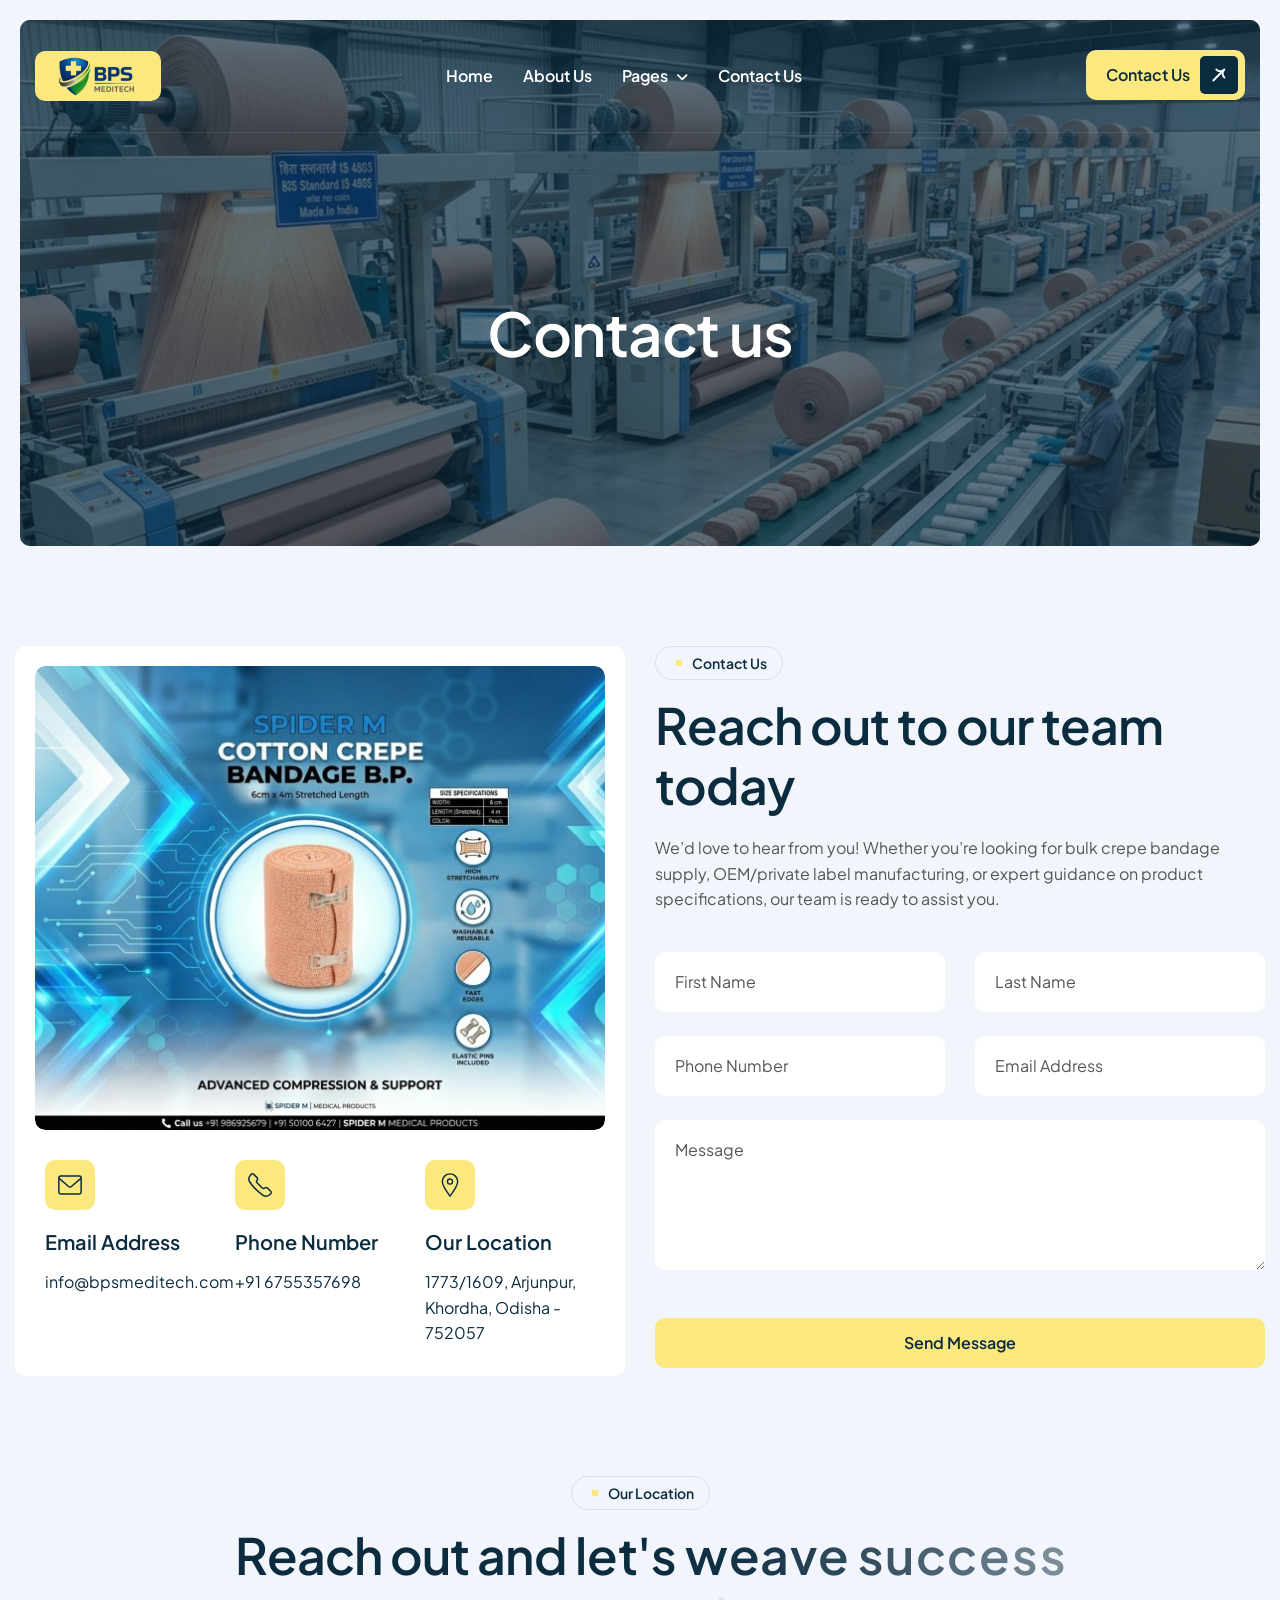
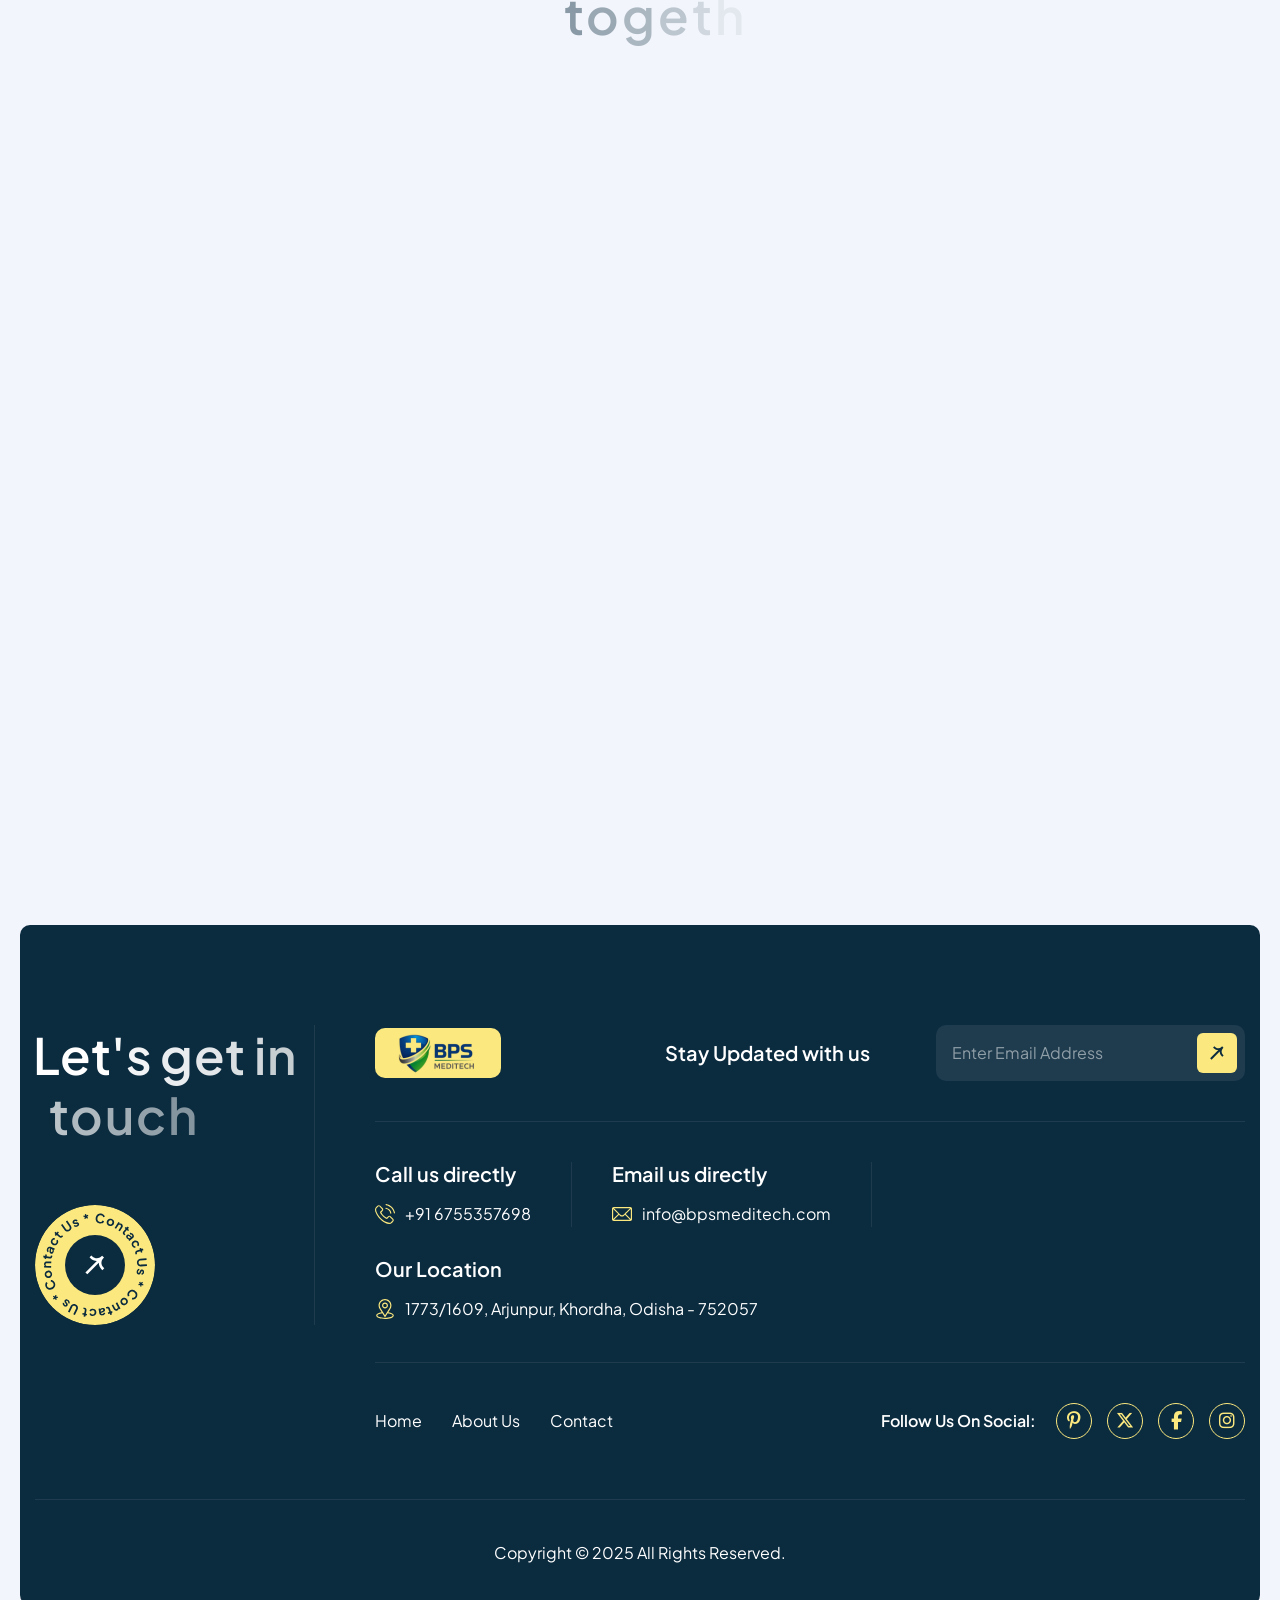
<file: contact.html>
<!doctype html>
<html lang="zxx">
  <!-- Mirrored from html.awaikenthemes.com/linex/contact.html by HTTrack Website Copier/3.x [XR&CO'2014], Thu, 26 Feb 2026 09:53:56 GMT -->
  <head>
    <!-- Meta -->
    <meta charset="utf-8" />
    <meta http-equiv="X-UA-Compatible" content="IE=edge" />
    <meta
      name="viewport"
      content="width=device-width, initial-scale=1.0, maximum-scale=1"
    />
    <meta name="description" content="" />
    <meta name="keywords" content="" />
    <meta name="author" content="Awaiken" />
    <!-- Page Title -->
    <title>BPS</title>
    <!-- Favicon Icon -->
    <link
      rel="shortcut icon"
      type="image/x-icon"
      href="images/favicon_bps.ico"
    />
    <!-- Google Fonts Css-->
    <link rel="preconnect" href="https://fonts.googleapis.com/" />
    <link rel="preconnect" href="https://fonts.gstatic.com/" crossorigin />
    <link
      href="https://fonts.googleapis.com/css2?family=Plus+Jakarta+Sans:ital,wght@0,200..800;1,200..800&amp;display=swap"
      rel="stylesheet"
    />
    <!-- Bootstrap Css -->
    <link href="css/bootstrap.min.css" rel="stylesheet" media="screen" />
    <!-- SlickNav Css -->
    <link href="css/slicknav.min.css" rel="stylesheet" />
    <!-- Swiper Css -->
    <link rel="stylesheet" href="css/swiper-bundle.min.css" />
    <!-- Font Awesome Icon Css-->
    <link href="css/all.min.css" rel="stylesheet" media="screen" />
    <!-- Animated Css -->
    <link href="css/animate.css" rel="stylesheet" />
    <!-- Magnific Popup Core Css File -->
    <link rel="stylesheet" href="css/magnific-popup.css" />
    <!-- Mouse Cursor Css File -->
    <link rel="stylesheet" href="css/mousecursor.css" />
    <!-- Main Custom Css -->
    <link href="css/custom.css" rel="stylesheet" media="screen" />
    <link
      rel="stylesheet"
      href="https://cdnjs.cloudflare.com/ajax/libs/font-awesome/6.5.1/css/all.min.css"
    />
  </head>
  <body>
    <!-- Preloader Start -->
    <div class="preloader">
      <div class="loading-container">
        <div class="loading"></div>
        <div id="loading-icon"><img src="images/loader2.ico" alt="" /></div>
      </div>
    </div>
    <!-- Preloader End -->

    <!-- Header Start -->
    <header class="main-header">
      <div class="header-sticky bg-section">
        <nav class="navbar navbar-expand-lg">
          <div class="container">
            <!-- Logo Start -->
            <a class="navbar-brand" href="index.html">
              <img
                src="images/nwlogo.png"
                alt="Logo"
                style="border-radius: 10px"
              />
            </a>
            <!-- Logo End -->

            <!-- Main Menu Start -->
            <div class="collapse navbar-collapse main-menu">
              <div class="nav-menu-wrapper">
                <ul class="navbar-nav mr-auto" id="menu">
                  <li class="nav-item">
                    <a class="nav-link" href="index.html">Home</a>
                  </li>
                  <li class="nav-item">
                    <a class="nav-link" href="about.html">About Us</a>
                  </li>
                  <li class="nav-item submenu">
                    <a class="nav-link" href="#">Pages</a>
                    <ul>
                      <li class="nav-item">
                        <a class="nav-link" href="Products.html">Products</a>
                      </li>
                      <li class="nav-item">
                        <a class="nav-link" href="product-single.html"
                          >Products Details</a
                        >
                      </li>
                      <li class="nav-item">
                        <a class="nav-link" href="team.html">Our Team</a>
                      </li>
                    </ul>
                  </li>
                  <li class="nav-item">
                    <a class="nav-link" href="contact.html">Contact Us</a>
                  </li>
                </ul>
              </div>

              <!-- Header Btn Start -->
              <div class="header-btn">
                <a href="contact.html" class="btn-default btn-highlighted"
                  >Contact Us</a
                >
              </div>
              <!-- Header Btn End -->
            </div>
            <!-- Main Menu End -->
            <div class="navbar-toggle"></div>
          </div>
        </nav>
        <div class="responsive-menu"></div>
      </div>
    </header>
    <!-- Header End -->

    <!-- Page Header Section Start -->
    <div class="page-header bg-section parallaxie">
      <div class="container">
        <div class="row">
          <div class="col-lg-12">
            <!-- Page Header Box Start -->
            <div class="page-header-box">
              <h1 class="text-anime-style-3" data-cursor="-opaque">
                Contact us
              </h1>
            </div>
            <!-- Page Header Box End -->
          </div>
        </div>
      </div>
    </div>
    <!-- Page Header Section End -->

    <!-- Page Contact Us Start -->
    <div class="page-contact-us">
      <div class="container">
        <div class="row">
          <div class="col-xl-6">
            <!-- Contact Us Content Start -->
            <div class="contact-us-content wow fadeInUp" data-wow-delay="0.2s">
              <!-- Contact Us Image Box Start -->
              <div class="contact-us-image-box">
                <!-- Contact Us Image Start -->
                <div class="contact-us-image">
                  <figure class="image-anime">
                    <img src="images/cntc-us-img.jpg" alt="" />
                  </figure>
                </div>
                <!-- Contact Us Image End -->
              </div>
              <!-- Contact Us Image Box End -->

              <!-- Contact Info List Start -->
              <div class="contact-info-list">
                <!-- Contact Info Item Start  -->
                <div class="contact-info-item">
                  <div class="icon-box">
                    <img src="images/icon-mail-primary.svg" alt="" />
                  </div>
                  <div class="contact-info-item-content">
                    <h3>Email Address</h3>
                    <p>
                      <a href="mailto:info@bpsmeditech.com"
                        >info@bpsmeditech.com</a
                      >
                    </p>
                  </div>
                </div>
                <!-- Contact Info Item End  -->

                <!-- Contact Info Item Start  -->
                <div class="contact-info-item">
                  <div class="icon-box">
                    <img src="images/icon-phone-primary.svg" alt="" />
                  </div>
                  <div class="contact-info-item-content">
                    <h3>Phone Number</h3>
                    <p><a href="tel:+916755357698">+91 6755357698</a></p>
                  </div>
                </div>
                <!-- Contact Info Item End  -->

                <!-- Contact Info Item Start  -->
                <div class="contact-info-item">
                  <div class="icon-box">
                    <img src="images/icon-location-primary.svg" alt="" />
                  </div>
                  <div class="contact-info-item-content">
                    <h3>Our Location</h3>
                    <p>1773/1609, Arjunpur, Khordha, Odisha - 752057</p>
                  </div>
                </div>
                <!-- Contact Info Item End  -->
              </div>
              <!-- Contact Info List End -->
            </div>
            <!-- Contact Us Content End -->
          </div>

          <div class="col-xl-6">
            <!-- Contact Us Form Start -->
            <div class="contact-us-form">
              <!-- Section Title Start -->
              <div class="section-title">
                <h3 class="wow fadeInUp">Contact Us</h3>
                <h2 class="text-anime-style-3" data-cursor="-opaque">
                  Reach out to our team today
                </h2>
                <p class="wow fadeInUp" data-wow-delay="0.2s">
                  We’d love to hear from you! Whether you’re looking for bulk
                  crepe bandage supply, OEM/private label manufacturing, or
                  expert guidance on product specifications, our team is ready
                  to assist you.
                </p>
              </div>
              <!-- Section Title End -->

              <!-- Contact Form Start -->
              <div class="contact-form">
                <form
                  id="contactForm"
                  action="#"
                  method="POST"
                  data-toggle="validator"
                  class="wow fadeInUp"
                  data-wow-delay="0.4s"
                >
                  <div class="row">
                    <div class="form-group col-md-6 mb-4">
                      <input
                        type="text"
                        name="fname"
                        class="form-control"
                        id="fname"
                        placeholder="First Name"
                        required
                      />
                      <div class="help-block with-errors"></div>
                    </div>

                    <div class="form-group col-md-6 mb-4">
                      <input
                        type="text"
                        name="lname"
                        class="form-control"
                        id="lname"
                        placeholder="Last Name"
                        required
                      />
                      <div class="help-block with-errors"></div>
                    </div>

                    <div class="form-group col-md-6 mb-4">
                      <input
                        type="text"
                        name="phone"
                        class="form-control"
                        id="phone"
                        placeholder="Phone Number"
                        required
                      />
                      <div class="help-block with-errors"></div>
                    </div>

                    <div class="form-group col-md-6 mb-4">
                      <input
                        type="email"
                        name="email"
                        class="form-control"
                        id="email"
                        placeholder="Email Address"
                        required
                      />
                      <div class="help-block with-errors"></div>
                    </div>

                    <div class="form-group col-md-12 mb-5">
                      <textarea
                        name="message"
                        class="form-control"
                        id="message"
                        rows="6"
                        placeholder="Message"
                      ></textarea>
                      <div class="help-block with-errors"></div>
                    </div>

                    <div class="col-lg-12">
                      <div class="contact-form-btn">
                        <button
                          type="submit"
                          class="btn-default"
                          onclick="sendToWhatsapp()"
                        >
                          <span>Send Message</span>
                        </button>
                        <div id="msgSubmit" class="h3 hidden"></div>
                      </div>
                    </div>
                  </div>
                </form>
              </div>
              <!-- Contact Form End -->
            </div>
            <!-- Contact Us Form End -->
          </div>
        </div>
      </div>
    </div>
    <!-- Page Contact Us End -->

    <!-- Google Map Start -->
    <div class="google-map">
      <div class="container">
        <div class="row section-row">
          <div class="col-lg-12">
            <!-- Section Title Start -->
            <div class="section-title section-title-center">
              <h3 class="wow fadeInUp">Our Location</h3>
              <h2 class="text-anime-style-3" data-cursor="-opaque">
                Reach out and let's weave success together
              </h2>
            </div>
            <!-- Section Title End -->
          </div>
        </div>

        <div class="row">
          <div class="col-lg-12">
            <!-- Google Map Start -->
            <div class="google-map-iframe">
              <iframe
                src="https://www.google.com/maps/embed?pb=!1m18!1m12!1m3!1d96737.10562045308!2d-74.08535042841811!3d40.739265258395164!2m3!1f0!2f0!3f0!3m2!1i1024!2i768!4f13.1!3m3!1m2!1s0x89c24fa5d33f083b%3A0xc80b8f06e177fe62!2sNew%20York%2C%20NY%2C%20USA!5e0!3m2!1sen!2sin!4v1703158537552!5m2!1sen!2sin"
                allowfullscreen=""
                loading="lazy"
                referrerpolicy="no-referrer-when-downgrade"
              ></iframe>
            </div>
            <!-- Google Map End -->
          </div>
        </div>
      </div>
    </div>
    <!-- Google Map End -->

    <!-- Footer Section Start -->
    <footer class="main-footer bg-section dark-section">
      <div class="container">
        <div class="row">
          <div class="col-xl-3">
            <!-- Footer Let's Touch Box Start -->
            <div class="footer-lets-touch-box">
              <!-- Section Title Start -->
              <div class="section-title">
                <h2 class="text-anime-style-3">
                  <a href="contact.html">Let's get in touch</a>
                </h2>
              </div>
              <!-- Section Title End -->

              <!-- Contact Us Circle Start -->
              <div class="contact-us-circle">
                <a href="contact.html">
                  <img src="images/contact-us-circle.svg" alt="" />
                </a>
              </div>
              <!-- Contact Us Circle End -->
            </div>
            <!-- Footer Let's Touch Box End -->
          </div>

          <div class="col-xl-9">
            <!-- Footer Links Box Start -->
            <div class="footer-links-box">
              <!-- About Footer Start -->
              <div class="about-footer">
                <!-- Footer Logo Start -->
                <div class="footer-logo">
                  <img
                    src="images/nwlogo.png"
                    alt=""
                    style="border-radius: 10px"
                  />
                </div>
                <!-- Footer Logo End -->

                <!-- Footer Links Start -->
                <div class="footer-newsletter-form">
                  <h3>Stay Updated with us</h3>
                  <form id="newslettersForm" action="#" method="POST">
                    <div class="form-group">
                      <input
                        type="email"
                        name="mail"
                        class="form-control"
                        id="mail"
                        placeholder="Enter Email Address"
                        required
                      />
                      <button
                        type="submit"
                        class="newsletter-btn"
                        onclick="sendMail()"
                      >
                        <img src="images/arrow-primary.svg" alt="" />
                      </button>
                    </div>
                  </form>
                </div>
                <!-- Footer Links End -->
              </div>
              <!-- About Footer End -->

              <!-- Footer Contact Item List Start -->
              <div class="footer-contact-item-list">
                <!-- Footer Contact Item Start -->
                <div class="footer-contact-item">
                  <h3>Call us directly</h3>
                  <p>
                    <img src="images/icon-phone-accent.svg" alt="" /><a
                      href="tel:+916755357698"
                      >+91 6755357698</a
                    >
                  </p>
                </div>
                <!-- Footer Contact Item End -->

                <!-- Footer Contact Item Start -->
                <div class="footer-contact-item">
                  <h3>Email us directly</h3>
                  <p>
                    <img src="images/icon-mail-accent.svg" alt="" /><a
                      href="mailto:info@bpsmeditech.com"
                      >info@bpsmeditech.com</a
                    >
                  </p>
                </div>
                <!-- Footer Contact Item End -->

                <!-- Footer Contact Item Start -->
                <div class="footer-contact-item">
                  <h3>Our Location</h3>
                  <p>
                    <img
                      src="images/icon-location-accent.svg"
                      alt=""
                    />1773/1609, Arjunpur, Khordha, Odisha - 752057
                  </p>
                </div>
                <!-- Footer Contact Item End -->
              </div>
              <!-- Footer Contact Item List End -->

              <!-- Footer Links Box Start -->
              <div class="footer-links-list">
                <!-- Footer Links Start -->
                <div class="footer-menu">
                  <ul>
                    <li><a href="index.html">Home</a></li>
                    <li><a href="about.html">About Us</a></li>
                    <li><a href="contact.html">Contact</a></li>
                  </ul>
                </div>
                <!-- Footer Links End -->

                <!-- Footer Social Links Start -->
                <div class="footer-social-links">
                  <h4>Follow Us On Social:</h4>
                  <ul>
                    <li>
                      <a href="#"><i class="fa-brands fa-pinterest-p"></i></a>
                    </li>
                    <li>
                      <a href="#"><i class="fa-brands fa-x-twitter"></i></a>
                    </li>
                    <li>
                      <a href="#"><i class="fa-brands fa-facebook-f"></i></a>
                    </li>
                    <li>
                      <a href="#"><i class="fa-brands fa-instagram"></i></a>
                    </li>
                  </ul>
                </div>
                <!-- Footer Social Links End -->
              </div>
              <!-- Footer Links Box End -->
            </div>
            <!-- Footer Links Box End -->
          </div>

          <div class="col-lg-12">
            <!-- Footer Copyright Text Start -->
            <div class="footer-copyright-text">
              <p>Copyright © 2025 All Rights Reserved.</p>
            </div>
            <!-- Footer Copyright Text End -->
          </div>
        </div>
      </div>
    </footer>
    <!-- Footer Section End -->

    <!-- Jquery Library File -->
    <script src="js/jquery-3.7.1.min.js"></script>
    <!-- Bootstrap js file -->
    <script src="js/bootstrap.min.js"></script>
    <!-- Validator js file -->
    <script src="js/validator.min.js"></script>
    <!-- SlickNav js file -->
    <script src="js/jquery.slicknav.js"></script>
    <!-- Swiper js file -->
    <script src="js/swiper-bundle.min.js"></script>
    <!-- Counter js file -->
    <script src="js/jquery.waypoints.min.js"></script>
    <script src="js/jquery.counterup.min.js"></script>
    <!-- Magnific js file -->
    <script src="js/jquery.magnific-popup.min.js"></script>
    <!-- SmoothScroll -->
    <script src="js/SmoothScroll.js"></script>
    <!-- Parallax js -->
    <script src="js/parallaxie.js"></script>
    <!-- MagicCursor js file -->
    <script src="js/gsap.min.js"></script>
    <script src="js/magiccursor.js"></script>
    <!-- Text Effect js file -->
    <script src="js/SplitText.min.js"></script>
    <script src="js/ScrollTrigger.min.js"></script>
    <!-- YTPlayer js File -->
    <script src="js/jquery.mb.YTPlayer.min.js"></script>
    <!-- Wow js file -->
    <script src="js/wow.min.js"></script>
    <!-- Main Custom js file -->
    <script src="js/function.js"></script>

    <script>
      function sendMail() {
        var userEmail = document.getElementById("mail").value;

        if (userEmail === "") {
          alert("Please enter your email");
          return;
        }

        var subject = "Connecting For Enquiry";
        var body =
          "Hello BPS Meditech,%0D%0A%0D%0AI am interested in learning more about your products.%0D%0A%0D%0AMy Email: " +
          userEmail;

        window.location.href =
          "mailto:info@bpsmeditech.com?subject=" + subject + "&body=" + body;
      }
    </script>
    <script>
      function sendToWhatsapp() {
        var fname = document.getElementById("fname").value;
        var lname = document.getElementById("lname").value;
        var phone = document.getElementById("phone").value;
        var email = document.getElementById("email").value;
        var message = document.getElementById("message").value;

        if (fname == "" || lname == "" || phone == "" || email == "") {
          alert("Please fill all required fields");
          return;
        }

        var whatsappNumber = "916755357698";

        var text =
          "Hello BPS Meditech,%0A%0A" +
          "New Enquiry from Website:%0A%0A" +
          "First Name: " +
          fname +
          "%0A" +
          "Last Name: " +
          lname +
          "%0A" +
          "Phone: " +
          phone +
          "%0A" +
          "Email: " +
          email +
          "%0A" +
          "Message: " +
          message;

        var url = "https://wa.me/" + whatsappNumber + "?text=" + text;

        window.open(url, "_blank");
      }
    </script>
  </body>

  <!-- Mirrored from html.awaikenthemes.com/linex/contact.html by HTTrack Website Copier/3.x [XR&CO'2014], Thu, 26 Feb 2026 09:53:56 GMT -->
</html>
</file>
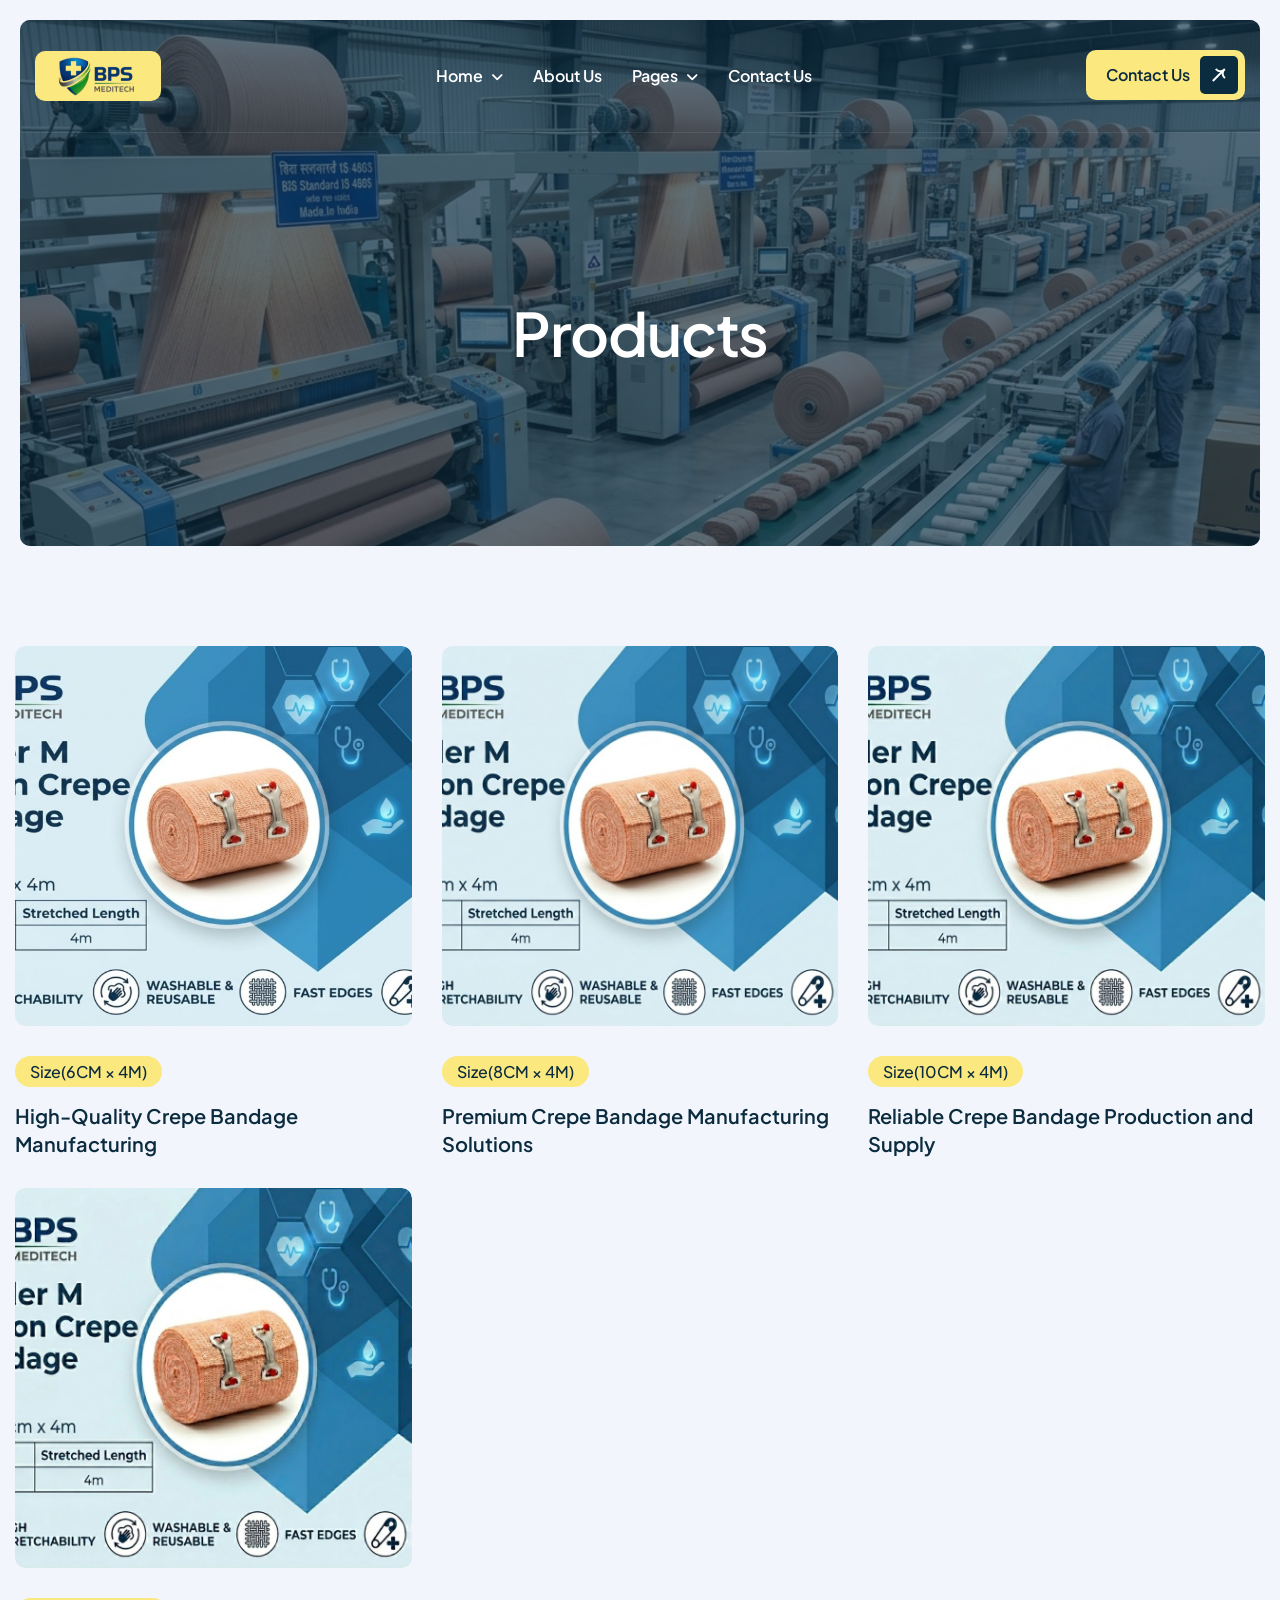
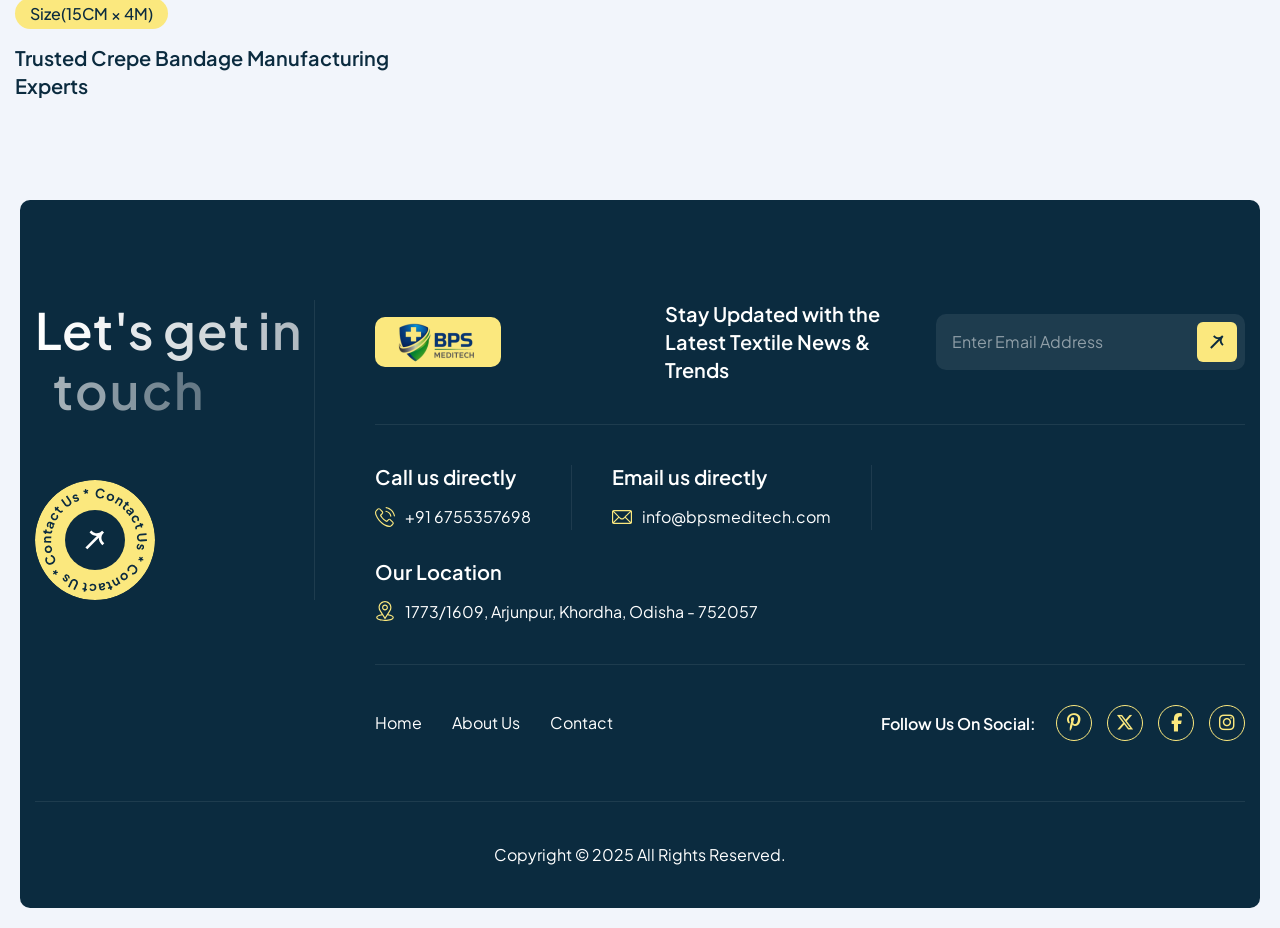
<file: products.html>
<!doctype html>
<html lang="zxx">
  <!-- Mirrored from html.awaikenthemes.com/linex/products.html by HTTrack Website Copier/3.x [XR&CO'2014], Thu, 26 Feb 2026 09:53:49 GMT -->
  <head>
    <!-- Meta -->
    <meta charset="utf-8" />
    <meta http-equiv="X-UA-Compatible" content="IE=edge" />
    <meta
      name="viewport"
      content="width=device-width, initial-scale=1.0, maximum-scale=1"
    />
    <meta name="description" content="" />
    <meta name="keywords" content="" />
    <meta name="author" content="Awaiken" />
    <!-- Page Title -->
    <title>BPS</title>
    <!-- Favicon Icon -->
    <link rel="shortcut icon" type="image/x-icon" href="images/favicon_bps.ico" />
    <!-- Google Fonts Css-->
    <link rel="preconnect" href="https://fonts.googleapis.com/" />
    <link rel="preconnect" href="https://fonts.gstatic.com/" crossorigin />
    <link
      href="https://fonts.googleapis.com/css2?family=Plus+Jakarta+Sans:ital,wght@0,200..800;1,200..800&amp;display=swap"
      rel="stylesheet"
    />
    <!-- Bootstrap Css -->
    <link href="css/bootstrap.min.css" rel="stylesheet" media="screen" />
    <!-- SlickNav Css -->
    <link href="css/slicknav.min.css" rel="stylesheet" />
    <!-- Swiper Css -->
    <link rel="stylesheet" href="css/swiper-bundle.min.css" />
    <!-- Font Awesome Icon Css-->
    <link href="css/all.min.css" rel="stylesheet" media="screen" />
    <!-- Animated Css -->
    <link href="css/animate.css" rel="stylesheet" />
    <!-- Magnific Popup Core Css File -->
    <link rel="stylesheet" href="css/magnific-popup.css" />
    <!-- Mouse Cursor Css File -->
    <link rel="stylesheet" href="css/mousecursor.css" />
    <!-- Main Custom Css -->
    <link href="css/custom.css" rel="stylesheet" media="screen" />
    <link rel="stylesheet" href="https://cdnjs.cloudflare.com/ajax/libs/font-awesome/6.5.1/css/all.min.css">
  </head>
  <body>
    <!-- Preloader Start -->
    <div class="preloader">
      <div class="loading-container">
        <div class="loading"></div>
        <div id="loading-icon"><img src="images/loader2.ico" alt="" /></div>
      </div>
    </div>
    <!-- Preloader End -->

    <!-- Header Start -->
    <header class="main-header">
      <div class="header-sticky bg-section">
        <nav class="navbar navbar-expand-lg">
          <div class="container">
            <!-- Logo Start -->
            <a class="navbar-brand" href="index.html">
              <img
                src="images/nwlogo.png"
                alt="Logo"
                style="border-radius: 10px"
              />
            </a>
            <!-- Logo End -->

            <!-- Main Menu Start -->
            <div class="collapse navbar-collapse main-menu">
              <div class="nav-menu-wrapper">
                <ul class="navbar-nav mr-auto" id="menu">
                  <li class="nav-item submenu">
                    <a class="nav-link" href="index.html">Home</a>
                  </li>
                  <li class="nav-item">
                    <a class="nav-link" href="about.html">About Us</a>
                  </li>
                  <li class="nav-item submenu">
                    <a class="nav-link" href="#">Pages</a>
                    <ul>
                      <li class="nav-item">
                        <a class="nav-link" href="products.html">Products</a>
                      </li>
                      <li class="nav-item">
                        <a class="nav-link" href="product-single.html"
                          >Products Details</a
                        >
                      </li>
                    </ul>
                  </li>
                  <li class="nav-item">
                    <a class="nav-link" href="contact.html">Contact Us</a>
                  </li>
                </ul>
              </div>

              <!-- Header Btn Start -->
              <div class="header-btn">
                <a href="contact.html" class="btn-default btn-highlighted"
                  >Contact Us</a
                >
              </div>
              <!-- Header Btn End -->
            </div>
            <!-- Main Menu End -->
            <div class="navbar-toggle"></div>
          </div>
        </nav>
        <div class="responsive-menu"></div>
      </div>
    </header>
    <!-- Header End -->

    <!-- Page Header Section Start -->
    <div class="page-header bg-section parallaxie">
      <div class="container">
        <div class="row">
          <div class="col-lg-12">
            <!-- Page Header Box Start -->
            <div class="page-header-box">
              <h1 class="text-anime-style-3" data-cursor="-opaque">
                Products
              </h1>
            </div>
            <!-- Page Header Box End -->
          </div>
        </div>
      </div>
    </div>
    <!-- Page Header Section End -->

    <!-- Page Products Start -->
    <div class="page-Products">
      <div class="container">
        <div class="row">
          <div class="col-xl-4 col-md-6">
            <!-- Project Item Start -->
            <div class="project-item wow fadeInUp">
              <!-- Project Image Start -->
              <div class="project-image">
                <figure>
                  <img src="images/newsize6_4.jpg" alt="" />
                </figure>
                <div class="project-btn">
                  <a href="product-single.html">
                    <img src="images/arrow-primary.svg" alt="" />
                  </a>
                </div>
              </div>
              <!-- Project Image End -->

              <!-- Project Item Body Start -->
              <div class="project-item-body">
                <div class="project-item-tag">
                  <ul>
                    <li><a href="product-single.html">Size(6CM × 4M) </a></li>
                  </ul>
                </div>
                <div class="project-item-content">
                  <h2>
                    <a href="product-single.html"
                      >High-Quality Crepe Bandage Manufacturing</a
                    >
                  </h2>
                </div>
              </div>
              <!-- Project Item Body End -->
            </div>
            <!-- Project Item End -->
          </div>

          <div class="col-xl-4 col-md-6">
            <!-- Project Item Start -->
            <div class="project-item wow fadeInUp" data-wow-delay="0.2s">
              <!-- Project Image Start -->
              <div class="project-image">
                <figure>
                  <img src="images/size8_4.jpg" alt="" />
                </figure>
                <div class="project-btn">
                  <a href="product-single.html">
                    <img src="images/arrow-primary.svg" alt="" />
                  </a>
                </div>
              </div>
              <!-- Project Image End -->

              <!-- Project Item Body Start -->
              <div class="project-item-body">
                <div class="project-item-tag">
                  <ul>
                    <li><a href="product-single.html">Size(8CM × 4M)</a></li>
                  </ul>
                </div>
                <div class="project-item-content">
                  <h2>
                    <a href="product-single.html"
                      >Premium Crepe Bandage Manufacturing Solutions</a
                    >
                  </h2>
                </div>
              </div>
              <!-- Project Item Body End -->
            </div>
            <!-- Project Item End -->
          </div>

          <div class="col-xl-4 col-md-6">
            <!-- Project Item Start -->
            <div class="project-item wow fadeInUp" data-wow-delay="0.4s">
              <!-- Project Image Start -->
              <div class="project-image">
                <figure>
                  <img src="images/size10_4.jpg" alt="" />
                </figure>
                <div class="project-btn">
                  <a href="product-single.html">
                    <img src="images/arrow-primary.svg" alt="" />
                  </a>
                </div>
              </div>
              <!-- Project Image End -->

              <!-- Project Item Body Start -->
              <div class="project-item-body">
                <div class="project-item-tag">
                  <ul>
                    <li><a href="product-single.html">Size(10CM × 4M)</a></li>
                  </ul>
                </div>
                <div class="project-item-content">
                  <h2>
                    <a href="product-single.html"
                      >Reliable Crepe Bandage Production and Supply</a
                    >
                  </h2>
                </div>
              </div>
              <!-- Project Item Body End -->
            </div>
            <!-- Project Item End -->
          </div>

          <div class="col-xl-4 col-md-6">
            <!-- Project Item Start -->
            <div class="project-item wow fadeInUp" data-wow-delay="0.6s">
              <!-- Project Image Start -->
              <div class="project-image">
                <figure>
                  <img src="images/size15_4.jpg" alt="" />
                </figure>
                <div class="project-btn">
                  <a href="product-single.html">
                    <img src="images/arrow-primary.svg" alt="" />
                  </a>
                </div>
              </div>
              <!-- Project Image End -->

              <!-- Project Item Body Start -->
              <div class="project-item-body">
                <div class="project-item-tag">
                  <ul>
                    <li><a href="product-single.html">Size(15CM × 4M)</a></li>
                  </ul>
                </div>
                <div class="project-item-content">
                  <h2>
                    <a href="product-single.html"
                      >Trusted Crepe Bandage Manufacturing Experts</a
                    >
                  </h2>
                </div>
              </div>
              <!-- Project Item Body End -->
            </div>
            <!-- Project Item End -->
          </div>

          

          
          </div>
        </div>
      </div>
    </div>
    <!-- Page Products End -->

    <!-- Footer Section Start -->
    <footer class="main-footer bg-section dark-section">
      <div class="container">
        <div class="row">
          <div class="col-xl-3">
            <!-- Footer Let's Touch Box Start -->
            <div class="footer-lets-touch-box">
              <!-- Section Title Start -->
              <div class="section-title">
                <h2 class="text-anime-style-3">
                  <a href="contact.html">Let's get in touch</a>
                </h2>
              </div>
              <!-- Section Title End -->

              <!-- Contact Us Circle Start -->
              <div class="contact-us-circle">
                <a href="contact.html">
                  <img src="images/contact-us-circle.svg" alt="" />
                </a>
              </div>
              <!-- Contact Us Circle End -->
            </div>
            <!-- Footer Let's Touch Box End -->
          </div>

          <div class="col-xl-9">
            <!-- Footer Links Box Start -->
            <div class="footer-links-box">
              <!-- About Footer Start -->
              <div class="about-footer">
                <!-- Footer Logo Start -->
                <div class="footer-logo">
                  <img
                    src="images/nwlogo.png"
                    alt=""
                    style="border-radius: 10px"
                  />
                </div>
                <!-- Footer Logo End -->

                <!-- Footer Links Start -->
                <div class="footer-newsletter-form">
                  <h3>Stay Updated with the Latest Textile News & Trends</h3>
                  <form id="newslettersForm" action="#" method="POST">
                    <div class="form-group">
                      <input
                        type="email"
                        name="mail"
                        class="form-control"
                        id="mail"
                        placeholder="Enter Email Address"
                        required
                      />
                      <button type="submit" class="newsletter-btn">
                        <img src="images/arrow-primary.svg" alt="" />
                      </button>
                    </div>
                  </form>
                </div>
                <!-- Footer Links End -->
              </div>
              <!-- About Footer End -->

              <!-- Footer Contact Item List Start -->
              <div class="footer-contact-item-list">
                <!-- Footer Contact Item Start -->
                <div class="footer-contact-item">
                  <h3>Call us directly</h3>
                  <p>
                    <img src="images/icon-phone-accent.svg" alt="" /><a
                      href="tel:+916755357698"
                      >+91 6755357698</a
                    >
                  </p>
                </div>
                <!-- Footer Contact Item End -->

                <!-- Footer Contact Item Start -->
                <div class="footer-contact-item">
                  <h3>Email us directly</h3>
                  <p>
                    <img src="images/icon-mail-accent.svg" alt="" /><a
                      href="mailto:info@bpsmeditech.com"
                      >info@bpsmeditech.com</a
                    >
                  </p>
                </div>
                <!-- Footer Contact Item End -->

                <!-- Footer Contact Item Start -->
                <div class="footer-contact-item">
                  <h3>Our Location</h3>
                  <p>
                    <img src="images/icon-location-accent.svg" alt="" />1773/1609, Arjunpur, Khordha, Odisha - 752057
                  </p>
                </div>
                <!-- Footer Contact Item End -->
              </div>
              <!-- Footer Contact Item List End -->

              <!-- Footer Links Box Start -->
              <div class="footer-links-list">
                <!-- Footer Links Start -->
                <div class="footer-menu">
                  <ul>
                    <li><a href="index.html">Home</a></li>
                    <li><a href="about.html">About Us</a></li>
                    <li><a href="contact.html">Contact</a></li>
                  </ul>
                </div>
                <!-- Footer Links End -->

                <!-- Footer Social Links Start -->
                <div class="footer-social-links">
                  <h4>Follow Us On Social:</h4>
                  <ul>
                    <li>
                      <a href="#"><i class="fa-brands fa-pinterest-p"></i></a>
                    </li>
                    <li>
                      <a href="#"><i class="fa-brands fa-x-twitter"></i></a>
                    </li>
                    <li>
                      <a href="#"><i class="fa-brands fa-facebook-f"></i></a>
                    </li>
                    <li>
                      <a href="#"><i class="fa-brands fa-instagram"></i></a>
                    </li>
                  </ul>
                </div>
                <!-- Footer Social Links End -->
              </div>
              <!-- Footer Links Box End -->
            </div>
            <!-- Footer Links Box End -->
          </div>

          <div class="col-lg-12">
            <!-- Footer Copyright Text Start -->
            <div class="footer-copyright-text">
              <p>Copyright © 2025 All Rights Reserved.</p>
            </div>
            <!-- Footer Copyright Text End -->
          </div>
        </div>
      </div>
    </footer>
    <!-- Footer Section End -->

    <!-- Jquery Library File -->
    <script src="js/jquery-3.7.1.min.js"></script>
    <!-- Bootstrap js file -->
    <script src="js/bootstrap.min.js"></script>
    <!-- Validator js file -->
    <script src="js/validator.min.js"></script>
    <!-- SlickNav js file -->
    <script src="js/jquery.slicknav.js"></script>
    <!-- Swiper js file -->
    <script src="js/swiper-bundle.min.js"></script>
    <!-- Counter js file -->
    <script src="js/jquery.waypoints.min.js"></script>
    <script src="js/jquery.counterup.min.js"></script>
    <!-- Magnific js file -->
    <script src="js/jquery.magnific-popup.min.js"></script>
    <!-- SmoothScroll -->
    <script src="js/SmoothScroll.js"></script>
    <!-- Parallax js -->
    <script src="js/parallaxie.js"></script>
    <!-- MagicCursor js file -->
    <script src="js/gsap.min.js"></script>
    <script src="js/magiccursor.js"></script>
    <!-- Text Effect js file -->
    <script src="js/SplitText.min.js"></script>
    <script src="js/ScrollTrigger.min.js"></script>
    <!-- YTPlayer js File -->
    <script src="js/jquery.mb.YTPlayer.min.js"></script>
    <!-- Wow js file -->
    <script src="js/wow.min.js"></script>
    <!-- Main Custom js file -->
    <script src="js/function.js"></script>
  </body>

  <!-- Mirrored from html.awaikenthemes.com/linex/products.html by HTTrack Website Copier/3.x [XR&CO'2014], Thu, 26 Feb 2026 09:53:50 GMT -->
</html>
</file>
<file: css/custom.css>
/* ----------------------------------------------------------------------------------------
* Author        : Awaiken
* Template Name : Linex - Textile & Fabric Manufacturing HTML Template
* File          : CSS File
* Version       : 1.0
* ---------------------------------------------------------------------------------------- */
/* INDEX
----------------------------------------------------------------------------------------
01. Global Variables
02. General css
03. Header css
04. Hero css
05. Scrolling Ticker css
06. About Us css
07. Our Services css
08. Why Choose Us css
09. Intro Video css
10. Our Benefits css
11. How It Work css
12. Our Features css
13. Our Testimonials css
14. Our Pricing css
15. Our FAQs css
16. Our Blog css
17. Footer css
18. About Us Page css
19. Services Page css
20. Service Single css
21. Blog Archive css
22. Blog Single css
23. Products Page css
24. Project Single css
25. Team Page css
26. Team Single css
27. Pricing Page css
28. Testimonials Page css
29. Image Gallery css
30. Video Gallery css
31. FAQs Page css
32. Contact Us Page css
33.	404 Error Page css
34. Responsive css
35. Home - Version 2 css
36. Home - Version 3 css
-------------------------------------------------------------------------------------- */

/************************************/
/*** 	 01. Global Variables	  ***/
/************************************/

:root {
  --primary-color: #0b2b3f;
  --secondary-color: #ffffff;
  --bg-color: #f2f5fb;
  --text-color: #555555;
  --accent-color: #fbe87e;
  --white-color: #ffffff;
  --divider-color: #0b2b3f1a;
  --dark-divider-color: #ffffff14;
  --error-color: rgb(230, 87, 87);
  --default-font: "Plus Jakarta Sans", sans-serif;
}

/************************************/
/*** 	   02. General css		  ***/
/************************************/

html,
body {
  width: 100%;
  overflow-x: clip;
}

body {
  font-family: var(--default-font);
  font-size: 16px;
  font-weight: 400;
  line-height: 1em;
  color: var(--text-color);
  background: var(--bg-color);
}

::-webkit-scrollbar-track {
  background-color: var(--primary-color);
  border-left: 1px solid var(--primary-color);
}
::-webkit-scrollbar {
  width: 7px;
  background-color: var(--primary-color);
}
::-webkit-scrollbar-thumb {
  background: var(--accent-color);
}

::selection {
  color: var(--primary-color);
  background-color: var(--accent-color);
  filter: invert(1);
}

p {
  line-height: 1.6em;
  margin-bottom: 1.5em;
}

h1,
h2,
h3,
h4,
h5,
h6 {
  font-weight: 600;
  line-height: 1.2em;
  color: var(--primary-color);
  margin: 0;
}

figure {
  margin: 0;
}

img {
  max-width: 100%;
}

a {
  text-decoration: none;
}

a:hover {
  text-decoration: none;
  outline: 0;
}

a:focus {
  text-decoration: none;
  outline: 0;
}

.container {
  max-width: 1500px;
}

.container,
.container-fluid,
.container-lg,
.container-md,
.container-sm,
.container-xl,
.container-xxl {
  padding-right: 15px;
  padding-left: 15px;
}

.image-anime {
  position: relative;
  overflow: hidden;
}

.image-anime:after {
  content: "";
  position: absolute;
  width: 200%;
  height: 0%;
  left: 50%;
  top: 50%;
  background-color: rgba(255, 255, 255, 0.3);
  transform: translate(-50%, -50%) rotate(-45deg);
  z-index: 1;
}

.image-anime:hover:after {
  height: 250%;
  transition: all 600ms linear;
  background-color: transparent;
}

.reveal {
  position: relative;
  display: -webkit-inline-box;
  display: -ms-inline-flexbox;
  display: inline-flex;
  visibility: hidden;
  overflow: hidden;
}

.reveal img {
  height: 100%;
  width: 100%;
  -o-object-fit: cover;
  object-fit: cover;
  -webkit-transform-origin: left;
  transform-origin: left;
}

.row {
  margin-right: -15px;
  margin-left: -15px;
}

.row > * {
  padding-right: 15px;
  padding-left: 15px;
}

.row.no-gutters {
  margin-right: 0px;
  margin-left: 0px;
}

.row.no-gutters > * {
  padding-right: 0px;
  padding-left: 0px;
}

.btn-default {
  position: relative;
  display: inline-block;
  font-size: 16px;
  font-weight: 600;
  line-height: 1em;
  text-transform: capitalize;
  color: var(--primary-color);
  background: var(--accent-color);
  border-radius: 10px;
  padding: 17px 55px 17px 20px;
  border: none;
  overflow: hidden;
  transition: all 0.4s ease-in-out;
  z-index: 1;
}

.btn-default:hover {
  color: var(--white-color);
}

.btn-default::before {
  content: "";
  position: absolute;
  top: 50%;
  right: 7px;
  width: 38px;
  height: 38px;
  background-color: var(--primary-color);
  background-image: url("../images/arrow-white.svg");
  background-repeat: no-repeat;
  background-position: center center;
  background-size: 20px auto;
  border-radius: 5px;
  transform: translateY(-50%);
  transition: all 0.4s ease-in-out;
}

.btn-default:hover:before {
  background-color: var(--accent-color);
  background-image: url("../images/arrow-primary.svg");
}

.btn-default::after {
  content: "";
  position: absolute;
  top: 0;
  right: 0;
  bottom: 0;
  width: 0;
  height: 100%;
  background: var(--primary-color);
  transition: all 0.4s ease-in-out;
  z-index: -1;
}

.btn-default:hover::after {
  right: auto;
  left: 0;
  width: 100%;
}

.btn-default.btn-highlighted:hover {
  color: var(--primary-color);
}

.btn-default.btn-highlighted:hover:before {
  background-color: var(--primary-color);
  background-image: url("../images/arrow-white.svg");
}

.btn-default.btn-highlighted::after {
  background-color: var(--white-color);
}

.btn-default.btn-light {
  background: var(--dark-divider-color);
  color: var(--white-color);
}

.btn-default.btn-light:hover {
  color: var(--primary-color);
}

.btn-default.btn-light:before {
  background-color: var(--accent-color);
  background-image: url("../images/arrow-primary.svg");
}

.btn-default.btn-light::after {
  background-color: var(--white-color);
}

.readmore-btn {
  position: relative;
  display: inline-block;
  font-weight: 600;
  line-height: normal;
  text-transform: capitalize;
  color: var(--primary-color);
  padding-right: 28px;
}

.readmore-btn::before {
  content: "";
  position: absolute;
  top: 1px;
  right: 0;
  background-image: url("../images/arrow-primary.svg");
  background-repeat: no-repeat;
  background-position: right center;
  background-size: cover;
  width: 20px;
  height: 20px;
  transition: all 0.4s ease-in-out;
}

.readmore-btn:hover::before {
  transform: rotate(45deg);
}

.cb-cursor:before {
  background: var(--accent-color);
}

.preloader {
  position: fixed;
  top: 0;
  left: 0;
  right: 0;
  bottom: 0;
  z-index: 1000;
  background: var(--primary-color);
  display: flex;
  align-items: center;
  justify-content: center;
}

.loading-container,
.loading {
  height: 100px;
  position: relative;
  width: 100px;
  border-radius: 100%;
}

.loading-container {
  margin: 40px auto;
}

.loading {
  border: 1px solid transparent;
  border-color: transparent var(--white-color) transparent var(--white-color);
  animation: rotate-loading 1.5s linear 0s infinite normal;
  transform-origin: 50% 50%;
}

.loading-container:hover .loading,
.loading-container .loading {
  transition: all 0.5s ease-in-out;
}

#loading-icon {
  position: absolute;
  top: 50%;
  left: 50%;
  max-width: 66px;
  transform: translate(-50%, -50%);
}

@keyframes rotate-loading {
  0% {
    transform: rotate(0deg);
  }

  100% {
    transform: rotate(360deg);
  }
}

.bg-section {
  width: 100%;
  max-width: 1880px;
  background-color: var(--secondary-color);
  border-radius: 10px;
  margin: 0 auto;
}

.bg-section .container-fluid {
  padding: 0;
}

.dark-section {
  background-color: var(--primary-color);
}

.section-row {
  margin-bottom: 80px;
}

.section-row .section-title {
  margin-bottom: 0;
}

.section-row .section-title.section-title-center {
  width: 100%;
  max-width: 860px;
  margin: 0 auto;
  text-align: center;
}

.section-btn {
  text-align: right;
}

.section-content-btn .section-btn {
  margin-top: 30px;
  text-align: left;
}

.section-title-content p {
  margin-bottom: 20px;
}

.section-title-content p:last-child {
  margin-bottom: 0;
}

.section-title {
  margin-bottom: 40px;
}

.section-title h3 {
  position: relative;
  display: inline-block;
  font-size: 14px;
  font-weight: 600;
  text-transform: capitalize;
  line-height: 1.45em;
  border: 1px solid var(--divider-color);
  border-radius: 40px;
  padding: 6px 15px 6px 36px;
  margin-bottom: 15px;
}

.section-title h3::before {
  content: "";
  position: absolute;
  left: 20px;
  top: 50%;
  transform: translateY(-50%);
  background: var(--accent-color);
  width: 6px;
  height: 6px;
}

.section-title h1 {
  font-size: 60px;
  line-height: 1.1em;
  letter-spacing: -0.02em;
  margin-bottom: 0;
  cursor: none;
}

.section-title h2 {
  font-size: 50px;
  letter-spacing: -0.02em;
  margin-bottom: 0;
  cursor: none;
}

.section-title p {
  margin-top: 20px;
  margin-bottom: 0;
}

.dark-section .section-title h3 {
  border-color: var(--dark-divider-color);
}

.dark-section .section-title h3,
.dark-section .section-title h1,
.dark-section .section-title h2,
.dark-section .section-title p,
.dark-section .section-title-content p {
  color: var(--white-color);
}

.help-block.with-errors ul {
  margin: 0;
  text-align: left;
}

.help-block.with-errors ul li {
  color: var(--error-color);
  font-weight: 500;
  font-size: 14px;
}

/************************************/
/**** 	   03. Header css		 ****/
/************************************/

header.main-header {
  position: absolute;
  top: 20px;
  left: 0;
  right: 0;
  z-index: 100;
}

header.main-header .header-sticky {
  position: relative;
  top: 0;
  background: transparent;
  border-radius: 0;
  border-bottom: 1px solid var(--dark-divider-color);
  z-index: 100;
}

header.main-header .header-sticky.hide {
  transform: translateY(-100%);
  transition: transform 0.3s ease-in-out;
}

header.main-header .header-sticky.active {
  position: fixed;
  top: 0;
  left: 0;
  right: 0;
  transform: translateY(0);
  background: var(--primary-color);
  border-bottom: 1px solid var(--dark-divider-color);
  border-radius: 0 0 20px 20px;
}

.navbar {
  padding: 30px 0;
  align-items: center;
}

.navbar-brand {
  padding: 0;
  margin: 0;
}

.main-menu .nav-menu-wrapper {
  flex: 1;
  text-align: center;
  margin: 0 1.042vw;
}

.main-menu .nav-menu-wrapper > ul {
  align-items: center;
  display: inline-flex;
}

.main-menu ul li {
  margin: 0 5px;
  position: relative;
}

.main-menu ul li a {
  font-size: 16px;
  font-weight: 600;
  line-height: 1.2em;
  padding: 12px 10px !important;
  color: var(--white-color);
  background: transparent;
  border-radius: 0px;
  text-transform: capitalize;
  transition: all 0.3s ease-in-out;
}

.main-menu ul li.submenu > a:after {
  content: "\f107";
  font-family: "FontAwesome";
  font-weight: 900;
  font-size: 14px;
  margin-left: 8px;
}

.main-menu ul li a:hover,
.main-menu ul li a:focus {
  color: var(--accent-color);
}

.main-menu ul ul {
  visibility: hidden;
  opacity: 0;
  transform: scale(1, 0.8);
  transform-origin: top;
  padding: 0;
  margin: 0;
  list-style: none;
  width: 235px;
  border-radius: 10px;
  position: absolute;
  left: 0;
  top: 100%;
  background: var(--accent-color);
  transition: all 0.3s ease-in-out;
  text-align: left;
}

.main-menu ul li.submenu:first-child ul {
  width: 235px;
}

.main-menu ul ul ul {
  left: 100%;
  top: 0;
  text-align: left;
}

.main-menu ul li:hover > ul {
  visibility: visible;
  opacity: 1;
  transform: scale(1, 1);
  padding: 5px 0;
}

.main-menu ul li.submenu ul li.submenu > a:after {
  content: "\f105";
  float: right;
}

.main-menu ul ul li {
  margin: 0;
  padding: 0;
}

.main-menu ul ul li a {
  color: var(--primary-color);
  padding: 6px 20px !important;
  transition: all 0.3s ease-in-out;
}

.main-menu ul ul li a:hover,
.main-menu ul ul li a:focus {
  color: var(--white-color);
  background-color: transparent;
  padding: 6px 20px 6px 23px !important;
}

.main-menu ul li.highlighted-menu {
  display: none;
}

.responsive-menu,
.navbar-toggle {
  display: none;
}

.responsive-menu {
  top: 0;
  position: relative;
}

.slicknav_btn {
  background: var(--accent-color);
  padding: 0;
  display: flex;
  align-items: center;
  justify-content: center;
  width: 38px;
  height: 38px;
  margin: 0;
  border-radius: 6px;
}

.slicknav_icon .slicknav_icon-bar {
  display: block;
  width: 100%;
  height: 3px;
  width: 22px;
  background-color: var(--primary-color);
  border-radius: 6px;
  margin: 4px auto !important;
  transition: all 0.1s ease-in-out;
}

.slicknav_icon .slicknav_icon-bar:first-child {
  margin-top: 0 !important;
}

.slicknav_icon .slicknav_icon-bar:last-child {
  margin-bottom: 0 !important;
}

.navbar-toggle
  a.slicknav_btn.slicknav_open
  .slicknav_icon
  span.slicknav_icon-bar:nth-child(1) {
  transform: rotate(-45deg) translate(-5px, 5px);
}

.navbar-toggle
  a.slicknav_btn.slicknav_open
  .slicknav_icon
  span.slicknav_icon-bar:nth-child(2) {
  opacity: 0;
}

.navbar-toggle
  a.slicknav_btn.slicknav_open
  .slicknav_icon
  span.slicknav_icon-bar:nth-child(3) {
  transform: rotate(45deg) translate(-5px, -5px);
}

.slicknav_menu {
  position: absolute;
  width: 100%;
  padding: 0;
  background: var(--accent-color);
}

.slicknav_menu ul {
  margin: 5px 0;
}

.slicknav_menu ul ul {
  margin: 0;
}

.slicknav_nav .slicknav_row,
.slicknav_nav li a {
  position: relative;
  font-size: 16px;
  font-weight: 600;
  text-transform: capitalize;
  padding: 7px 20px;
  color: var(--primary-color);
  line-height: normal;
  margin: 0;
  border-radius: 0 !important;
  transition: all 0.3s ease-in-out;
}

.slicknav_nav a:hover,
.slicknav_nav a:focus,
.slicknav_nav .slicknav_row:hover {
  background-color: transparent;
  color: var(--white-color);
}

.slicknav_menu ul ul li a {
  padding: 7px 20px 7px 30px;
}

.slicknav_arrow {
  font-size: 0 !important;
}

.slicknav_arrow:after {
  content: "\f107";
  font-family: "FontAwesome";
  font-weight: 900;
  font-size: 12px;
  margin-left: 8px;
  color: var(--primary-color);
  position: absolute;
  right: 15px;
  top: 50%;
  transform: translateY(-50%);
  transition: all 0.3s ease-out;
}

.slicknav_open > a .slicknav_arrow:after {
  transform: translateY(-50%) rotate(-180deg);
  color: var(--white-color);
}

/************************************/
/***         04. Hero css	      ***/
/************************************/

.hero {
  position: relative;
  background: url("../images/hero-bg-image-metal.jpeg") no-repeat;
  background-position: center center;
  background-size: cover;
  padding: 265px 0 200px;
  margin-top: 20px;
  overflow: hidden;
}

.hero::before {
  content: "";
  position: absolute;
  top: 0;
  bottom: 0;
  left: 0;
  right: 0;
  background: var(--primary-color);
  opacity: 65%;
  width: 100%;
  height: 100%;
  z-index: 1;
}

.hero .container {
  position: relative;
  z-index: 1;
}

.hero-sub-heading {
  display: inline-flex;
  align-items: center;
  gap: 10px;
  background-color: var(--dark-divider-color);
  border-radius: 100px;
  backdrop-filter: saturate(100%) blur(20px);
  -webkit-backdrop-filter: saturate(100%) blur(20px);
  padding: 9px 20px 9px 9px;
  margin-bottom: 10px;
}

.satisfy-client-images {
  display: flex;
  align-items: center;
}

.satisfy-client-image {
  position: relative;
  display: inline-block;
  margin-left: -14px;
  border: 1px solid var(--white-color);
  border-radius: 50%;
  overflow: hidden;
  z-index: 1;
}

.satisfy-client-image:first-child {
  margin: 0;
}

.satisfy-client-image figure {
  display: block;
}

.satisfy-client-image figure img {
  width: 100%;
  max-width: 48px;
  border-radius: 50%;
}

.satisfy-client-image.add-more {
  width: 50px;
  height: 50px;
  background-color: var(--accent-color);
  border: 1px solid var(--white-color);
  border-radius: 50%;
  display: flex;
  justify-content: center;
  align-items: center;
  transition: all 0.3s ease-in-out;
}

.satisfy-client-image.add-more i {
  font-size: 20px;
  color: var(--primary-color);
  line-height: normal;
  transition: all 0.3s ease-in-out;
}

.satisfy-client-image.add-more h3 {
  font-size: 16px;
  font-weight: 700;
  line-height: 1em;
}

.satisfy-client-content p {
  color: var(--white-color);
  margin-bottom: 0;
}

.satisfy-client-content p span {
  font-weight: 700;
}

.hero-sub-heading .satisfy-client-image {
  margin-left: -8px;
}

.hero-sub-heading .satisfy-client-image:first-child {
  margin: 0;
}

.hero-sub-heading .satisfy-client-image figure img {
  max-width: 34px;
}

.hero-content .section-title p {
  font-size: 18px;
}

.hero-content-btn {
  display: flex;
  flex-wrap: wrap;
  gap: 15px 25px;
  margin-top: 50px;
}

.hero-info-box {
  max-width: 480px;
  background-color: var(--dark-divider-color);
  backdrop-filter: saturate(100%) blur(20px);
  -webkit-backdrop-filter: saturate(100%) blur(20px);
  border-radius: 10px 10px 0 0;
  padding: 10px;
  margin: 0 0 -200px auto;
}

.hero-info-image figure {
  display: block;
  display: inline-block;
  mask-image: url("../images/hero-info-box-img-mask.svg");
  background-image: url("../images/hero-info-box-img-mask.svg");
  mask-repeat: no-repeat;
  mask-position: center center;
  mask-size: cover;
  border-radius: 10px;
}

.hero-info-image img {
  width: 100%;
  border-radius: 10px;
  aspect-ratio: 1 / 0.435;
  object-fit: cover;
}

.hero-info-body {
  display: flex;
  flex-wrap: wrap;
  align-items: center;
  padding: 30px 20px 20px 20px;
}

.hero-info-content {
  width: calc(100% - 161px);
}

.hero-info-content h3 {
  font-size: 20px;
  color: var(--white-color);
}

.hero-info-content p {
  color: var(--white-color);
  margin: 10px 0 0;
}

.hero-info-video {
  border-left: 1px dashed var(--dark-divider-color);
  margin-left: 30px;
  padding-left: 30px;
}

.hero-info-video a {
  display: inline-block;
  cursor: none;
  border-radius: 50%;
  overflow: hidden;
}

.hero-info-video img {
  max-width: 100px;
  border-radius: 50%;
  animation: infiniterotate 20s infinite linear;
}

@keyframes infiniterotate {
  from {
    transform: rotate(0deg);
  }
  to {
    transform: rotate(360deg);
  }
}

.hero-info-video a:hover img {
  animation-play-state: paused;
}

/************************************/
/***    05. Scrolling Ticker css  ***/
/************************************/

.scrolling-ticker {
  background: var(--accent-color);
  padding: 30px 0;
  margin-top: 20px;
}

.scrolling-ticker-box {
  --gap: 20px;
  display: flex;
  overflow: hidden;
  user-select: none;
  gap: var(--gap);
  align-items: center;
}

.scrolling-content {
  flex-shrink: 0;
  display: flex;
  gap: var(--gap);
  min-width: 100%;
  animation: scroll 80s linear infinite;
}

.scrolling-content span {
  display: inline-flex;
  align-items: center;
  font-size: 24px;
  font-weight: 600;
  line-height: 1.2em;
  color: var(--primary-color);
  text-transform: capitalize;
}

.scrolling-content span img {
  width: 100%;
  max-width: 30px;
  margin-right: 20px;
  animation: sparkelotate 3s linear infinite;
}

@keyframes sparkelotate {
  0% {
    transform: rotate(0) scale(1);
  }
  50% {
    transform: rotate(180deg) scale(0.5);
  }
  100% {
    transform: rotate(360deg) scale(1);
  }
}

@keyframes scroll {
  from {
    transform: translateX(0);
  }

  to {
    transform: translateX(calc(-100% - var(--gap)));
  }
}

/************************************/
/***    	06. About Us css	  ***/
/************************************/

.about-us {
  padding: 100px 0;
}

.about-us-image-box {
  display: flex;
  flex-wrap: wrap;
  justify-content: end;
  margin-right: 20px;
}

.about-us-image-box-1 {
  width: 100%;
  padding-right: 90px;
}

.about-us-image {
  width: 100%;
}

.about-us-image figure {
  display: block;
  border-radius: 10px;
}

.about-us-image figure img {
  width: 100%;
  object-fit: cover;
  border-radius: 10px;
}

.about-us-image-box-1 .about-us-image figure img {
  aspect-ratio: 1 / 0.793;
}

.about-us-image-box-2 {
  position: relative;
  display: flex;
  align-items: center;
  margin-top: -220px;
  z-index: 1;
}

.about-us-image-box-2 .about-us-image figure {
  border: 10px solid var(--bg-color);
  border-radius: 16px;
}

.about-us-image-box-2 .about-us-image figure img {
  aspect-ratio: 1 / 1.103;
}

.about-us-image-box-2 .learn-more-circle {
  position: relative;
  margin-right: -70px;
  z-index: 2;
}

.learn-more-circle a {
  display: inline-block;
  border-radius: 50%;
}

.learn-more-circle a img {
  width: 100%;
  max-width: 180px;
  border-radius: 50%;
  animation: infiniterotate 20s infinite linear;
}

.learn-more-circle a:hover img {
  animation-play-state: paused;
}

.about-us-body {
  display: flex;
  flex-wrap: wrap;
  gap: 40px 30px;
}

.about-us-list {
  width: calc(50% - 15px);
  align-content: center;
}

.about-us-list ul {
  list-style: none;
  margin: 0;
  padding: 0;
}

.about-us-list ul li {
  position: relative;
  line-height: 1.5em;
  padding-left: 25px;
  margin-bottom: 15px;
}

.about-us-list ul li:last-child {
  margin-bottom: 0;
}

.about-us-list ul li::before {
  content: "\f058";
  position: absolute;
  font-family: "Font Awesome 7 Free";
  font-size: 18px;
  font-weight: 900;
  color: var(--accent-color);
  top: 0;
  left: 0;
}

.about-us-body-counter {
  width: calc(50% - 15px);
  display: flex;
  flex-wrap: wrap;
  gap: 10px;
  background-color: var(--accent-color);
  border-radius: 10px;
  padding: 20px 30px;
}

.about-us-counter-content {
  width: calc(100% - 70px);
}

.about-us-counter-content h2 {
  font-size: 34px;
  font-weight: 700;
}

.about-us-counter-content h2 i {
  font-size: 26px;
  color: var(--primary-color);
  margin-right: 5px;
}

.about-us-counter-content sub {
  font-size: 16px;
  bottom: 0;
}

.about-us-counter-content p {
  margin: 10px 0 0;
}

.about-us-counter-image {
  display: flex;
  flex-wrap: wrap;
  align-items: center;
}

.about-us-counter-image figure {
  display: block;
}

.about-us-counter-image figure img {
  width: 100%;
  max-width: 60px;
}

.about-us-item-list {
  width: 100%;
  display: flex;
  flex-wrap: wrap;
  gap: 30px;
}

.about-us-item {
  width: calc(50% - 15px);
  display: flex;
  flex-wrap: wrap;
  align-items: center;
  gap: 20px;
}

.about-us-item .icon-box {
  position: relative;
  background: var(--accent-color);
  border-radius: 10px;
  width: 60px;
  height: 60px;
  display: flex;
  align-items: center;
  justify-content: center;
  overflow: hidden;
}

.about-us-item .icon-box::before {
  content: "";
  position: absolute;
  top: 0;
  bottom: 0;
  right: 0;
  left: 0;
  background: var(--primary-color);
  width: 100%;
  height: 100%;
  transform: rotate(180deg) scale(0);
  transition: all 0.4s ease-in-out;
  z-index: 0;
}

.about-us-item:hover .icon-box::before {
  border-radius: 0;
  transform: rotate(0) scale(1);
}

.about-us-item .icon-box img {
  position: relative;
  width: 100%;
  max-width: 30px;
  transition: all 0.4s ease-in-out;
  z-index: 1;
}

.about-us-item:hover .icon-box img {
  filter: brightness(0) invert(1);
}

.about-us-item-content {
  width: calc(100% - 80px);
}

.about-us-item-content h3 {
  font-size: 20px;
  line-height: 1.4em;
}

.about-us-footer {
  border-top: 1px solid var(--divider-color);
  display: flex;
  flex-wrap: wrap;
  align-items: center;
  gap: 20px 50px;
  margin-top: 50px;
  padding-top: 50px;
}

.about-contact-box {
  display: flex;
  flex-wrap: wrap;
  align-items: center;
  gap: 15px;
}

.about-contact-box .icon-box {
  position: relative;
  background: var(--accent-color);
  border-radius: 10px;
  width: 50px;
  height: 50px;
  display: flex;
  align-items: center;
  justify-content: center;
  overflow: hidden;
}

.about-contact-box .icon-box::before {
  content: "";
  position: absolute;
  top: 0;
  bottom: 0;
  right: 0;
  left: 0;
  background: var(--primary-color);
  width: 100%;
  height: 100%;
  transform: rotate(180deg) scale(0);
  transition: all 0.4s ease-in-out;
  z-index: 0;
}

.about-contact-box:hover .icon-box::before {
  border-radius: 0;
  transform: rotate(0) scale(1);
}

.about-contact-box .icon-box img {
  position: relative;
  width: 100%;
  max-width: 24px;
  transition: all 0.4s ease-in-out;
  z-index: 1;
}

.about-contact-box:hover .icon-box img {
  filter: brightness(0) invert(1);
}

.about-contact-box-content {
  width: calc(100% - 65px);
}

.about-contact-box-content p {
  margin-bottom: 5px;
}

.about-contact-box-content h3 {
  font-size: 20px;
}

.about-contact-box-content h3 a {
  color: inherit;
  transition: all 0.3s ease-in-out;
}

.about-contact-box-content h3 a:hover {
  color: var(--accent-color);
}

/************************************/
/***   	 07. Our Services css	  ***/
/************************************/

.our-services {
  padding: 100px 0;
}

.services-item {
  position: relative;
  background-color: var(--secondary-color);
  border-radius: 10px;
  height: calc(100% - 30px);
  margin-bottom: 30px;
  padding: 10px;
  overflow: hidden;
  transition: all 0.5s ease-in-out;
}

.services-item:hover,
.services-item.active {
  background: var(--accent-color);
}

/* .services-item:before{
	content: '';
	position: absolute;
	top: 0;
	right: 0;
	bottom: 0;
	left: 0;
	width: 100%;
	height: 0;
	background: var(--accent-color);
	z-index: 0;
	transition: all 0.5s ease-in-out;
} */

/* .services-item:hover::before,
.services-item.active::before{
	top: auto;
    height: 100%;
} */

.service-info-box {
  position: relative;
  padding: 30px;
  z-index: 1;
}

.services-item-header {
  display: flex;
  flex-wrap: wrap;
  justify-content: space-between;
  gap: 10px;
  margin-bottom: 60px;
}

.services-item-header .icon-box {
  position: relative;
  width: 60px;
  height: 60px;
  background-color: var(--accent-color);
  border-radius: 10px;
  display: flex;
  align-items: center;
  justify-content: center;
  overflow: hidden;
}

.services-item-header .icon-box:before {
  content: "";
  position: absolute;
  top: 0;
  right: 0;
  bottom: 0;
  left: 0;
  width: 100%;
  height: 0;
  background: var(--primary-color);
  z-index: 0;
  transition: all 0.4s ease-in-out;
}

.services-item:hover .services-item-header .icon-box::before,
.services-item.active .services-item-header .icon-box::before {
  top: auto;
  height: 100%;
}

.services-item-header .icon-box img {
  position: relative;
  width: 100%;
  max-width: 30px;
  transition: all 0.4s ease-in-out;
  z-index: 1;
}

.services-item:hover .services-item-header .icon-box img,
.services-item.active .services-item-header .icon-box img {
  filter: brightness(0) invert(1);
}

.service-item-no h3 {
  font-size: 20px;
}

.services-item-content h3 {
  font-size: 20px;
}

.services-item-content h3 a {
  color: inherit;
}

.services-item-content p {
  margin: 15px 0 0;
  transition: all 0.4s ease-in-out;
}

.services-item:hover .services-item-content p,
.services-item.active .services-item-content p {
  color: var(--primary-color);
}

.services-item-body {
  position: relative;
  background-color: var(--bg-color);
  border-radius: 10px;
  padding: 25px;
  overflow: hidden;
  z-index: 1;
}

.services-item-body:before {
  content: "";
  position: absolute;
  top: 0;
  right: 0;
  bottom: 0;
  left: 0;
  width: 100%;
  height: 0;
  background: var(--primary-color);
  z-index: 0;
  transition: all 0.4s ease-in-out;
}

.services-item:hover .services-item-body::before,
.services-item.active .services-item-body::before {
  top: auto;
  height: 100%;
}

.services-item-body-list {
  position: relative;
  z-index: 1;
}

.services-item-body ul {
  list-style: disc;
  margin: 0;
  padding: 0 0 0 20px;
}

.services-item-body-list ul li {
  font-weight: 500;
  line-height: 1.5em;
  margin-bottom: 10px;
  transition: all 0.4s ease-in-out;
}

.services-item:hover .services-item-body-list ul li,
.services-item.active .services-item-body-list ul li {
  color: var(--white-color);
}

.services-item-body-list ul li:last-child {
  margin-bottom: 0;
}

.services-item-body-list ul li::marker {
  color: var(--accent-color);
  transition: all 0.4s ease-in-out;
}

.services-item-btn {
  position: relative;
  margin-top: 20px;
  padding-top: 20px;
  border-top: 1px solid var(--divider-color);
  transition: all 0.4s ease-in-out;
  z-index: 1;
}

.services-item-btn .readmore-btn {
  transition: all 0.4s ease-in-out;
}

.services-item:hover .services-item-btn,
.services-item.active .services-item-btn {
  border-color: var(--dark-divider-color);
}

.services-item:hover .services-item-btn .readmore-btn,
.services-item.active .services-item-btn .readmore-btn {
  color: var(--white-color);
}

.services-item:hover .services-item-btn .readmore-btn:before,
.services-item.active .services-item-btn .readmore-btn::before {
  filter: brightness(0) invert(1);
}

.section-footer-text {
  margin-top: 30px;
  text-align: center;
}

.section-footer-text p {
  margin-bottom: 0;
}

.section-footer-text p span {
  display: inline-block;
  font-size: 14px;
  font-weight: 600;
  background: var(--accent-color);
  color: var(--primary-color);
  line-height: 1em;
  padding: 4px 10px;
  border-radius: 20px;
  margin-right: 10px;
}

.section-footer-text p a {
  font-weight: 600;
  text-transform: capitalize;
  text-decoration: underline;
  text-underline-offset: 3px;
  color: var(--accent-color);
  transition: all 0.3s ease-in-out;
}

.section-footer-text p a:hover {
  color: var(--primary-color);
}

.section-footer-text ul {
  width: 100%;
  padding: 0;
  margin: 20px 0 0;
  list-style: none;
}

.section-footer-text ul li {
  display: inline-block;
  font-weight: 700;
  line-height: normal;
  color: var(--primary-color);
  margin-right: 10px;
}

.section-footer-text ul li:last-child {
  margin: 0;
}

.section-footer-text ul li i {
  color: var(--accent-color);
}

.dark-section .section-footer-text p,
.dark-section .section-footer-text ul li {
  color: var(--white-color);
}

.dark-section .section-footer-text p a {
  color: var(--accent-color);
}

.dark-section .section-footer-text p a:hover {
  color: var(--secondary-color);
}

.section-footer-text.section-footer-contact {
  display: flex;
  flex-wrap: wrap;
  align-items: center;
  justify-content: center;
  gap: 10px 20px;
}

.section-footer-text.section-footer-contact span {
  width: 30px;
  height: 30px;
  padding: 0;
  display: inline-flex;
  justify-content: center;
  align-items: center;
  margin-right: 10px;
}

.section-footer-text.section-footer-contact span img {
  width: 100%;
  max-width: 16px;
}

.section-footer-text.section-satisfy-img {
  display: flex;
  flex-wrap: wrap;
  align-items: center;
  justify-content: center;
  gap: 10px;
}

.section-footer-text.section-satisfy-img .satisfy-client-image figure img {
  max-width: 30px;
}

.section-footer-text.section-satisfy-img .satisfy-client-image.add-more {
  width: 32px;
  height: 32px;
}

.section-footer-text.section-satisfy-img .satisfy-client-image.add-more img {
  width: 100%;
  max-width: 16px;
}

.section-footer-text.section-satisfy-img ul {
  margin: 5px 0 0;
}

/************************************/
/***   	08. Why Choose Us css	  ***/
/************************************/

.why-choose-us {
  padding: 100px 0;
}

.why-choose-us-body {
  margin-bottom: 30px;
}

.why-choose-us-body ul {
  display: flex;
  flex-wrap: wrap;
  gap: 20px 30px;
  padding: 0;
  margin: 0;
  list-style: none;
}

.why-choose-us-body ul li {
  position: relative;
  width: calc(50% - 15px);
  line-height: 1.5em;
  background-color: var(--secondary-color);
  border-radius: 10px;
  padding: 14px 14px 14px 40px;
}

.why-choose-us-body ul li:nth-child(4n - 2),
.why-choose-us-body ul li:nth-child(4n - 1) {
  background-color: var(--primary-color);
  color: var(--white-color);
}

.why-choose-us-body ul li::before {
  content: "\f058";
  position: absolute;
  font-family: "Font Awesome 7 Free";
  font-size: 18px;
  font-weight: 900;
  color: var(--accent-color);
  top: 14px;
  left: 14px;
}

.why-choose-item-list {
  display: flex;
  flex-wrap: wrap;
  gap: 30px;
}

.why-choose-item {
  width: calc(50% - 15px);
  min-height: 350px;
  background: var(--secondary-color);
  display: flex;
  flex-direction: column;
  justify-content: space-between;
  gap: 30px;
  border-radius: 10px;
  padding: 40px;
}

.why-choose-item:nth-child(4n - 3),
.why-choose-item:nth-child(4n) {
  background: var(--primary-color);
}

.why-choose-item-header ul {
  padding-left: 20px;
  margin: 0;
  list-style: disc;
}

.why-choose-item-header ul li {
  line-height: 1.5em;
  margin-bottom: 10px;
}

.why-choose-item-header ul li:last-child {
  margin-bottom: 0;
}

.why-choose-item-header ul li::marker {
  color: var(--accent-color);
}

.why-choose-item-content h2 {
  font-size: 44px;
  font-weight: 700;
}

.why-choose-item-content h3 {
  font-size: 20px;
  margin-top: 20px;
}

.why-choose-item-content p {
  margin: 10px 0 0;
}

.why-choose-item.highlighted-box .why-choose-item-header ul li,
.why-choose-item.highlighted-box .why-choose-item-content h2,
.why-choose-item.highlighted-box .why-choose-item-content h3,
.why-choose-item.highlighted-box .why-choose-item-content p {
  color: var(--white-color);
}

.why-choose-us-image {
  margin-left: 15px;
}

.why-choose-us-image figure {
  display: block;
  mask-image: url("../images/why-choose-us-img-mask.svg");
  background-image: url("../images/why-choose-us-img-mask.svg");
  mask-size: auto 100%;
  mask-position: center center;
  mask-repeat: no-repeat;
  border-radius: 10px;
}

.why-choose-us-image img {
  width: 100%;
  aspect-ratio: 1 / 0.828;
  object-fit: cover;
  border-radius: 10px;
}

.why-choose-us .section-footer-text {
  margin-top: 60px;
}

/************************************/
/***   	 09. Intro Video css	  ***/
/************************************/

.intro-video {
  background: transparent;
  overflow: hidden;
}

.intro-video-box {
  position: relative;
}

.intro-video-image figure {
  position: relative;
  display: block;
  border-radius: 10px;
  overflow: hidden;
}

.intro-video-image figure::before {
  content: "";
  position: absolute;
  top: 0;
  bottom: 0;
  left: 0;
  right: 0;
  background: var(--primary-color);
  border-radius: 10px;
  opacity: 30%;
  width: 100%;
  height: 100%;
  z-index: 1;
}

.intro-video-image img {
  width: 100%;
  aspect-ratio: 1 / 0.399;
  object-fit: cover;
  border-radius: 10px;
  transition: all 0.6s ease-in-out;
}

.intro-video-box:hover .intro-video-image img {
  transform: scale(1.05);
}

.intro-video-box .video-play-button {
  position: absolute;
  left: 50%;
  top: 50%;
  transform: translate(-50%, -50%);
  text-align: center;
  z-index: 1;
}

.video-play-button a {
  position: relative;
  background-color: var(--accent-color);
  border-radius: 50%;
  width: 70px;
  height: 70px;
  display: inline-flex;
  align-items: center;
  justify-content: center;
  cursor: none;
  transition: all 0.3s ease-in-out;
}

.video-play-button a:hover {
  background: var(--primary-color);
}

.video-play-button a:before,
.video-play-button a:after {
  content: "";
  position: absolute;
  top: -30%;
  left: -30%;
  width: 160%;
  height: 160%;
  border: 50px solid var(--white-color);
  opacity: 40%;
  border-radius: 50%;
  transform: scale(0.6);
  z-index: -1;
  animation: border-zooming 1.2s infinite linear;
}

.video-play-button a:after {
  animation-delay: 0.3s;
}

@keyframes border-zooming {
  100% {
    transform: scale(1);
    opacity: 0;
  }
}

.video-play-button a i {
  font-size: 24px;
  margin-left: 3px;
  color: var(--primary-color);
  transition: all 0.3s ease-in-out;
}

.video-play-button a:hover i {
  color: var(--accent-color);
}

.video-play-button h3 {
  font-size: 20px;
  color: var(--white-color);
  text-transform: capitalize;
  margin-top: 30px;
}

/************************************/
/***   	 10. Our Benefits css	  ***/
/************************************/

.our-benefits {
  padding: 100px 0px;
}

.our-benefits-content {
  height: 100%;
  align-content: center;
}

.benefits-content-body {
  display: flex;
  flex-wrap: wrap;
  gap: 30px;
  margin-top: 50px;
}

.benefits-award-box {
  background-color: var(--secondary-color);
  border-radius: 10px;
  width: calc(50% - 15px);
  text-align: center;
  align-content: center;
  padding: 40px;
}

.benefit-award-image img {
  width: 100%;
  max-width: 160px;
}

.benefit-award-content {
  margin-top: 20px;
}

.benefit-award-content h3 {
  font-size: 20px;
}

.benefits-body-item-list {
  width: calc(50% - 15px);
  align-content: center;
}

.benefits-body-item {
  display: flex;
  flex-wrap: wrap;
  gap: 20px;
  border-bottom: 1px solid var(--divider-color);
  padding-bottom: 30px;
  margin-bottom: 30px;
}

.benefits-body-item:last-child {
  border-bottom: none;
  padding-bottom: 0px;
  margin-bottom: 0px;
}

.benefits-body-item .icon-box {
  position: relative;
  background-color: var(--accent-color);
  width: 50px;
  height: 50px;
  border-radius: 10px;
  display: flex;
  align-items: center;
  justify-content: center;
  overflow: hidden;
}

.benefits-body-item .icon-box::before {
  content: "";
  position: absolute;
  top: 0;
  bottom: 0;
  right: 0;
  left: 0;
  background: var(--primary-color);
  width: 100%;
  height: 100%;
  transform: rotate(180deg) scale(0);
  transition: all 0.4s ease-in-out;
  z-index: 0;
}

.benefits-body-item:hover .icon-box::before {
  border-radius: 0;
  transform: rotate(0) scale(1);
}

.benefits-body-item .icon-box img {
  position: relative;
  width: 100%;
  max-width: 24px;
  transition: all 0.4s ease-in-out;
  z-index: 1;
}

.benefits-body-item:hover .icon-box img {
  filter: brightness(0) invert(1);
}

.benefits-body-item-content {
  width: calc(100% - 70px);
}

.benefits-body-item-content h3 {
  font-size: 20px;
}

.benefits-body-item-content p {
  margin-bottom: 0px;
  margin-top: 10px;
}

.benefits-content-footer {
  display: flex;
  align-items: center;
  flex-wrap: wrap;
  gap: 20px 50px;
  border-top: 1px solid var(--divider-color);
  margin-top: 50px;
  padding-top: 50px;
}

.our-benefits-image {
  max-width: 580px;
  height: 100%;
  margin: 0 auto;
  align-content: end;
}

.our-benefits-image figure {
  background: url("../images/benefits-bg-image.svg") no-repeat;
  background-position: top center;
  background-size: 100% auto;
  padding: 0 35px;
}

.our-benefits-image img {
  width: 100%;
  aspect-ratio: 1 / 1.58;
  object-fit: cover;
  margin-bottom: -100px;
}

/************************************/
/***   	 11. How It Work css	  ***/
/************************************/

.how-it-work {
  padding: 100px 0;
}

.how-it-work-item {
  position: relative;
  background-color: var(--bg-color);
  border-radius: 10px;
  display: flex;
  flex-direction: column;
  justify-content: space-between;
  text-align: center;
  height: calc(100% - 60px);
  margin-bottom: 60px;
  padding: 40px 40px 0;
}

.how-it-work-item:before {
  content: "";
  position: absolute;
  top: 0;
  right: 0;
  bottom: 0;
  left: 0;
  width: 100%;
  height: 100%;
  background: var(--primary-color);
  border-radius: 10px;
  transform: scale(0.5);
  opacity: 0;
  z-index: 0;
  transition: all 0.4s ease-in-out;
}

.how-it-work-item:hover::before {
  transform: scale(1);
  opacity: 1;
}

.how-work-item-body {
  position: relative;
  z-index: 1;
}

.how-work-item-content {
  margin-bottom: 40px;
}

.how-work-item-content h3 {
  font-size: 20px;
  transition: all 0.4s ease-in-out;
}

.how-work-item-content p {
  margin: 10px 0 0;
  transition: all 0.4s ease-in-out;
}

.how-it-work-item:hover .how-work-item-content h3,
.how-it-work-item:hover .how-work-item-content p {
  color: var(--white-color);
}

.how-work-item-image {
  max-width: 200px;
  margin: 0 auto;
}

.how-work-item-image figure {
  display: block;
  mask-repeat: no-repeat;
  mask-size: cover;
  mask-position: center center;
  border-radius: 10px;
}

.how-it-work-item.box-1 .how-work-item-image figure {
  mask-image: url("../images/work-item-shape-4.svg");
  background-image: url("../images/work-item-shape-4.svg");
}

.how-it-work-item.box-2 .how-work-item-image figure {
  mask-image: url("../images/work-item-shape-4.svg");
  background-image: url("../images/work-item-shape-4.svg");
}

.how-it-work-item.box-3 .how-work-item-image figure {
  mask-image: url("../images/work-item-shape-4.svg");
  background-image: url("../images/work-item-shape-4.svg");
}

.how-it-work-item.box-4 .how-work-item-image figure {
  mask-image: url("../images/work-item-shape-4.svg");
  background-image: url("../images/work-item-shape-4.svg");
}

.how-work-item-image figure img {
  width: 100%;
  object-fit: cover;
  border-radius: 10px;
}

.how-work-item-no {
  position: relative;
  height: 60px;
  width: 60px;
  background-color: var(--accent-color);
  border: 4px solid var(--white-color);
  border-radius: 50%;
  display: flex;
  align-items: center;
  justify-content: center;
  margin: 40px auto -30px;
  z-index: 1;
}

.how-work-item-no h3 {
  font-size: 20px;
}

/************************************/
/***   	12. Our Features css	  ***/
/************************************/

.our-features {
  padding: 100px 0;
}

.our-features .section-title.section-title-center {
  max-width: 1050px;
}

.our-features .section-title h2 .feature-title-img-1 {
  width: 50px;
  height: 50px;
  display: inline-flex;
  justify-content: center;
  align-items: center;
  background-color: var(--accent-color);
  border-radius: 50%;
}

.our-features .section-title h2 .feature-title-img-1 img {
  width: 100%;
  max-width: 24px;
}

.our-features .section-title h2 .feature-title-img-2 img {
  width: 110px;
  height: 42px;
  border-radius: 100px;
}

.feature-item-image-box {
  display: flex;
  flex-wrap: wrap;
  gap: 30px;
  height: calc(100% - 30px);
  margin-bottom: 30px;
}

.feature-item,
.feature-image {
  width: calc(50% - 15px);
}

.feature-item {
  position: relative;
  display: flex;
  flex-direction: column;
  justify-content: space-between;
  gap: 30px;
  background: var(--secondary-color);
  border-radius: 10px;
  padding: 40px;
  overflow: hidden;
}

.feature-item .icon-box {
  position: relative;
  background-color: var(--accent-color);
  width: 60px;
  height: 60px;
  border-radius: 10px;
  display: flex;
  align-items: center;
  justify-content: center;
  overflow: hidden;
}

.feature-item .icon-box::before {
  content: "";
  position: absolute;
  top: 0;
  bottom: 0;
  right: 0;
  left: 0;
  background: var(--primary-color);
  width: 100%;
  height: 100%;
  transform: rotate(180deg) scale(0);
  transition: all 0.4s ease-in-out;
  z-index: 0;
}

.feature-item:hover .icon-box::before {
  border-radius: 0;
  transform: rotate(0) scale(1);
}

.feature-item .icon-box img {
  position: relative;
  width: 100%;
  max-width: 30px;
  transition: all 0.4s ease-in-out;
  z-index: 1;
}

.feature-item:hover .icon-box img {
  filter: brightness(0) invert(1);
}

.feature-item-content h3 {
  font-size: 20px;
}

.feature-item-content p {
  border-top: 1px solid var(--divider-color);
  padding: 20px 0 0;
  margin: 20px 0 0;
}

.feature-item-content ul {
  margin: 20px 0 0;
  padding: 0 0 0 20px;
  list-style: disc;
}

.feature-item-content ul li {
  margin-bottom: 10px;
  line-height: 1.5em;
}

.feature-item-content ul li:last-child {
  margin-bottom: 0;
}

.feature-item-content ul li::marker {
  color: var(--accent-color);
}

.feature-bg-img {
  position: absolute;
  top: -15px;
  right: -15px;
}

.feature-bg-img img {
  width: 100%;
  max-width: 100px;
}

.feature-image figure,
.feature-info-image figure {
  display: block;
  height: 100%;
  border-radius: 10px;
}

.feature-image img,
.feature-info-image img {
  width: 100%;
  height: 100%;
  aspect-ratio: 1 / 1.232;
  object-fit: cover;
  border-radius: 10px;
}

.feature-info-box {
  display: flex;
  flex-wrap: wrap;
  gap: 30px 40px;
  background-color: var(--primary-color);
  border-radius: 10px;
  padding: 15px;
  height: calc(100% - 30px);
  margin-bottom: 30px;
}

.feature-info-box-content {
  width: calc(48% - 20px);
  display: flex;
  flex-direction: column;
  justify-content: space-between;
  gap: 30px;
  padding: 40px 0 40px 25px;
}

.feature-info-list ul {
  display: flex;
  flex-wrap: wrap;
  gap: 10px;
  list-style: none;
  margin: 0;
  padding: 0;
}

.feature-info-list ul li {
  line-height: 1.5em;
  color: var(--white-color);
  border: 1px solid var(--dark-divider-color);
  border-radius: 10px;
  padding: 6px 14px;
}

.feature-info-content h3 {
  font-size: 20px;
  color: var(--white-color);
}

.feature-info-content p {
  color: var(--white-color);
  margin: 15px 0 0;
}

.feature-info-box-content .feature-item-content h3,
.feature-info-box-content .feature-item-content p,
.feature-info-box-content .feature-item-content ul li {
  color: var(--white-color);
}

.feature-info-box-content .feature-item-content p {
  border-color: var(--dark-divider-color);
}

.feature-info-image {
  width: calc(52% - 20px);
}

/************************************/
/***   13. Our Testimonials css	  ***/
/************************************/

.our-testimonials {
  background-image: url("../images/testimonial-bg-image.png");
  background-repeat: no-repeat;
  background-position: center center;
  background-size: cover;
  padding: 100px 0;
}

.testimonial-slider .swiper-wrapper {
  cursor: none;
}

.our-testimonial-content {
  height: 100%;
  display: flex;
  flex-direction: column;
  justify-content: space-between;
  gap: 30px;
}

.testimonial-client-box {
  max-width: 400px;
}

.testimonial-client-box .satisfy-client-images .satisfy-client-image {
  border-color: var(--primary-color);
}

.testimonial-client-content {
  margin-top: 30px;
}

.testimonial-client-content h3 {
  font-size: 20px;
  color: var(--white-color);
}

.testimonial-client-content p {
  color: var(--white-color);
  margin: 15px 0 0;
}

.testimonial-item {
  background-color: var(--dark-divider-color);
  backdrop-filter: blur(20px);
  -webkit-backdrop-filter: blur(20px);
  border-radius: 10px;
  min-height: 500px;
  display: flex;
  flex-wrap: wrap;
  justify-content: space-between;
  flex-direction: column;
  gap: 30px;
  padding: 40px;
}

.testimonial-item-header {
  display: flex;
  flex-wrap: wrap;
  align-items: center;
  justify-content: space-between;
  gap: 10px;
}

.testimonial-item-rating {
  display: flex;
  align-items: center;
  gap: 5px;
}

.testimonial-item-rating i {
  color: var(--accent-color);
}

.testimonial-item-rating h3 {
  font-size: 16px;
  color: var(--white-color);
}

.testimonial-item-quote {
  height: 50px;
  width: 50px;
  background-color: var(--accent-color);
  border-radius: 50%;
  display: flex;
  justify-content: center;
  align-items: center;
}

.testimonial-item-quote img {
  width: 100%;
  max-width: 24px;
}

.testimonial-item-content p {
  font-size: 20px;
  font-weight: 600;
  color: var(--white-color);
  margin-bottom: 0;
}

.testimonials-author-content {
  border-top: 1px solid var(--dark-divider-color);
  padding-top: 30px;
  margin-top: 30px;
}

.testimonials-author-content h3 {
  font-size: 20px;
  color: var(--white-color);
  margin-bottom: 5px;
}

.testimonials-author-content p {
  color: var(--white-color);
  margin-bottom: 0;
}

.testimonial-slider .testimonial-pagination {
  position: relative;
  margin-top: 50px;
  text-align: center;
}

.testimonial-slider .testimonial-pagination .swiper-pagination-bullet {
  position: relative;
  height: 10px;
  width: 10px;
  background: var(--dark-divider-color);
  opacity: 1;
  margin: 0 8px;
  transition: all 0.3s ease-in-out;
}

.testimonial-slider .testimonial-pagination .swiper-pagination-bullet:before {
  content: "";
  position: absolute;
  top: 50%;
  left: 50%;
  transform: translate(-50%, -50%);
  height: 0;
  width: 0;
  border-radius: 50%;
  transition: all 0.3s ease-in-out;
}

.testimonial-slider .testimonial-pagination .swiper-pagination-bullet-active {
  background: var(--accent-color);
}

.testimonial-slider
  .testimonial-pagination
  .swiper-pagination-bullet-active:before {
  border: 1px solid var(--accent-color);
  height: 20px;
  width: 20px;
}

/************************************/
/***   	  14. Our Pricing css	  ***/
/************************************/

.our-pricing {
  padding: 100px 0;
}

.pricing-item {
  background-color: var(--secondary-color);
  border-radius: 10px;
  height: calc(100% - 30px);
  margin-bottom: 30px;
  padding: 10px;
}

.pricing-item-header {
  padding: 30px;
}

.pricing-item-header .icon-box {
  position: relative;
  width: 60px;
  height: 60px;
  background: var(--accent-color);
  border-radius: 10px;
  display: flex;
  align-items: center;
  justify-content: center;
  margin-bottom: 30px;
  overflow: hidden;
}

.pricing-item-header .icon-box::before {
  content: "";
  position: absolute;
  top: 0;
  bottom: 0;
  right: 0;
  left: 0;
  background: var(--bg-color);
  width: 100%;
  height: 100%;
  transform: rotate(180deg) scale(0);
  transition: all 0.4s ease-in-out;
  z-index: 0;
}

.pricing-item:hover .pricing-item-header .icon-box::before {
  border-radius: 0;
  transform: rotate(0) scale(1);
}

.pricing-item-header .icon-box img {
  position: relative;
  width: 100%;
  max-width: 30px;
  z-index: 1;
}

.pricing-item-content h3 {
  font-size: 20px;
  margin-bottom: 15px;
}

.pricing-item-content h2 {
  font-size: 40px;
  font-weight: 700;
}

.pricing-item-content h2 sub {
  font-size: 20px;
  font-weight: 400;
  text-transform: capitalize;
  bottom: 0;
}

.pricing-item-content p {
  border-top: 1px solid var(--divider-color);
  margin: 20px 0 0 0;
  padding-top: 20px;
}

.pricing-item-body {
  background-color: var(--bg-color);
  border-radius: 10px;
  padding: 30px;
}

.pricing-item-list h3 {
  font-size: 20px;
  margin-bottom: 20px;
}

.pricing-item-list ul {
  list-style: none;
  padding: 0;
  margin: 0;
}

.pricing-item-list ul li {
  position: relative;
  line-height: 1.5em;
  padding-left: 25px;
  margin-bottom: 15px;
}

.pricing-item-list ul li:last-child {
  margin-bottom: 0;
}

.pricing-item-list ul li:before {
  content: "\f058";
  position: absolute;
  font-family: "Font Awesome 7 Free";
  font-size: 18px;
  font-weight: 900;
  color: var(--accent-color);
  top: 0;
  left: 0;
}

.pricing-item-btn {
  margin-top: 30px;
}

.pricing-item-btn .btn-default {
  width: 100%;
  padding: 17px;
  text-align: center;
}

.pricing-item-btn .btn-default::before {
  display: none;
}

.pricing-item.highlighted-box {
  background-color: var(--primary-color);
}

.pricing-item.highlighted-box .pricing-item-header h3,
.pricing-item.highlighted-box .pricing-item-content h2,
.pricing-item.highlighted-box .pricing-item-content h2 sub,
.pricing-item.highlighted-box .pricing-item-content p,
.pricing-item.highlighted-box .btn-default {
  color: var(--white-color);
}

.pricing-item.highlighted-box .pricing-item-content p {
  border-color: var(--dark-divider-color);
}

.pricing-item.highlighted-box .pricing-item-body {
  background-color: var(--accent-color);
}

.pricing-item.highlighted-box .pricing-item-list ul li,
.pricing-item.highlighted-box .pricing-item-list ul li:before {
  color: var(--primary-color);
}

.pricing-item.highlighted-box .pricing-item-btn .btn-default {
  background-color: var(--primary-color);
}

.pricing-item.highlighted-box .pricing-item-btn .btn-default:hover {
  color: var(--primary-color);
}

.pricing-benefit-list {
  margin-top: 30px;
}

.pricing-benefit-list ul {
  display: flex;
  flex-wrap: wrap;
  justify-content: center;
  list-style: none;
  margin: 0;
  padding: 0;
  gap: 20px 40px;
}

.pricing-benefit-list ul li {
  color: var(--primary-color);
  display: inline-flex;
  align-items: center;
}

.pricing-benefit-list ul li img {
  width: 100%;
  max-width: 20px;
  margin-right: 10px;
}

/************************************/
/***   	   15. Our FAQs css 	  ***/
/************************************/

.our-faqs {
  padding: 100px 0;
}

.our-faqs-content {
  position: sticky;
  top: 20px;
}

.contact-us-circle a {
  display: inline-block;
  border-radius: 50%;
}

.contact-us-circle a img {
  width: 100%;
  max-width: 120px;
  border-radius: 50%;
  animation: infiniterotate 20s infinite linear;
}

.contact-us-circle a:hover img {
  animation-play-state: paused;
}

.faq-accordion .accordion-item {
  position: relative;
  border-radius: 0;
  margin-bottom: 30px;
  overflow: hidden;
}

.faq-accordion .accordion-item:last-child {
  margin-bottom: 0;
}

.faq-accordion .accordion-header .accordion-button {
  font-size: 20px;
  font-weight: 600;
  line-height: 1.4em;
  color: var(--primary-color);
  border-bottom: 1px solid var(--divider-color);
  padding: 3px 50px 30px 0px;
  transition: all 0.3s ease-in-out;
}

.faq-accordion
  .accordion-item:last-child
  .accordion-header
  .accordion-button.collapsed {
  border-bottom: none;
  padding-bottom: 3px;
}

.faq-accordion .accordion-item .accordion-button::after,
.faq-accordion .accordion-item .accordion-button.collapsed::after {
  content: "\f078";
  font-family: "FontAwesome";
  position: absolute;
  right: 0;
  top: 0;
  font-size: 18px;
  color: var(--primary-color);
  background-color: var(--accent-color);
  height: 34px;
  width: 34px;
  display: flex;
  align-items: center;
  justify-content: center;
  border-radius: 5px;
  transition: all 0.3s ease-in-out;
}

.faq-accordion .accordion-button:not(.collapsed)::after {
  content: "\f077";
  background-color: var(--primary-color);
  color: var(--accent-color);
}

.faq-accordion .accordion-item .accordion-body {
  background: transparent;
  padding: 30px 0 0 0;
}

.faq-accordion .accordion-item .accordion-body p {
  margin: 0;
}

/************************************/
/***   		16. Our Blog css	  ***/
/************************************/

.our-blog {
  padding: 100px 0 70px;
}

.post-item {
  height: calc(100% - 30px);
  margin-bottom: 30px;
}

.post-featured-image {
  position: relative;
  margin-bottom: 20px;
}

.post-featured-image a {
  cursor: none;
  display: block;
  border-radius: 10px;
  overflow: hidden;
}

.post-featured-image figure {
  display: block;
}

.post-featured-image img {
  width: 100%;
  aspect-ratio: 1 / 0.766;
  object-fit: cover;
  transition: all 0.6s ease-in-out;
}

.post-item:hover .post-featured-image img {
  transform: scale(1.08);
}

.post-item-tags {
  position: absolute;
  top: 30px;
  left: 30px;
  z-index: 1;
}

.post-item-tags a {
  font-size: 16px;
  font-weight: 600;
  line-height: 1.25em;
  text-transform: capitalize;
  color: var(--white-color);
  display: inline-block;
  background-color: var(--dark-divider-color);
  border-radius: 10px;
  backdrop-filter: saturate(100%) blur(30px);
  -webkit-backdrop-filter: saturate(100%) blur(30px);
  padding: 10px 15px;
  cursor: pointer;
  transition: all 0.3s ease-in-out;
}

.post-item-tags a:hover {
  background-color: var(--accent-color);
  color: var(--primary-color);
}

.post-item-content {
  border-bottom: 1px solid var(--divider-color);
  margin-bottom: 20px;
  padding-bottom: 20px;
}

.post-item-content h2 {
  font-size: 20px;
  line-height: 1.4em;
}

.post-item-content h2 a {
  display: inline-block;
  color: inherit;
}

/************************************/
/***   		17. Footer css		  ***/
/************************************/

.main-footer {
  padding: 100px 0 0;
  margin-bottom: 20px;
}

.footer-lets-touch-box {
  border-right: 1px solid var(--dark-divider-color);
  padding-right: 30px;
}

.footer-lets-touch-box .section-title {
  margin-bottom: 0;
}

.footer-lets-touch-box .section-title h2 a {
  display: block;
  color: inherit;
}

.footer-lets-touch-box .contact-us-circle {
  margin-top: 60px;
}

.footer-links-box {
  margin-left: 30px;
}

.about-footer {
  display: flex;
  flex-wrap: wrap;
  align-items: center;
  justify-content: space-between;
  gap: 20px 150px;
}

.footer-logo img {
  width: 100%;
  max-width: 126px;
}

.footer-newsletter-form {
  width: calc(100% - 290px);
  display: flex;
  flex-wrap: wrap;
  align-items: center;
  gap: 20px;
}

.footer-newsletter-form h3 {
  width: calc(45% - 10px);
  font-size: 20px;
  line-height: 1.4em;
  color: var(--white-color);
}

.footer-newsletter-form form {
  width: calc(55% - 10px);
}

.footer-newsletter-form .form-group {
  display: flex;
  background: var(--dark-divider-color);
  border-radius: 10px;
  padding: 8px;
}

.footer-newsletter-form .form-group .form-control {
  width: calc(100% - 40px);
  font-size: 16px;
  font-weight: 400;
  line-height: 1.4em;
  color: var(--white-color);
  background: transparent;
  border: none;
  border-radius: 0;
  outline: none;
  box-shadow: none;
  padding: 8px 20px 8px 8px;
}

.footer-newsletter-form .form-group .form-control::placeholder {
  color: var(--white-color);
  opacity: 50%;
}

.footer-newsletter-form .newsletter-btn {
  width: 40px;
  height: 40px;
  background: var(--accent-color);
  display: flex;
  justify-content: center;
  align-items: center;
  border-radius: 6px;
  border: none;
  box-shadow: none;
  outline: none;
  transition: all 0.3s ease-in-out;
}

.footer-newsletter-form .newsletter-btn:hover {
  background: var(--white-color);
}

.footer-newsletter-form .newsletter-btn img {
  width: 100%;
  max-width: 20px;
  transition: all 0.3s ease-in-out;
}

.footer-newsletter-form .newsletter-btn:hover img {
  transform: rotate(45deg);
}

.footer-contact-item-list,
.footer-links-list {
  display: flex;
  flex-wrap: wrap;
  border-top: 1px solid var(--dark-divider-color);
  margin-top: 40px;
  padding-top: 40px;
}

.footer-contact-item-list {
  gap: 30px 0;
}

.footer-contact-item {
  border-right: 1px solid var(--dark-divider-color);
  margin-right: 70px;
  padding-right: 70px;
}

.footer-contact-item:last-child {
  margin: 0;
  padding: 0;
  border: none;
}

.footer-contact-item h3 {
  font-size: 20px;
  color: var(--white-color);
}

.footer-contact-item p {
  color: var(--white-color);
  display: flex;
  align-items: center;
  margin: 15px 0 0;
}

.footer-contact-item p a {
  color: inherit;
  transition: all 0.4s ease-in-out;
}

.footer-contact-item p a:hover {
  color: var(--accent-color);
}

.footer-contact-item p img {
  width: 100%;
  max-width: 20px;
  margin-right: 10px;
}

.footer-links-list {
  align-items: center;
  justify-content: space-between;
  gap: 20px;
}

.footer-menu ul {
  display: flex;
  flex-wrap: wrap;
  gap: 15px 40px;
  list-style: none;
  margin: 0;
  padding: 0;
}

.footer-menu ul li {
  line-height: 1.5em;
  text-transform: capitalize;
  color: var(--white-color);
}

.footer-menu ul li a {
  color: inherit;
  transition: all 0.3s ease-in-out;
}

.footer-menu ul li a:hover {
  color: var(--accent-color);
}

.footer-social-links {
  display: flex;
  flex-wrap: wrap;
  align-items: center;
  gap: 20px;
}

.footer-social-links h4 {
  font-size: 16px;
  color: var(--white-color);
}

.footer-social-links ul {
  display: flex;
  flex-wrap: wrap;
  gap: 15px;
  list-style: none;
  padding: 0;
  margin: 0;
}

.footer-social-links ul li a {
  display: flex;
  justify-content: center;
  align-items: center;
  width: 36px;
  height: 36px;
  border: 1px solid var(--accent-color);
  border-radius: 50%;
  transition: all 0.3s ease-in-out;
}

.footer-social-links ul li:hover a {
  background: var(--accent-color);
}

.footer-social-links ul li i {
  font-size: 18px;
  color: var(--accent-color);
  transition: all 0.3s ease-in-out;
}

.footer-social-links ul li:hover a i {
  color: var(--primary-color);
}

.footer-copyright-text {
  text-align: center;
  border-top: 1px solid var(--dark-divider-color);
  margin-top: 60px;
  padding: 40px 0;
}

.footer-copyright-text p {
  color: var(--white-color);
  margin: 0;
}

/************************************/
/***   	18. About Us Page css	  ***/
/************************************/

.page-header {
  position: relative;
  background: url("../images/header-img.png") no-repeat;
  background-position: center center;
  background-size: cover;
  padding: 280px 0 165px;
  margin-top: 20px;
  overflow: hidden;
}

.page-header:before {
  content: "";
  position: absolute;
  top: 0;
  right: 0;
  bottom: 0;
  left: 0;
  background-color: var(--primary-color);
  opacity: 65%;
  width: 100%;
  height: 100%;
  z-index: 1;
}

.page-header .container {
  position: relative;
  z-index: 2;
}

.page-header-box {
  text-align: center;
}

.page-header-box h1 {
  display: inline-block;
  font-size: 60px;
  font-weight: 600;
  line-height: 1.1em;
  letter-spacing: -0.02em;
  color: var(--white-color);
  margin-bottom: 15px;
  cursor: none;
}

.page-header-box ol {
  justify-content: center;
  margin: 0;
  padding: 0;
}

.page-header-box ol li.breadcrumb-item {
  font-size: 16px;
  font-weight: 400;
  line-height: normal;
  text-transform: capitalize;
  color: var(--white-color);
}

.page-header-box ol li.breadcrumb-item a {
  color: inherit;
}

.page-header-box ol .breadcrumb-item + .breadcrumb-item::before {
  color: var(--white-color);
}

.our-approach {
  padding: 100px 0;
}

.approach-image-box {
  display: flex;
  flex-wrap: wrap;
  align-items: end;
  margin-right: 20px;
}

.approach-image-box-1 {
  position: relative;
  width: 57%;
  z-index: 1;
}

.approach-image-1 {
  margin-bottom: -15px;
}

.approach-image-1 figure {
  display: block;
}

.approach-image-1 img {
  width: 100%;
  aspect-ratio: 1 / 1.38;
  object-fit: cover;
  border-radius: 10px;
}

.approach-image-box-2 {
  width: 43%;
}

.approach-image-2 {
  margin-left: -145px;
}

.approach-image-2 figure {
  display: block;
  border-radius: 10px;
}

.approach-image-2 img {
  width: 100%;
  aspect-ratio: 1 / 0.976;
  object-fit: cover;
  border-radius: 10px;
}

.approach-counter-item {
  background-color: var(--primary-color);
  border-radius: 10px;
  display: flex;
  flex-wrap: wrap;
  align-items: center;
  padding: 50px 25px;
  margin-top: 20px;
}

.approach-counter-item .icon-box {
  position: relative;
  background: var(--accent-color);
  border-radius: 10px;
  width: 60px;
  height: 60px;
  display: flex;
  align-items: center;
  justify-content: center;
  margin-right: 20px;
  overflow: hidden;
}

.approach-counter-item .icon-box::before {
  content: "";
  position: absolute;
  top: 0;
  bottom: 0;
  right: 0;
  left: 0;
  background: var(--white-color);
  border-radius: 50%;
  width: 100%;
  height: 100%;
  transform: rotate(180deg) scale(0);
  transition: all 0.4s ease-in-out;
  z-index: 0;
}

.approach-counter-item:hover .icon-box::before {
  border-radius: 0;
  transform: rotate(0) scale(1);
}

.approach-counter-item .icon-box img {
  position: relative;
  max-width: 30px;
  transition: all 0.4s ease-in-out;
  z-index: 1;
}

.approach-counter-item-content {
  width: calc(100% - 80px);
}

.approach-counter-item-content h2 {
  color: var(--white-color);
  font-size: 44px;
}

.approach-counter-item-content p {
  color: var(--white-color);
  margin: 5px 0 0;
}

.approach-item {
  display: flex;
  flex-wrap: wrap;
  border-bottom: 1px solid var(--divider-color);
  margin-bottom: 40px;
  padding-bottom: 40px;
}

.approach-item:last-child {
  margin-bottom: 0;
  padding-bottom: 0;
  border-bottom: none;
}

.approach-item .icon-box {
  position: relative;
  background: var(--accent-color);
  border-radius: 10px;
  width: 60px;
  height: 60px;
  display: flex;
  align-items: center;
  justify-content: center;
  margin-right: 20px;
  overflow: hidden;
}

.approach-item .icon-box::before {
  content: "";
  position: absolute;
  top: 0;
  bottom: 0;
  right: 0;
  left: 0;
  background: var(--primary-color);
  border-radius: 50%;
  width: 100%;
  height: 100%;
  transform: rotate(180deg) scale(0);
  transition: all 0.4s ease-in-out;
  z-index: 0;
}

.approach-item:hover .icon-box::before {
  border-radius: 0;
  transform: rotate(0) scale(1);
}

.approach-item .icon-box img {
  position: relative;
  width: 100%;
  max-width: 30px;
  transition: all 0.4s ease-in-out;
  z-index: 1;
}

.approach-item:hover .icon-box img {
  filter: brightness(0) invert(1);
}

.approach-item-content {
  width: calc(100% - 80px);
}

.approach-item-content h3 {
  font-size: 20px;
}

.approach-item-content p {
  margin: 10px 0 0;
}

.what-we-do-box {
  display: flex;
  flex-wrap: wrap;
  border-radius: 10px;
  overflow: hidden;
}

.what-we-do-image {
  width: 47%;
}

.what-we-do-image figure {
  height: 100%;
  display: block;
}

.what-we-do-image img {
  height: 100%;
  width: 100%;
  aspect-ratio: 1 / 0.997;
  object-fit: cover;
}

.what-we-do-content {
  width: 53%;
  align-content: center;
  padding: 80px 4.167vw;
}

.what-we-body-item {
  display: flex;
  flex-wrap: wrap;
  border-bottom: 1px solid var(--dark-divider-color);
  margin-bottom: 30px;
  padding-bottom: 30px;
}

.what-we-body-item:last-child {
  margin-bottom: 0px;
  padding-bottom: 0px;
  border-bottom: none;
}

.what-we-body-item .icon-box {
  position: relative;
  background: var(--accent-color);
  border-radius: 10px;
  width: 50px;
  height: 50px;
  display: flex;
  align-items: center;
  justify-content: center;
  margin-right: 20px;
  overflow: hidden;
}

.what-we-body-item .icon-box::before {
  content: "";
  position: absolute;
  top: 0;
  bottom: 0;
  right: 0;
  left: 0;
  background: var(--white-color);
  border-radius: 50%;
  width: 100%;
  height: 100%;
  transform: rotate(180deg) scale(0);
  transition: all 0.4s ease-in-out;
  z-index: 0;
}

.what-we-body-item:hover .icon-box::before {
  border-radius: 0;
  transform: rotate(0) scale(1);
}

.what-we-body-item .icon-box img {
  position: relative;
  width: 100%;
  max-width: 24px;
  transition: all 0.4s ease-in-out;
  z-index: 1;
}

.what-we-body-item-content {
  width: calc(100% - 70px);
}

.what-we-body-item-content h3 {
  color: var(--white-color);
  font-size: 20px;
}

.what-we-body-item-content p {
  color: var(--white-color);
  margin: 10px 0 0;
}

.what-we-counters-list {
  display: flex;
  flex-wrap: wrap;
  gap: 30px 50px;
  border-top: 1px solid var(--dark-divider-color);
  margin-top: 60px;
  padding-top: 60px;
}

.what-we-counter-item {
  position: relative;
  width: calc(33.33% - 33.33px);
  display: flex;
  flex-wrap: wrap;
}

.what-we-counter-item:before {
  content: "";
  position: absolute;
  top: 0;
  right: -25px;
  bottom: 0;
  height: 100%;
  width: 1px;
  background-color: var(--dark-divider-color);
}

.what-we-counter-item:nth-child(3n + 3):before,
.what-we-counter-item:last-child:before {
  display: none;
}

.what-we-counter-item .icon-box {
  position: relative;
  background: var(--accent-color);
  border-radius: 10px;
  width: 50px;
  height: 50px;
  display: flex;
  align-items: center;
  justify-content: center;
  margin-right: 20px;
  overflow: hidden;
}

.what-we-counter-item .icon-box::before {
  content: "";
  position: absolute;
  top: 0;
  bottom: 0;
  right: 0;
  left: 0;
  background: var(--secondary-color);
  border-radius: 50%;
  width: 100%;
  height: 100%;
  transform: rotate(180deg) scale(0);
  transition: all 0.4s ease-in-out;
  z-index: 0;
}

.what-we-counter-item:hover .icon-box::before {
  border-radius: 0;
  transform: rotate(0) scale(1);
}

.what-we-counter-item .icon-box img {
  position: relative;
  width: 100%;
  max-width: 24px;
  transition: all 0.4s ease-in-out;
  z-index: 1;
}

.what-we-counter-item-content {
  width: calc(100% - 70px);
}

.what-we-counter-item-content h2 {
  color: var(--white-color);
  font-size: 44px;
  line-height: 1em;
}

.what-we-counter-item-content p {
  color: var(--white-color);
  margin: 10px 0 0;
}

.our-awards {
  padding: 100px 0;
}

.our-awards-content {
  position: sticky;
  top: 40px;
  margin-right: 15px;
}

.awards-item {
  display: flex;
  flex-wrap: wrap;
  gap: 20px 30px;
  justify-content: space-between;
  border-bottom: 1px solid var(--divider-color);
  margin-bottom: 40px;
  padding-bottom: 40px;
}

.awards-item:last-child {
  margin-bottom: 0px;
  padding-bottom: 0px;
  border-bottom: none;
}

.awards-item .awards-item-no h3 {
  font-size: 20px;
}

.awards-item-body {
  width: calc(100% - 120px);
  display: flex;
  flex-wrap: wrap;
}

.awards-item-image {
  margin-right: 30px;
}

.awards-item-image img {
  width: 100%;
  max-width: 100px;
}

.awards-item-content {
  width: calc(100% - 130px);
}

.awards-item-content h3 {
  font-size: 20px;
}

.awards-item-content p {
  margin: 10px 0 0;
}

.our-team {
  padding: 100px 0;
}

.team-item {
  position: relative;
  border-radius: 10px;
  height: calc(100% - 30px);
  margin-bottom: 30px;
  overflow: hidden;
}

.team-item-image {
  height: 100%;
}

.team-item-image figure {
  position: relative;
  display: block;
  height: 100%;
}

.team-item-image figure:before {
  content: "";
  position: absolute;
  top: 0;
  right: 0;
  bottom: 0;
  left: 0;
  height: 100%;
  width: 100%;
  border-radius: 10px;
  background: linear-gradient(
    180deg,
    transparent 58.21%,
    rgba(11, 43, 63, 0.8) 87.01%
  );
  z-index: 1;
}

.team-item-image a {
  display: block;
  height: 100%;
  cursor: none;
  border-radius: 10px;
  overflow: hidden;
}

.team-item-image img {
  height: 100%;
  width: 100%;
  aspect-ratio: 1 / 1.22;
  object-fit: cover;
  transition: all 0.4s ease-in-out;
}

.team-item:hover .team-item-image img {
  transform: scale(1.1);
}

.team-item-body {
  position: absolute;
  right: 30px;
  bottom: 30px;
  left: 30px;
  display: flex;
  flex-wrap: wrap;
  align-items: end;
  gap: 15px;
  z-index: 2;
}

.team-item-content {
  width: calc(100% - 55px);
}

.team-item-content h3 {
  color: var(--white-color);
  font-size: 20px;
}

.team-item-content h3 a {
  color: inherit;
}

.team-item-content p {
  color: var(--accent-color);
  margin: 5px 0 0;
}

.team-social-btn {
  align-content: end;
}

.team-social-btn a {
  width: 40px;
  height: 40px;
  background-color: var(--accent-color);
  border-radius: 50%;
  display: flex;
  align-items: center;
  justify-content: center;
  transition: all 0.4s ease-in-out;
}

.team-social-btn a:hover {
  background-color: var(--white-color);
}

.team-social-btn img {
  width: 100%;
  max-width: 20px;
}

.team-social-list {
  position: absolute;
  right: 0px;
  bottom: 40px;
  opacity: 0;
  visibility: hidden;
  z-index: 2;
  transition: all 0.4s ease-in-out;
}

.team-item:hover .team-social-list {
  opacity: 1;
  visibility: visible;
  bottom: 55px;
}

.team-social-list ul {
  list-style: none;
  margin: 0;
  padding: 0;
  display: flex;
  flex-direction: column;
  gap: 15px;
}

.team-social-list ul li a {
  width: 40px;
  height: 40px;
  color: var(--primary-color);
  background: var(--white-color);
  border-radius: 50%;
  display: flex;
  align-items: center;
  justify-content: center;
  cursor: pointer;
  transition: all 0.4s ease-in-out;
}

.team-social-list ul li:hover a {
  background: var(--accent-color);
}

.team-social-list ul li a i {
  font-size: 20px;
  color: inherit;
}

.team-cta-box {
  background-color: var(--secondary-color);
  border-radius: 10px;
  padding: 2.604vw;
  display: flex;
  flex-direction: column;
  justify-content: space-between;
  gap: 30px;
  height: calc(100% - 30px);
  margin-bottom: 30px;
}

.team-cta-box-header .satisfy-client-image figure img {
  max-width: 40px;
}

.team-cta-box-header .satisfy-client-image.add-more {
  width: 40px;
  height: 40px;
}

.team-cta-box-content h2 {
  color: var(--accent-color);
  font-size: 50px;
  font-weight: 700;
}

.team-cta-box-content p {
  margin: 15px 0 0 0;
}

.team-cta-box-btn {
  border-top: 1px solid var(--divider-color);
  margin-top: 30px;
  padding-top: 30px;
}

/************************************/
/***   	19. Services Page css	  ***/
/************************************/

.page-services {
  padding: 100px 0 70px;
}

/************************************/
/***   	20. Service Single css	  ***/
/************************************/

.page-service-single {
  padding: 100px 0;
}

.page-single-sidebar {
  position: sticky;
  top: 20px;
  margin-right: 20px;
}

.page-category-list {
  background: var(--secondary-color);
  border-radius: 10px;
  margin-bottom: 60px;
  overflow: hidden;
}

.page-category-list h3 {
  font-size: 20px;
  color: var(--secondary-color);
  background: var(--primary-color);
  padding: 22px 30px;
}

.page-category-list ul {
  list-style: none;
  margin: 0;
  padding: 30px;
}

.page-category-list ul li {
  line-height: 1.5em;
  border-bottom: 1px solid var(--divider-color);
  padding-bottom: 20px;
  margin-bottom: 20px;
}

.page-category-list ul li:last-child {
  border-bottom: none;
  margin: 0;
  padding: 0;
}

.page-category-list ul li a {
  position: relative;
  display: block;
  text-transform: capitalize;
  color: var(--text-color);
  padding-right: 30px;
  transition: all 0.4s ease-in-out;
}

.page-category-list ul li a:hover {
  color: var(--primary-color);
}

.page-category-list ul li a::before {
  content: "";
  position: absolute;
  top: 2px;
  right: 0;
  background: url("../images/arrow-primary.svg") no-repeat;
  background-position: center center;
  background-size: cover;
  width: 20px;
  height: 20px;
  transition: all 0.4s ease-in-out;
}

.page-category-list ul li a:hover::before {
  transform: rotate(45deg);
}

.sidebar-cta-box {
  background: var(--secondary-color) url("../images/sidebar-cta-bg.png");
  background-position: right bottom;
  background-repeat: no-repeat;
  background-size: auto;
  border-radius: 10px;
  padding: 10px;
}

.sidebar-cta-body {
  position: relative;
  padding: 40px;
}

.sidebar-cta-body-image {
  position: absolute;
  top: 0;
  bottom: 0;
  left: 0;
  right: 0;
  width: 100%;
  height: 100%;
}

.sidebar-cta-body-image figure {
  position: relative;
  height: 100%;
  display: block;
  mask-image: url("../images/sidebar-body-image-mask.svg");
  background-image: url("../images/sidebar-body-image-mask.svg");
  mask-repeat: no-repeat;
  mask-position: center center;
  mask-size: cover;
  border-radius: 10px;
  overflow: hidden;
}

.sidebar-cta-body-image figure::before {
  content: "";
  position: absolute;
  top: 0;
  bottom: 0;
  left: 0;
  right: 0;
  width: 100%;
  height: 100%;
  background: var(--primary-color);
  opacity: 60%;
  z-index: 1;
}

.sidebar-cta-body-image img {
  width: 100%;
  height: 100%;
  border-radius: 10px;
  aspect-ratio: 1 / 0.466;
  object-fit: cover;
}

.sidebar-cta-body-content {
  position: relative;
  text-align: center;
  z-index: 1;
}

.sidebar-cta-logo {
  margin-bottom: 20px;
}

.sidebar-cta-logo img {
  width: 100%;
  max-width: 126px;
}

.sidebar-cta-body-title h3 {
  font-size: 20px;
  color: var(--white-color);
}

.sidebar-cta-contact-list {
  padding: 40px 30px 30px;
}

.sidebar-cta-contact-item {
  display: flex;
  flex-wrap: wrap;
  align-items: center;
  margin-bottom: 20px;
}

.sidebar-cta-contact-item:last-child {
  margin-bottom: 0;
}

.sidebar-cta-contact-item .icon-box {
  position: relative;
  width: 40px;
  height: 40px;
  background: var(--accent-color);
  border-radius: 10px;
  display: flex;
  align-items: center;
  justify-content: center;
  margin-right: 15px;
  overflow: hidden;
  transition: all 0.4s ease-in-out;
}

.sidebar-cta-contact-item .icon-box::before {
  content: "";
  position: absolute;
  top: 0;
  bottom: 0;
  right: 0;
  left: 0;
  background: var(--primary-color);
  border-radius: 10px;
  width: 100%;
  height: 100%;
  transform: rotate(180deg) scale(0);
  transition: all 0.4s ease-in-out;
  z-index: 0;
}

.sidebar-cta-contact-item:hover .icon-box::before {
  border-radius: 0;
  transform: rotate(0) scale(1);
}

.sidebar-cta-contact-item .icon-box img {
  position: relative;
  width: 100%;
  max-width: 20px;
  transition: all 0.4s ease-in-out;
  z-index: 1;
}

.sidebar-cta-contact-item:hover .icon-box img {
  filter: brightness(0) invert(1);
}

.sidebar-cta-contact-content {
  width: calc(100% - 55px);
}

.sidebar-cta-contact-content h3 {
  font-size: 20px;
}

.sidebar-cta-contact-content h3 a {
  color: inherit;
  transition: all 0.3s ease-in-out;
}

.sidebar-cta-contact-content h3 a:hover {
  color: var(--accent-color);
}

.page-single-image {
  margin-bottom: 30px;
}

.page-single-image figure {
  display: block;
  border-radius: 10px;
}

.page-single-image img {
  width: 100%;
  aspect-ratio: 1 / 0.516;
  object-fit: cover;
  border-radius: 10px;
}

.service-entry {
  margin-bottom: 60px;
}

.service-entry p {
  margin-bottom: 20px;
}

.service-entry p:last-child {
  margin-bottom: 0;
}

.service-entry h2 {
  font-size: 50px;
  letter-spacing: -0.02em;
  margin-bottom: 20px;
}

.service-entry h3 {
  font-size: 20px;
  margin-bottom: 10px;
}

.service-entry ul {
  list-style: none;
  padding: 0;
  margin: 20px 0 0 0;
}

.service-entry ul li {
  position: relative;
  line-height: 1.5em;
  margin-bottom: 10px;
  padding-left: 25px;
}

.service-entry ul li:last-child {
  margin-bottom: 0;
}

.service-entry ul li::before {
  content: "\f058";
  position: absolute;
  font-family: "Font Awesome 7 Free";
  font-size: 16px;
  font-weight: 900;
  color: var(--accent-color);
  top: 1px;
  left: 0;
}

.service-features-box,
.service-key-point-box,
.service-solutions-box {
  margin-top: 60px;
}

.service-feature-item-list {
  display: flex;
  flex-wrap: wrap;
  gap: 30px;
  margin-top: 40px;
}

.service-feature-item {
  width: calc(33.33% - 20px);
  background: var(--secondary-color);
  border-radius: 10px;
  padding: 30px;
}

.service-feature-item .icon-box {
  position: relative;
  width: 60px;
  height: 60px;
  background: var(--accent-color);
  border-radius: 10px;
  display: flex;
  align-items: center;
  justify-content: center;
  margin-bottom: 50px;
  overflow: hidden;
}

.service-feature-item .icon-box::before {
  content: "";
  position: absolute;
  top: 0;
  bottom: 0;
  right: 0;
  left: 0;
  background: var(--primary-color);
  width: 100%;
  height: 100%;
  transform: rotate(180deg) scale(0);
  transition: all 0.4s ease-in-out;
  z-index: 0;
}

.service-feature-item:hover .icon-box::before {
  border-radius: 0;
  transform: rotate(0) scale(1);
}

.service-feature-item .icon-box img {
  position: relative;
  width: 100%;
  max-width: 30px;
  transition: all 0.4s ease-in-out;
  z-index: 1;
}

.service-feature-item:hover .icon-box img {
  filter: brightness(0) invert(1);
}

.service-feature-item-content ul {
  padding-top: 20px;
  border-top: 1px solid var(--divider-color);
}

.service-key-point-box {
  position: relative;
  background: url("../images/intro-video-bg-metal.jpg") no-repeat;
  background-position: center center;
  background-size: cover;
  border-radius: 10px;
  padding: 60px 3.125vw;
  overflow: hidden;
}

.service-key-point-box::before {
  content: "";
  position: absolute;
  top: 0;
  bottom: 0;
  left: 0;
  right: 0;
  background: linear-gradient(
    270deg,
    rgba(11, 43, 63, 0.2) 0.12%,
    rgba(11, 43, 63, 0.9) 84.34%
  );
  width: 100%;
  height: 100%;
  z-index: 1;
}

.service-key-point-title-box,
.service-list-contact-box {
  position: relative;
  z-index: 1;
}

.service-key-point-title-box h2,
.service-key-point-title-box p {
  color: var(--white-color);
}

.service-list-contact-box {
  display: flex;
  flex-wrap: wrap;
  align-items: center;
  gap: 20px;
  margin-top: 80px;
}

.service-key-point-list {
  width: calc(100% - 140px);
}

.service-key-point-list ul {
  display: inline-block;
  margin: 0;
}

.service-key-point-list ul li {
  font-size: 20px;
  color: var(--white-color);
  border-bottom: 1px solid var(--dark-divider-color);
  margin-bottom: 20px;
  padding-bottom: 20px;
}

.service-key-point-list ul li:last-child {
  margin-bottom: 0;
  padding-bottom: 0;
  border-bottom: none;
}

.service-solutions-box {
  background: var(--secondary-color);
  border-radius: 10px;
  padding: 40px 2.083vw;
}

.service-solution-item-list {
  display: flex;
  flex-wrap: wrap;
  gap: 30px 60px;
  margin-top: 40px;
}

.service-solution-item {
  position: relative;
  width: calc(33.33% - 40px);
  text-align: center;
}

.service-solution-item:nth-child(3n + 3)::before,
.service-solution-item:last-child::before {
  display: none;
}

.service-solution-item::before {
  content: "";
  position: absolute;
  top: 50%;
  right: -30px;
  transform: translateY(-50%);
  background: var(--divider-color);
  width: 1px;
  height: 70%;
}

.service-solution-item .icon-box {
  position: relative;
  width: 60px;
  height: 60px;
  background: var(--accent-color);
  border-radius: 10px;
  display: inline-flex;
  align-items: center;
  justify-content: center;
  margin-bottom: 25px;
  overflow: hidden;
}

.service-solution-item .icon-box::before {
  content: "";
  position: absolute;
  top: 0;
  bottom: 0;
  right: 0;
  left: 0;
  background: var(--primary-color);
  width: 100%;
  height: 100%;
  transform: rotate(180deg) scale(0);
  transition: all 0.4s ease-in-out;
  z-index: 0;
}

.service-solution-item:hover .icon-box::before {
  border-radius: 0;
  transform: rotate(0) scale(1);
}

.service-solution-item .icon-box img {
  position: relative;
  width: 100%;
  max-width: 30px;
  transition: all 0.4s ease-in-out;
  z-index: 1;
}

.service-solution-item:hover .icon-box img {
  filter: brightness(0) invert(1);
}

/************************************/
/***   	 21. Blog Archive css	  ***/
/************************************/

.page-blog {
  padding: 100px 0;
}

.page-pagination {
  margin-top: 30px;
  text-align: center;
}

.page-pagination ul {
  justify-content: center;
  padding: 0;
  margin: 0;
}

.page-pagination ul li a,
.page-pagination ul li span {
  display: flex;
  text-decoration: none;
  justify-content: center;
  align-items: center;
  background: var(--secondary-color);
  color: var(--primary-color);
  border-radius: 10px;
  width: 40px;
  height: 40px;
  margin: 0 5px;
  font-weight: 600;
  line-height: 1em;
  transition: all 0.3s ease-in-out;
}

.page-pagination ul li.active a,
.page-pagination ul li a:hover {
  background: var(--primary-color);
  color: var(--white-color);
}

/************************************/
/***   	 22. Blog Single css	  ***/
/************************************/

.page-single-post {
  padding: 100px 0;
}

.post-single-meta {
  margin-top: 5px;
}

.post-single-meta ol li {
  font-size: 18px;
  color: var(--white-color);
  margin-right: 15px;
}

.post-single-meta ol li:last-child {
  margin-right: 0;
}

.post-single-meta ol li i {
  font-size: 18px;
  color: var(--white-color);
  margin-right: 5px;
}

.post-image {
  position: relative;
  margin-bottom: 30px;
}

.post-image figure {
  display: block;
  border-radius: 10px;
  overflow: hidden;
}

.post-image img {
  width: 100%;
  aspect-ratio: 1 / 0.5;
  object-fit: cover;
  border-radius: 10px;
}

.post-content {
  width: 100%;
  max-width: 1250px;
  margin: 0 auto;
}

.post-entry {
  border-bottom: 1px solid var(--divider-color);
  padding-bottom: 30px;
  margin-bottom: 30px;
}

.post-entry:after {
  content: "";
  display: block;
  clear: both;
}

.post-entry a {
  color: var(--accent-color);
}

.post-entry h1,
.post-entry h2,
.post-entry h3,
.post-entry h4,
.post-entry h5,
.post-entry h6 {
  font-weight: 600;
  line-height: 1.2em;
  margin: 0 0 0.4em;
}

.post-entry h1 {
  font-size: 60px;
}

.post-entry h2 {
  font-size: 50px;
}

.post-entry h3 {
  font-size: 40px;
}

.post-entry h4 {
  font-size: 30px;
}

.post-entry h5 {
  font-size: 24px;
}

.post-entry h6 {
  font-size: 20px;
}

.post-entry p {
  margin-bottom: 20px;
}

.post-entry p:last-child {
  margin-bottom: 0;
}

.post-entry p strong {
  color: var(--primary-color);
  font-size: 18px;
  font-weight: 600;
}

.post-entry ol {
  margin: 0 0 30px;
}

.post-entry ul {
  padding: 0;
  margin: 20px 0 20px;
  padding-left: 20px;
}

.post-entry ol li,
.post-entry ul li {
  position: relative;
  font-size: 18px;
  font-weight: 500;
  line-height: 1.5em;
  color: var(--text-color);
  margin-bottom: 15px;
}

.post-entry ul li:last-child {
  margin-bottom: 0;
}

.post-entry ul ul,
.post-entry ul ol,
.post-entry ol ol,
.post-entry ol ul {
  margin-top: 20px;
  margin-bottom: 0;
}

.post-entry ul ul li:last-child,
.post-entry ul ol li:last-child,
.post-entry ol ol li:last-child,
.post-entry ol ul li:last-child {
  margin-bottom: 0;
}

.post-entry blockquote {
  background: var(--secondary-color) url("../images/icon-blockquote.svg");
  background-repeat: no-repeat;
  background-position: 30px 30px;
  background-size: 45px;
  border-radius: 10px;
  padding: 30px 30px 30px 90px;
  margin-bottom: 30px;
}

.post-entry blockquote p {
  font-size: 20px;
  font-weight: 700;
  line-height: 1.4em;
  color: var(--primary-color);
}

.post-entry blockquote p:last-child {
  margin-bottom: 0;
}

.tag-links {
  font-size: 20px;
  font-weight: 600;
  text-transform: capitalize;
  color: var(--primary-color);
  display: inline-flex;
  align-items: center;
  flex-wrap: wrap;
  gap: 15px;
}

.post-tags .tag-links a {
  display: inline-block;
  font-size: 16px;
  font-weight: 600;
  text-transform: capitalize;
  line-height: 1em;
  background: var(--accent-color);
  color: var(--primary-color);
  border-radius: 10px;
  padding: 12px 20px;
  transition: all 0.4s ease-in-out;
}

.post-tags .tag-links a:hover {
  background: var(--primary-color);
  color: var(--white-color);
}

.post-social-sharing {
  text-align: right;
}

.post-social-sharing ul {
  list-style: none;
  padding: 0;
  margin: 0;
}

.post-social-sharing ul li {
  display: inline-block;
  margin-right: 10px;
}

.post-social-sharing ul li:last-child {
  margin-right: 0;
}

.post-social-sharing ul li a {
  display: flex;
  align-items: center;
  justify-content: center;
  text-align: center;
  background: var(--accent-color);
  color: var(--primary-color);
  border-radius: 10px;
  width: 40px;
  height: 40px;
  transition: all 0.4s ease-in-out;
}

.post-social-sharing ul li:hover a {
  background: var(--primary-color);
  color: var(--white-color);
}

.post-social-sharing ul li a i {
  font-size: 18px;
  color: inherit;
}

/************************************/
/***   	23. Products Page css	  ***/
/************************************/

.page-Products {
  padding: 100px 0 70px;
}

.project-item {
  height: calc(100% - 30px);
  margin-bottom: 30px;
}

.project-image {
  position: relative;
  border-radius: 10px;
  margin-bottom: 30px;
  overflow: hidden;
}

.project-image::before {
  content: "";
  position: absolute;
  top: 0;
  left: 0;
  right: 0;
  bottom: 0;
  background: var(--primary-color);
  height: 100%;
  width: 100%;
  border-radius: 10px;
  opacity: 10%;
  transform: scale(0);
  transition: all 0.4s ease-in-out;
  z-index: 1;
}

.project-item:hover .project-image::before {
  transform: scale(1);
}

.project-image figure {
  display: block;
  border-radius: 10px;
}

.project-image figure img {
  width: 100%;
  aspect-ratio: 1 / 0.958;
  border-radius: 10px;
  object-fit: cover;
  transition: all 0.4s ease-in-out;
}

.project-item:hover .project-image figure img {
  transform: scale(1.1);
}

.project-btn {
  position: absolute;
  top: 50%;
  left: 50%;
  transform: translate(-50%, -50%) scale(0);
  transition: all 0.4s ease-in-out;
  z-index: 1;
}

.project-item:hover .project-btn {
  transform: translate(-50%, -50%) scale(1);
}

.project-btn a {
  width: 80px;
  height: 80px;
  background: var(--accent-color);
  border-radius: 50%;
  display: flex;
  justify-content: center;
  align-items: center;
  transition: all 0.4s ease-in-out;
}

.project-btn a:hover {
  background-color: var(--secondary-color);
}

.project-btn a img {
  width: 100%;
  max-width: 40px;
  transition: all 0.3s ease-in-out;
}

.project-btn a:hover img {
  transform: rotate(45deg);
}

.project-item-tag {
  margin-bottom: 15px;
}

.project-item-tag ul {
  list-style: none;
  margin: 0;
  padding: 0;
}

.project-item-tag ul li {
  display: inline-block;
  font-size: 16px;
  font-weight: 500;
  line-height: normal;
  text-transform: capitalize;
  background-color: var(--accent-color);
  border-radius: 100px;
  color: var(--primary-color);
  padding: 5px 15px;
  transition: all 0.4s ease-in-out;
}

.project-item-tag ul li:hover {
  background-color: var(--primary-color);
  color: var(--white-color);
}

.project-item-tag ul li a {
  color: inherit;
}

.project-item-content h2 {
  font-size: 20px;
  line-height: 1.4em;
}

.project-item-content h2 a {
  color: inherit;
}

/************************************/
/***   	24. Project Single css	  ***/
/************************************/

.page-product-single {
  padding: 100px 0;
}

.project-category-list ul li {
  display: flex;
  flex-wrap: wrap;
  justify-content: space-between;
  gap: 10px;
}

.project-category-list ul li span {
  font-weight: 600;
}

.project-entry {
  margin-bottom: 60px;
}

.project-entry p {
  margin-bottom: 20px;
}

.project-entry p:last-child {
  margin-bottom: 0;
}

.project-entry h2 {
  font-size: 50px;
  letter-spacing: -0.02em;
  margin-bottom: 20px;
}

.project-entry h3 {
  font-size: 20px;
  margin-bottom: 10px;
}

.project-overview-box,
.project-why-choose-box,
.project-info-box {
  margin-top: 60px;
}

.project-why-choose-item-list {
  display: flex;
  flex-wrap: wrap;
  gap: 80px 30px;
  margin-top: 40px;
}

.project-why-choose-item {
  position: relative;
  width: calc(50% - 15px);
  display: flex;
  flex-wrap: wrap;
  gap: 20px;
}

.project-why-choose-item::before {
  content: "";
  position: absolute;
  bottom: -40px;
  left: 0;
  background: var(--divider-color);
  width: calc(100% + 30px);
  height: 1px;
}

.project-why-choose-item:nth-child(2n + 2)::before {
  width: 100%;
}

.project-why-choose-item:nth-last-child(-n + 2)::before {
  display: none;
}

.project-why-choose-no {
  position: relative;
  width: 60px;
  height: 60px;
  background: var(--accent-color);
  border-radius: 10px;
  display: flex;
  align-items: center;
  justify-content: center;
  overflow: hidden;
}

.project-why-choose-no::before {
  content: "";
  position: absolute;
  top: 0;
  bottom: 0;
  right: 0;
  left: 0;
  background: var(--primary-color);
  width: 100%;
  height: 100%;
  transform: rotate(180deg) scale(0);
  transition: all 0.4s ease-in-out;
  z-index: 0;
}

.project-why-choose-item:hover .project-why-choose-no::before {
  border-radius: 0;
  transform: rotate(0) scale(1);
}

.project-why-choose-no h4 {
  position: relative;
  font-size: 24px;
  transition: all 0.4s ease-in-out;
  z-index: 1;
}

.project-why-choose-item:hover .project-why-choose-no h4 {
  color: var(--white-color);
}

.project-why-choose-item-content {
  width: calc(100% - 80px);
}

.project-info-item-list {
  margin-top: 40px;
}

.project-info-item {
  position: relative;
  padding-left: 30px;
  margin-bottom: 40px;
}

.project-info-item:last-child {
  margin-bottom: 0;
}

.project-info-item::before {
  content: "\f058";
  position: absolute;
  font-family: "Font Awesome 7 Free";
  font-size: 18px;
  font-weight: 900;
  color: var(--accent-color);
  top: 5px;
  left: 0;
}

.project-info-item h3 {
  margin-bottom: 10px;
}

.project-info-item p {
  font-size: 18px;
}

/************************************/
/***   	  25. Team Page css 	  ***/
/************************************/

.page-team {
  padding: 100px 0 70px;
}

/************************************/
/***   	 26. Team Single css	  ***/
/************************************/

.page-team-single {
  padding: 100px 0;
}

.team-single-image {
  margin-bottom: 60px;
}

.team-single-image figure {
  display: block;
  border-radius: 10px;
}

.team-single-image img {
  width: 100%;
  aspect-ratio: 1 / 1.278;
  object-fit: cover;
  border-radius: 10px;
}

.team-member-about,
.team-what-we-do,
.team-member-skills {
  margin-bottom: 60px;
}

.team-member-about {
  background-color: var(--secondary-color);
  border-radius: 10px;
  padding: 40px;
}

.team-contact-list {
  display: flex;
  flex-wrap: wrap;
  gap: 30px;
}

.team-contact-item {
  width: calc(50% - 15px);
  background-color: var(--bg-color);
  border-radius: 10px;
  display: flex;
  flex-wrap: wrap;
  align-items: center;
  padding: 25px 30px;
}

.team-contact-item .icon-box {
  position: relative;
  background: var(--accent-color);
  border-radius: 10px;
  width: 50px;
  height: 50px;
  display: flex;
  align-items: center;
  justify-content: center;
  margin-right: 20px;
  overflow: hidden;
}

.team-contact-item .icon-box::before {
  content: "";
  position: absolute;
  top: 0;
  bottom: 0;
  right: 0;
  left: 0;
  background: var(--primary-color);
  border-radius: 50%;
  width: 100%;
  height: 100%;
  transform: rotate(180deg) scale(0);
  transition: all 0.4s ease-in-out;
  z-index: 0;
}

.team-contact-item:hover .icon-box::before {
  border-radius: 0;
  transform: rotate(0) scale(1);
}

.team-contact-item .icon-box img {
  position: relative;
  width: 100%;
  max-width: 24px;
  transition: all 0.4s ease-in-out;
  z-index: 1;
}

.team-contact-item:hover .icon-box img {
  filter: brightness(0) invert(1);
}

.team-contact-item-content {
  width: calc(100% - 70px);
}

.team-contact-item-content h3 {
  font-size: 20px;
}

.team-contact-item-content p {
  margin: 10px 0 0;
}

.member-social-list {
  display: flex;
  flex-wrap: wrap;
  align-items: center;
  justify-content: space-between;
  gap: 15px 30px;
  margin-top: 40px;
}

.member-social-list h3 {
  font-size: 20px;
}

.member-social-list ul {
  list-style: none;
  padding: 0;
  margin: 0;
}

.member-social-list ul li {
  display: inline-block;
  margin-right: 10px;
}

.member-social-list ul li:last-child {
  margin-right: 0;
}

.member-social-list ul li a {
  color: var(--primary-color);
  background-color: var(--accent-color);
  border-radius: 50%;
  width: 40px;
  height: 40px;
  display: flex;
  align-items: center;
  justify-content: center;
  transition: all 0.3s ease-in-out;
}

.member-social-list ul li:hover a {
  background-color: var(--primary-color);
  color: var(--secondary-color);
}

.member-social-list ul li a i {
  color: inherit;
  font-size: 18px;
}

.team-what-we-list {
  display: flex;
  flex-wrap: wrap;
  gap: 30px;
}

.team-what-we-item {
  width: calc(50% - 15px);
  background-color: var(--secondary-color);
  border-radius: 10px;
  padding: 30px;
}

.team-what-we-item-header {
  display: flex;
  flex-wrap: wrap;
  align-items: center;
  margin-bottom: 20px;
}

.team-what-we-item-header .icon-box {
  position: relative;
  background: var(--accent-color);
  border-radius: 10px;
  width: 50px;
  height: 50px;
  display: flex;
  align-items: center;
  justify-content: center;
  margin-right: 20px;
  overflow: hidden;
}

.team-what-we-item-header .icon-box::before {
  content: "";
  position: absolute;
  top: 0;
  bottom: 0;
  right: 0;
  left: 0;
  background: var(--primary-color);
  border-radius: 50%;
  width: 100%;
  height: 100%;
  transform: rotate(180deg) scale(0);
  transition: all 0.4s ease-in-out;
  z-index: 0;
}

.team-what-we-item:hover .team-what-we-item-header .icon-box::before {
  border-radius: 0;
  transform: rotate(0) scale(1);
}

.team-what-we-item-header .icon-box img {
  position: relative;
  width: 100%;
  max-width: 24px;
  transition: all 0.4s ease-in-out;
  z-index: 1;
}

.team-what-we-item:hover .team-what-we-item-header .icon-box img {
  filter: brightness(0) invert(1);
}

.team-what-we-item-title {
  width: calc(100% - 70px);
}

.team-what-we-item-title h3 {
  font-size: 20px;
}

.team-what-we-item-content p {
  margin: 0;
}

.skills-progress-bar {
  margin-bottom: 40px;
}

.skills-progress-bar:last-child {
  margin-bottom: 0;
}

.skills-progress-bar .skill-data {
  display: flex;
  justify-content: space-between;
  margin-bottom: 20px;
}

.skills-progress-bar .skill-data .skill-title,
.skills-progress-bar .skill-data .skill-no {
  line-height: normal;
  color: var(--primary-color);
}

.skills-progress-bar .skillbar .skill-progress {
  position: relative;
  width: 100%;
  height: 10px;
  background: var(--secondary-color);
  border-radius: 100px;
  overflow: hidden;
}

.skills-progress-bar .skillbar .skill-progress .count-bar {
  position: absolute;
  top: 0;
  left: 0;
  bottom: 0;
  background: var(--accent-color);
  border-radius: 100px;
}

.contact-form.team-contact-form {
  margin: 0;
}

/************************************/
/***   	 27. Pricing Page css	  ***/
/************************************/

.page-pricing {
  padding: 100px 0;
}

/************************************/
/***   28. Testimonials Page css  ***/
/************************************/

.page-testimonials {
  padding: 100px 0 70px;
}

.page-testimonials .testimonial-item {
  background-color: var(--white-color);
  height: calc(100% - 30px);
  margin-bottom: 30px;
  padding: 30px;
}

.page-testimonials .testimonial-item-content p,
.page-testimonials .testimonials-author-content h3 {
  color: var(--primary-color);
}

.page-testimonials .testimonials-author-content {
  border-color: var(--divider-color);
}

.page-testimonials .testimonials-author-content p {
  color: var(--text-color);
}

/************************************/
/***   	29. Image Gallery css	  ***/
/************************************/

.page-gallery {
  padding: 100px 0 70px;
}

.page-gallery-box .photo-gallery {
  height: calc(100% - 30px);
  margin-bottom: 30px;
}

.page-gallery-box .photo-gallery a {
  cursor: none;
}

.page-gallery-box .photo-gallery figure {
  display: block;
  border-radius: 12px;
}

.page-gallery-box .photo-gallery img {
  width: 100%;
  aspect-ratio: 1 / 0.81;
  object-fit: cover;
  border-radius: 12px;
}

/************************************/
/***   	30. Video Gallery css	  ***/
/************************************/

.page-video-gallery {
  padding: 100px 0 70px;
}

.video-gallery-image {
  height: calc(100% - 30px);
  margin-bottom: 30px;
  overflow: hidden;
}

.video-gallery-image a {
  position: relative;
  display: block;
  cursor: none;
}

.video-gallery-image a::before {
  content: "";
  position: absolute;
  top: 0;
  left: 0;
  right: 0;
  bottom: 0;
  background-color: var(--primary-color);
  border-radius: 10px;
  opacity: 0%;
  visibility: hidden;
  width: 100%;
  height: 100%;
  z-index: 1;
  transform: scale(0);
  transition: all 0.4s ease-in-out;
}

.video-gallery-image:hover a::before {
  opacity: 50%;
  visibility: visible;
  transform: scale(1);
}

.video-gallery-image a::after {
  content: "\f04b";
  font-family: "FontAwesome";
  position: absolute;
  top: 50%;
  left: 50%;
  right: 0;
  transform: translate(-50%, -50%);
  font-size: 20px;
  background: var(--accent-color);
  color: var(--primary-color);
  border-radius: 50%;
  height: 60px;
  width: 60px;
  cursor: none;
  display: flex;
  align-items: center;
  justify-content: center;
  opacity: 0;
  visibility: hidden;
  transition: all 0.5s ease-in-out;
  z-index: 1;
}

.video-gallery-image:hover a::after {
  opacity: 1;
  visibility: visible;
}

.video-gallery-image img {
  width: 100%;
  aspect-ratio: 1 / 0.81;
  object-fit: cover;
  border-radius: 10px;
}

/************************************/
/***   	  31. FAQs Page css 	  ***/
/************************************/

.page-faqs {
  padding: 100px 0;
}

.page-faqs-catagery .page-single-faqs {
  margin-bottom: 60px;
}

.page-faqs-catagery .page-single-faqs:last-child {
  margin-bottom: 0px;
}

/************************************/
/***   	32. Contact Us Page css	  ***/
/************************************/

.page-contact-us {
  padding: 100px 0 50px;
}

.contact-us-content {
  background-color: var(--secondary-color);
  border-radius: 10px;
  display: flex;
  flex-direction: column;
  justify-content: space-between;
  height: 100%;
  padding: 20px;
  margin-right: 20px;
}

.contact-us-image-box {
  position: relative;
  height: 100%;
}

.contact-us-image {
  height: 100%;
}

.contact-us-image figure {
  display: block;
  border-radius: 10px;
  height: 100%;
}

.contact-us-image img {
  height: 100%;
  width: 100%;
  aspect-ratio: 1 / 0.669;
  object-fit: cover;
  border-radius: 10px;
}

.working-hour-box {
  position: absolute;
  bottom: 30px;
  left: 30px;
  background-color: var(--divider-color);
  border-radius: 10px;
  backdrop-filter: saturate(100%) blur(30px);
  -webkit-backdrop-filter: saturate(100%) blur(30px);
  padding: 20px;
  z-index: 1;
}

.working-hour-box h3 {
  color: var(--white-color);
  font-size: 20px;
  border-bottom: 1px solid var(--dark-divider-color);
  margin-bottom: 20px;
  padding-bottom: 20px;
}

.working-hour-box ul {
  list-style: none;
  margin: 0;
  padding: 0;
}

.working-hour-box ul li {
  color: var(--white-color);
  line-height: 1.5em;
  margin-bottom: 15px;
}

.working-hour-box ul li:last-child {
  margin-bottom: 0;
}

.contact-info-list {
  display: flex;
  flex-wrap: wrap;
  gap: 30px;
  margin: 40px 20px 20px;
}

.contact-info-item {
  width: calc(33.33% - 20px);
}

.contact-info-item .icon-box {
  position: relative;
  background: var(--accent-color);
  border-radius: 10px;
  width: 50px;
  height: 50px;
  display: flex;
  align-items: center;
  justify-content: center;
  margin-bottom: 20px;
  overflow: hidden;
}

.contact-info-item .icon-box::before {
  content: "";
  position: absolute;
  top: 0;
  bottom: 0;
  right: 0;
  left: 0;
  background: var(--primary-color);
  border-radius: 50%;
  width: 100%;
  height: 100%;
  transform: rotate(180deg) scale(0);
  transition: all 0.4s ease-in-out;
  z-index: 0;
}

.contact-info-item:hover .icon-box::before {
  border-radius: 0;
  transform: rotate(0) scale(1);
}

.contact-info-item .icon-box img {
  position: relative;
  width: 100%;
  max-width: 24px;
  transition: all 0.4s ease-in-out;
  z-index: 1;
}

.contact-info-item:hover .icon-box img {
  filter: brightness(0) invert(1);
}

.contact-info-item-content h3 {
  font-size: 20px;
  margin-bottom: 15px;
}

.contact-info-item-content p {
  color: var(--primary-color);
  margin: 0;
}

.contact-info-item-content p a {
  color: inherit;
  transition: all 0.4s ease-in-out;
}

.contact-info-item-content p a:hover {
  color: var(--accent-color);
}

.contact-us-form {
  height: 100%;
  align-content: center;
}

.contact-form .form-control {
  font-size: 16px;
  font-weight: 400;
  line-height: 1.125em;
  color: var(--text-color);
  background: var(--white-color);
  border: none;
  border-radius: 10px;
  padding: 21px 20px;
  box-shadow: none;
  outline: none;
}

.contact-form .form-control::placeholder {
  color: var(--text-color);
}

.contact-form-btn .btn-default {
  width: 100%;
  padding: 17px 20px;
  text-align: center;
}

.contact-form-btn .btn-default::before {
  display: none;
}

.google-map {
  padding: 50px 0 100px;
}

.google-map-iframe,
.google-map-iframe iframe {
  width: 100%;
  height: 700px;
  border-radius: 10px;
}

/************************************/
/***   	33. 404 Error Page css	  ***/
/************************************/

.error-page {
  padding: 100px 0px;
}

.error-page-image {
  text-align: center;
  margin-bottom: 30px;
}

.error-page-image img {
  width: 100%;
  max-width: 640px;
}

.error-page-content {
  text-align: center;
}

.error-page-content .section-title {
  margin-bottom: 15px;
}

/************************************/
/***      34. Responsive css      ***/
/************************************/

@media only screen and (max-width: 1880px) {
  .bg-section {
    width: calc(100% - 40px);
  }
}

@media only screen and (max-width: 1440px) {
  .container {
    max-width: 1300px;
  }

  .about-us-body-counter {
    padding: 15px;
  }

  .about-us-footer {
    margin-top: 40px;
    padding-top: 40px;
  }

  .service-info-box,
  .services-item-body {
    padding: 15px;
  }

  .why-choose-item {
    min-height: 300px;
    padding: 25px;
  }

  .intro-video-image img {
    aspect-ratio: 1 / 0.5;
  }

  .how-it-work-item {
    padding: 30px 25px 0;
  }

  .feature-item {
    padding: 25px;
  }

  .feature-info-box-content {
    padding: 25px 0 25px 15px;
  }

  .testimonial-item {
    min-height: 450px;
    padding: 30px;
  }

  .footer-contact-item {
    margin-right: 40px;
    padding-right: 40px;
  }

  .footer-menu ul {
    gap: 15px 30px;
  }

  .approach-item {
    margin-bottom: 30px;
    padding-bottom: 30px;
  }

  .what-we-do-content {
    padding: 80px 40px;
  }

  .what-we-counters-list {
    padding-top: 40px;
    margin-top: 40px;
  }

  .awards-item-body {
    width: calc(100% - 70px);
  }

  .awards-item-image {
    margin-right: 20px;
  }

  .awards-item-content {
    width: calc(100% - 120px);
  }

  .team-cta-box {
    padding: 30px;
  }

  .sidebar-cta-body {
    padding: 25px;
  }

  .sidebar-cta-logo {
    margin-bottom: 15px;
  }

  .sidebar-cta-contact-list {
    padding: 30px 20px 20px;
  }

  .service-feature-item-list {
    gap: 20px;
  }

  .service-feature-item {
    width: calc(33.33% - 13.33px);
    padding: 20px;
  }

  .service-solution-item-list {
    gap: 30px;
  }

  .service-solution-item {
    width: calc(33.33% - 20px);
  }

  .service-solution-item::before {
    right: -15px;
  }

  .post-content {
    max-width: 1100px;
  }

  .project-why-choose-item {
    gap: 15px;
  }

  .project-why-choose-no {
    width: 50px;
    height: 50px;
  }

  .project-why-choose-no h4 {
    font-size: 20px;
  }

  .project-why-choose-item-content {
    width: calc(100% - 65px);
  }

  .team-member-about {
    padding: 30px;
  }

  .team-contact-item {
    padding: 25px 20px;
  }

  .member-social-list {
    margin-top: 30px;
  }

  .team-what-we-item {
    padding: 30px;
  }

  .skills-progress-bar .skill-data {
    margin-bottom: 15px;
  }

  .skills-progress-bar {
    margin-bottom: 30px;
  }

  .contact-us-content {
    margin-right: 0;
  }

  .contact-info-list {
    margin: 30px 10px 10px;
    gap: 20px;
  }

  .contact-info-item {
    width: calc(33.33% - 13.33px);
  }
}

@media only screen and (max-width: 1024px) {
  .section-content-btn .section-btn {
    margin-top: 20px;
  }

  .section-title-content {
    margin-top: 10px;
  }

  .section-btn {
    text-align: left;
    margin-top: 15px;
  }

  .hero-content {
    margin-bottom: 30px;
  }

  .hero-content-btn {
    margin-top: 0;
  }

  .hero-info-box {
    margin: 0 auto -200px auto;
  }

  .about-us-image-box {
    margin: 0 0 30px;
  }

  .about-us-image-box-2 {
    margin-top: -180px;
  }

  .about-us-image-box-2 .about-us-image figure img {
    aspect-ratio: 1 / 0.9;
  }

  .about-us-image-box-2 .learn-more-circle {
    margin-right: -55px;
  }

  .learn-more-circle a img {
    max-width: 140px;
  }

  .why-choose-us-content {
    margin-bottom: 30px;
  }

  .why-choose-us-image {
    max-width: 650px;
    margin: 0 auto;
  }

  .our-benefits-content {
    height: auto;
    margin-bottom: 30px;
  }

  .benefits-content-body {
    margin: 0;
  }

  .benefits-award-box {
    padding: 30px;
  }

  .benefits-content-footer {
    margin-top: 30px;
    padding-top: 30px;
  }

  .how-work-item-content {
    margin-bottom: 30px;
  }

  .how-work-item-no {
    margin-top: 30px;
  }

  .feature-image img,
  .feature-info-image img {
    aspect-ratio: 1 / 0.732;
  }

  .our-testimonial-content {
    margin-bottom: 30px;
    height: auto;
  }

  .testimonial-client-box {
    max-width: 100%;
  }

  .testimonial-client-content {
    margin-top: 20px;
  }

  .testimonial-item {
    min-height: 400px;
  }

  .our-faqs-content {
    position: initial;
    margin: 0 0 30px;
  }

  .footer-lets-touch-box {
    display: flex;
    justify-content: space-between;
    align-items: center;
    padding: 0;
    border: none;
    margin-bottom: 40px;
  }

  .footer-lets-touch-box .contact-us-circle,
  .footer-links-box {
    margin: 0;
  }

  .approach-image-box {
    max-width: 700px;
    margin: 0 auto 30px;
  }

  .what-we-do-image,
  .what-we-do-content {
    width: 100%;
  }

  .what-we-do-image img {
    aspect-ratio: 1 / 0.65;
  }

  .our-awards-content {
    position: initial;
    margin: 0 0 40px;
  }

  .team-item-image img {
    aspect-ratio: 1 / 0.99;
  }

  .page-single-sidebar {
    margin: 0;
  }

  .page-category-list h3 {
    padding: 15px 20px;
  }

  .page-category-list ul {
    padding: 20px;
  }

  .page-category-list ul li {
    margin-bottom: 15px;
    padding-bottom: 15px;
  }

  .page-category-list ul li a {
    padding-right: 25px;
  }

  .page-category-list ul li a::before {
    width: 18px;
    height: 18px;
  }

  .sidebar-cta-contact-list {
    padding: 20px 5px 5px;
  }

  .sidebar-cta-contact-content h3 {
    font-size: 18px;
  }

  .page-single-image {
    margin-bottom: 20px;
  }

  .service-entry {
    margin-bottom: 40px;
  }

  .service-features-box,
  .service-key-point-box,
  .service-solutions-box {
    margin-top: 40px;
  }

  .service-feature-item {
    width: calc(50% - 10px);
  }

  .service-feature-item .icon-box {
    margin-bottom: 30px;
  }

  .service-key-point-box {
    padding: 30px 25px;
  }

  .service-key-point-list ul li {
    font-size: 18px;
    margin-bottom: 15px;
    padding-bottom: 15px;
  }

  .project-image figure img {
    aspect-ratio: 1 / 0.8;
  }

  .project-entry {
    margin-bottom: 40px;
  }

  .project-overview-box,
  .project-why-choose-box,
  .project-info-box {
    margin-top: 40px;
  }

  .project-why-choose-item-content {
    width: 100%;
  }

  .project-why-choose-item-list {
    gap: 40px 30px;
    margin-top: 30px;
  }

  .project-why-choose-item::before {
    bottom: -20px;
  }

  .project-why-choose-item-content h3 {
    font-size: 18px;
  }

  .project-info-item-list {
    margin-top: 30px;
  }

  .project-info-item {
    margin-bottom: 30px;
  }

  .team-member-about,
  .team-what-we-do,
  .team-member-skills {
    margin-bottom: 40px;
  }

  .contact-us-content {
    height: auto;
    margin-bottom: 30px;
  }

  .contact-us-image-box,
  .contact-us-image,
  .contact-us-image figure,
  .contact-us-image img,
  .contact-us-form {
    height: auto;
  }

  .google-map-iframe,
  .google-map-iframe iframe {
    height: 550px;
  }
}

@media only screen and (max-width: 991px) {
  .btn-default {
    padding: 15px 50px 15px 15px;
  }

  .btn-default::before {
    width: 34px;
    height: 34px;
    background-size: 18px auto;
  }

  header.main-header {
    top: 0;
  }

  header.main-header .header-sticky.active {
    border-radius: 0;
  }

  .navbar {
    padding: 20px 0;
  }

  .responsive-menu,
  .navbar-toggle {
    display: block;
  }

  .slicknav_nav li,
  .slicknav_nav ul {
    display: block;
  }

  .header-btn {
    display: none;
  }

  .bg-section {
    width: 100%;
    border-radius: 0;
    margin: 0;
  }

  .bg-section .container-fluid {
    padding: 0 15px;
  }

  .section-row {
    margin-bottom: 40px;
  }

  .section-title {
    margin-bottom: 30px;
  }

  .section-title h1 {
    font-size: 44px;
  }

  .section-title h2 {
    font-size: 38px;
  }

  .section-title p {
    margin-top: 10px;
  }

  .hero {
    padding: 140px 0 50px;
    margin-top: 0;
  }

  .hero-content .section-title p {
    font-size: 16px;
  }

  .hero-info-box {
    margin: 0 auto -50px auto;
  }

  .hero-info-body {
    padding: 20px 10px 10px 10px;
  }

  .scrolling-ticker {
    padding: 20px 0;
  }

  .scrolling-content span {
    font-size: 22px;
  }

  .scrolling-content span img {
    max-width: 26px;
  }

  .about-us {
    padding: 50px 0;
  }

  .about-us-list ul li {
    margin-bottom: 10px;
  }

  .about-us-list ul li::before {
    font-size: 16px;
  }

  .about-us-counter-content h2 {
    font-size: 30px;
  }

  .about-us-counter-content h2 i {
    font-size: 22px;
  }

  .about-us-item {
    gap: 15px;
  }

  .about-us-item .icon-box {
    height: 50px;
    width: 50px;
  }

  .about-us-item .icon-box img {
    max-width: 26px;
  }

  .about-us-item-content {
    width: calc(100% - 65px);
  }

  .about-us-footer {
    margin-top: 30px;
    padding-top: 30px;
  }

  .our-services {
    padding: 50px 0;
  }

  .services-item-header {
    margin-bottom: 30px;
  }

  .services-item-header .icon-box {
    width: 50px;
    height: 50px;
  }

  .services-item-header .icon-box img {
    max-width: 24px;
  }

  .section-footer-text,
  .section-footer-text ul {
    margin-top: 10px;
  }

  .why-choose-us {
    padding: 50px 0;
  }

  .why-choose-us-body ul li {
    padding: 8px 10px 8px 36px;
  }

  .why-choose-us-body ul li::before {
    font-size: 16px;
    top: 8px;
    left: 10px;
  }

  .why-choose-item-content h2 {
    font-size: 36px;
  }

  .why-choose-item-content h3 {
    margin-top: 15px;
  }

  .why-choose-us .section-footer-text {
    margin-top: 40px;
  }

  .our-benefits {
    padding: 50px 0px;
  }

  .benefits-body-item {
    margin-bottom: 20px;
    padding-bottom: 20px;
  }

  .our-benefits-image img {
    margin-bottom: -50px;
  }

  .how-it-work {
    padding: 50px 0;
  }

  .our-features {
    padding: 50px 0;
  }

  .our-features .section-title h2 .feature-title-img-1 {
    width: 40px;
    height: 40px;
  }

  .our-features .section-title h2 .feature-title-img-1 img {
    max-width: 20px;
  }

  .our-features .section-title h2 .feature-title-img-2 img {
    width: 85px;
    height: 32px;
  }

  .feature-item .icon-box {
    width: 50px;
    height: 50px;
  }

  .feature-item .icon-box img {
    max-width: 24px;
  }

  .feature-bg-img {
    top: -10px;
    right: -10px;
  }

  .feature-bg-img img {
    max-width: 80px;
  }

  .feature-info-list ul li {
    padding: 4px 14px;
  }

  .our-testimonials {
    padding: 50px 0;
  }

  .testimonial-client-content h3 {
    font-size: 18px;
  }

  .testimonial-client-content p {
    margin-top: 10px;
  }

  .testimonial-item-content p {
    font-size: 18px;
  }

  .testimonials-author-content {
    margin-top: 20px;
    padding-top: 20px;
  }

  .testimonial-slider .testimonial-pagination {
    margin-top: 40px;
  }

  .our-pricing {
    padding: 50px 0;
  }

  .pricing-item-header {
    padding: 20px 15px;
  }

  .pricing-item-header .icon-box {
    height: 50px;
    width: 50px;
    margin-bottom: 20px;
  }

  .pricing-item-header .icon-box img {
    max-width: 24px;
  }

  .pricing-item-content h2 {
    font-size: 34px;
  }

  .pricing-item-content h2 sub {
    font-size: 18px;
  }

  .pricing-item-body {
    padding: 20px 15px;
  }

  .pricing-item-list ul li {
    margin-bottom: 10px;
  }

  .pricing-item-list ul li::before {
    font-size: 16px;
  }

  .pricing-item-btn {
    margin-top: 20px;
  }

  .pricing-item-btn .btn-default {
    padding: 15px;
  }

  .pricing-benefit-list {
    margin-top: 10px;
  }

  .pricing-benefit-list ul {
    gap: 15px 30px;
  }

  .our-faqs {
    padding: 50px 0;
  }

  .contact-us-circle a img {
    max-width: 100px;
  }

  .faq-accordion .accordion-item {
    margin-bottom: 20px;
  }

  .faq-accordion .accordion-header .accordion-button {
    font-size: 18px;
    padding: 3px 40px 20px 0px;
  }

  .faq-accordion .accordion-item .accordion-button::after,
  .faq-accordion .accordion-item .accordion-button.collapsed::after {
    font-size: 14px;
    width: 28px;
    height: 28px;
  }

  .faq-accordion .accordion-item .accordion-body {
    padding: 15px 0 0;
  }

  .our-blog {
    padding: 50px 0 20px;
  }

  .post-item-tags {
    top: 20px;
    left: 20px;
  }

  .post-item-tags a {
    padding: 8px 12px;
  }

  .post-featured-image {
    margin-bottom: 15px;
  }

  .post-item-content {
    margin-bottom: 15px;
    padding-bottom: 15px;
  }

  .main-footer {
    padding: 50px 0 0;
  }

  .footer-lets-touch-box {
    margin-bottom: 30px;
  }

  .footer-contact-item-list,
  .footer-links-list {
    margin-top: 30px;
    padding-top: 30px;
  }

  .about-footer {
    gap: 20px 30px;
  }

  .footer-newsletter-form {
    width: calc(100% - 170px);
  }

  .footer-newsletter-form h3 {
    font-size: 16px;
  }

  .footer-contact-item {
    margin-right: 15px;
    padding-right: 15px;
  }

  .footer-contact-item p {
    margin-top: 10px;
  }

  .footer-menu ul {
    gap: 15px;
  }

  .footer-social-links,
  .footer-social-links ul {
    gap: 10px;
  }

  .footer-copyright-text {
    padding: 30px 0;
    margin-top: 30px;
  }

  .page-header {
    padding: 170px 0 80px;
    margin-top: 0;
  }

  .page-header-box h1 {
    font-size: 44px;
    margin-bottom: 10px;
  }

  .our-approach {
    padding: 50px 0;
  }

  .approach-counter-item {
    padding: 35px 20px;
  }

  .approach-counter-item .icon-box {
    height: 50px;
    width: 50px;
    margin-right: 15px;
  }

  .approach-counter-item .icon-box img {
    max-width: 24px;
  }

  .approach-counter-item-content {
    width: calc(100% - 65px);
  }

  .approach-counter-item-content h2 {
    font-size: 36px;
  }

  .approach-item .icon-box {
    height: 50px;
    width: 50px;
    margin-right: 15px;
  }

  .approach-item .icon-box img {
    max-width: 24px;
  }

  .approach-item-content {
    width: calc(100% - 65px);
  }

  .what-we-do .container-fluid {
    padding: 0;
  }

  .what-we-do-content {
    padding: 50px 15px;
  }

  .what-we-counters-list {
    gap: 30px;
    padding-top: 30px;
    margin-top: 30px;
  }

  .what-we-counter-item {
    width: calc(33.33% - 20px);
  }

  .what-we-counter-item:before {
    right: -15px;
  }

  .what-we-counter-item .icon-box {
    margin: 0 0 15px 0;
  }

  .what-we-counter-item-content {
    width: 100%;
  }

  .what-we-counter-item-content h2 {
    font-size: 36px;
  }

  .our-awards {
    padding: 50px 0;
  }

  .our-awards-content {
    margin-bottom: 30px;
  }

  .awards-item {
    margin-bottom: 30px;
    padding-bottom: 30px;
  }

  .our-team {
    padding: 50px 0;
  }

  .team-item-body {
    right: 20px;
    bottom: 20px;
    left: 20px;
  }

  .team-cta-box {
    padding: 20px;
  }

  .team-cta-box-content h2 {
    font-size: 40px;
  }

  .team-cta-box-btn {
    padding-top: 20px;
    margin-top: 20px;
  }

  .page-services {
    padding: 50px 0 20px;
  }

  .page-service-single {
    padding: 50px 0;
  }

  .page-single-sidebar,
  .page-category-list {
    margin-bottom: 30px;
  }

  .sidebar-cta-box {
    background-size: 150px auto;
  }

  .sidebar-cta-body {
    padding: 50px;
  }

  .service-entry h2 {
    font-size: 38px;
    margin-bottom: 15px;
  }

  .service-entry p {
    margin-bottom: 15px;
  }

  .service-entry h3 {
    font-size: 18px;
  }

  .service-feature-item-list {
    margin-top: 30px;
  }

  .service-feature-item .icon-box {
    width: 50px;
    height: 50px;
    margin-bottom: 20px;
  }

  .service-feature-item .icon-box img {
    max-width: 24px;
  }

  .service-key-point-list {
    width: calc(100% - 120px);
  }

  .service-key-point-list ul li {
    font-size: 16px;
    margin-bottom: 10px;
    padding-bottom: 10px;
  }

  .service-list-contact-box {
    margin-top: 40px;
  }

  .service-solutions-box {
    padding: 30px 20px;
  }

  .service-solution-item-list {
    margin-top: 30px;
  }

  .service-solution-item .icon-box {
    width: 50px;
    height: 50px;
  }

  .service-solution-item .icon-box img {
    max-width: 24px;
  }

  .page-blog {
    padding: 50px 0;
  }

  .page-pagination {
    margin-top: 10px;
  }

  .page-single-post {
    padding: 50px 0;
  }

  .post-image {
    margin-bottom: 20px;
  }

  .post-entry h2 {
    font-size: 38px;
  }

  .post-entry p {
    margin-bottom: 15px;
  }

  .post-entry ol li,
  .post-entry ul li {
    font-size: 16px;
    margin-bottom: 10px;
  }

  .post-entry blockquote {
    background-position: 20px 20px;
    background-size: 40px;
    padding: 20px 20px 20px 70px;
    margin-bottom: 20px;
  }

  .post-entry blockquote p {
    font-size: 18px;
  }

  .post-tags {
    margin-bottom: 20px;
  }

  .post-tags .tag-links a {
    padding: 12px 15px;
  }

  .post-social-sharing ul {
    text-align: left;
  }

  .page-Products {
    padding: 50px 0 20px;
  }

  .project-image {
    margin-bottom: 20px;
  }

  .project-btn a {
    height: 60px;
    width: 60px;
  }

  .project-btn a img {
    max-width: 28px;
  }

  .page-product-single {
    padding: 50px 0;
  }

  .project-entry h2 {
    font-size: 38px;
    margin-bottom: 15px;
  }

  .project-entry p {
    margin-bottom: 15px;
  }

  .project-info-item p {
    font-size: 18px;
  }

  .page-team {
    padding: 50px 0 20px;
  }

  .page-team-single {
    padding: 50px 0;
  }

  .team-single-image {
    margin-bottom: 30px;
  }

  .team-single-image img {
    aspect-ratio: 1 / 0.8;
    object-position: top center;
  }

  .team-member-about {
    padding: 20px;
  }

  .team-contact-list {
    gap: 20px;
  }

  .team-contact-item {
    width: calc(50% - 10px);
    padding: 15px;
  }

  .team-contact-item .icon-box {
    margin-right: 15px;
  }

  .team-contact-item-content {
    width: calc(100% - 65px);
  }

  .team-contact-item-content p {
    margin: 5px 0 0;
  }

  .member-social-list {
    margin-top: 20px;
  }

  .team-what-we-list {
    gap: 20px;
  }

  .team-what-we-item {
    width: calc(50% - 10px);
    padding: 20px;
  }

  .team-what-we-item-header .icon-box {
    margin-right: 15px;
  }

  .team-what-we-item-title {
    width: calc(100% - 65px);
  }

  .skills-progress-bar {
    margin-bottom: 20px;
  }

  .page-pricing {
    padding: 50px 0;
  }

  .page-testimonials {
    padding: 50px 0 20px;
  }

  .page-testimonials .testimonial-item {
    padding: 20px;
  }

  .page-gallery {
    padding: 50px 0 20px;
  }

  .page-video-gallery {
    padding: 50px 0 20px;
  }

  .page-faqs {
    padding: 50px 0;
  }

  .page-faqs-catagery .page-single-faqs {
    margin-bottom: 40px;
  }

  .page-contact-us {
    padding: 50px 0 25px;
  }

  .working-hour-box {
    bottom: 20px;
    left: 20px;
    padding: 20px;
  }

  .contact-form .form-control {
    padding: 15px;
  }

  .contact-form-btn .btn-default {
    padding: 15px;
  }

  .google-map {
    padding: 25px 0 50px;
  }

  .google-map-iframe,
  .google-map-iframe iframe {
    height: 400px;
  }

  .error-page {
    padding: 50px 0px;
  }

  .error-page-image {
    margin-bottom: 20px;
  }
}

@media only screen and (max-width: 767px) {
  .section-row {
    margin-bottom: 30px;
  }

  .section-title h1 {
    font-size: 28px;
  }

  .section-title h2 {
    font-size: 26px;
  }

  .hero-sub-heading .satisfy-client-image figure img {
    max-width: 26px;
  }

  .hero-sub-heading .satisfy-client-content p {
    font-size: 14px;
  }

  .hero-content-btn {
    gap: 15px;
  }

  .hero-info-body {
    padding: 20px 0 10px;
  }

  .hero-info-content {
    width: calc(100% - 101px);
  }

  .hero-info-video {
    margin-left: 15px;
    padding-left: 15px;
  }

  .hero-info-content h3 {
    font-size: 18px;
  }

  .hero-info-content p {
    font-size: 14px;
  }

  .hero-info-video img {
    max-width: 70px;
  }

  .scrolling-ticker {
    padding: 15px 0;
  }

  .scrolling-ticker-box {
    --gap: 15px;
  }

  .scrolling-content span {
    font-size: 20px;
  }

  .scrolling-content span img {
    max-width: 22px;
    margin-right: 15px;
  }

  .about-us-image-box-2 {
    margin-top: -110px;
  }

  .about-us-image-box-2 .about-us-image {
    max-width: 220px;
  }

  .about-us-image-box-2 .about-us-image figure {
    border-width: 5px;
  }

  .about-us-image-box-2 .learn-more-circle {
    margin-right: -40px;
  }

  .learn-more-circle a img {
    max-width: 100px;
  }

  .about-us-body {
    gap: 20px;
  }

  .about-us-list,
  .about-us-body-counter {
    width: 100%;
  }

  .about-us-counter-content h2 {
    font-size: 26px;
  }

  .about-us-counter-content h2 i {
    font-size: 18px;
  }

  .about-us-counter-content sub {
    font-size: 14px;
  }

  .about-us-item-list {
    gap: 20px;
  }

  .about-us-item {
    width: 100%;
  }

  .about-us-item-content h3 {
    font-size: 18px;
  }

  .about-us-footer {
    margin-top: 20px;
    padding-top: 20px;
    gap: 20px 15px;
  }

  .about-contact-box .icon-box {
    width: 44px;
    height: 44px;
  }

  .about-contact-box {
    gap: 10px;
  }

  .about-contact-box-content {
    width: calc(100% - 54px);
  }

  .about-contact-box-content h3 {
    font-size: 18px;
  }

  .services-item-content h3 {
    font-size: 18px;
  }

  .why-choose-us-body ul li {
    width: 100%;
  }

  .why-choose-us-body ul li:nth-child(4n - 2),
  .why-choose-us-body ul li:nth-child(4n - 1) {
    background-color: var(--secondary-color);
    color: inherit;
  }

  .why-choose-us-body ul li:nth-child(even) {
    background-color: var(--primary-color);
    color: var(--white-color);
  }

  .why-choose-item {
    width: 100%;
    min-height: 100%;
    padding: 20px;
  }

  .why-choose-item-content h2 {
    font-size: 28px;
  }

  .why-choose-item-content h3 {
    font-size: 18px;
    margin-top: 10px;
  }

  .intro-video-image img {
    aspect-ratio: 1 / 0.75;
  }

  .video-play-button h3 {
    margin-top: 20px;
  }

  .video-play-button a {
    width: 54px;
    height: 54px;
  }

  .video-play-button a:before,
  .video-play-button a::after {
    top: -43%;
    left: -43%;
  }

  .video-play-button a i {
    font-size: 20px;
  }

  .video-play-button h3 {
    font-size: 18px;
  }

  .benefits-award-box,
  .benefits-body-item-list {
    width: 100%;
  }

  .benefits-award-box {
    padding: 20px;
  }

  .benefit-award-content h3,
  .benefits-body-item-content h3 {
    font-size: 18px;
  }

  .how-it-work-item {
    padding: 20px 20px 0;
  }

  .how-work-item-content h3 {
    font-size: 18px;
  }

  .how-work-item-image {
    max-width: 170px;
  }

  .feature-item,
  .feature-image {
    width: 100%;
  }

  .feature-item {
    padding: 20px;
  }

  .feature-bg-img {
    top: -6px;
    right: -6px;
  }

  .feature-bg-img img {
    max-width: 60px;
  }

  .feature-item-content h3 {
    font-size: 18px;
  }

  .feature-info-box-content,
  .feature-info-image {
    width: 100%;
  }

  .feature-info-box-content {
    padding: 5px 5px 0;
  }

  .testimonial-client-content h3 {
    font-size: 18px;
  }

  .testimonial-item-quote {
    width: 40px;
    height: 40px;
  }

  .testimonial-item-quote img {
    max-width: 20px;
  }

  .testimonial-item-content p {
    font-size: 16px;
  }

  .testimonials-author-content h3 {
    font-size: 18px;
  }

  .testimonial-item {
    padding: 20px;
    min-height: 330px;
  }

  .pricing-item-header {
    margin-bottom: 10px;
  }

  .pricing-item-header,
  .pricing-item-body {
    padding: 15px 12px;
  }

  .pricing-item-content h3 {
    font-size: 18px;
    margin-bottom: 10px;
  }

  .pricing-item-content h2 {
    font-size: 28px;
  }

  .pricing-item-content h2 sub {
    font-size: 16px;
  }

  .pricing-item-list h3 {
    font-size: 18px;
    margin-bottom: 15px;
  }

  .pricing-benefit-list ul {
    gap: 10px;
  }

  .pricing-benefit-list ul li {
    font-size: 14px;
  }

  .pricing-benefit-list ul li img {
    max-width: 16px;
    margin-right: 5px;
  }

  .faq-accordion .accordion-item {
    margin-bottom: 15px;
  }

  .faq-accordion .accordion-header .accordion-button {
    font-size: 16px;
    padding-bottom: 15px;
  }

  .faq-accordion .accordion-item .accordion-body {
    padding-top: 10px;
  }

  .faq-accordion .accordion-item .accordion-body p {
    font-size: 14px;
  }

  .post-item-tags {
    top: 15px;
    left: 15px;
  }

  .post-item-tags a {
    font-size: 14px;
  }

  .post-item-content h2 {
    font-size: 18px;
  }

  .footer-lets-touch-box .contact-us-circle a img {
    max-width: 80px;
  }

  .footer-newsletter-form,
  .footer-newsletter-form h3,
  .footer-newsletter-form form {
    width: 100%;
  }

  .footer-contact-item-list {
    gap: 25px;
  }

  .footer-contact-item {
    width: 100%;
    margin: 0;
    padding: 0;
    border: none;
  }

  .footer-contact-item h3 {
    font-size: 18px;
  }

  .footer-copyright-text {
    padding: 15px 0;
  }

  .page-header-box h1 {
    font-size: 28px;
  }

  .approach-image-box-1 {
    width: 50%;
  }

  .approach-image-box-2 {
    width: 50%;
  }

  .approach-image-1 {
    margin-bottom: -8px;
  }

  .approach-image-2 {
    margin-left: -60px;
  }

  .approach-counter-item {
    padding: 10px;
    margin-top: 10px;
  }

  .approach-counter-item .icon-box {
    height: 40px;
    width: 40px;
    margin-right: 10px;
  }

  .approach-counter-item-content {
    width: calc(100% - 50px);
  }

  .approach-counter-item-content h2 {
    font-size: 28px;
  }

  .approach-counter-item-content p {
    font-size: 14px;
  }

  .approach-item {
    margin-bottom: 20px;
    padding-bottom: 20px;
  }

  .approach-item-content h3 {
    font-size: 18px;
  }

  .what-we-do-image img {
    aspect-ratio: 1 / 0.997;
  }

  .what-we-body-item-content h3 {
    font-size: 18px;
  }

  .what-we-counter-item-content h2 {
    font-size: 28px;
  }

  .what-we-counter-item-content p {
    font-size: 14px;
  }

  .awards-item {
    gap: 20px;
  }

  .awards-item .awards-item-no h3 {
    font-size: 18px;
  }

  .awards-item-image {
    margin: 0 0 20px;
  }

  .awards-item-image img {
    max-width: 80px;
  }

  .awards-item-body {
    width: 100%;
  }

  .awards-item-content {
    width: 100%;
  }

  .awards-item-content h3 {
    font-size: 18px;
  }

  .team-item-image,
  .team-item-image a,
  .team-item-image figure,
  .team-item-image img {
    height: auto;
  }

  .team-item-content h3 {
    font-size: 18px;
  }

  .team-cta-box-content h2 {
    font-size: 30px;
  }

  .team-cta-box-content p {
    margin: 10px 0 0 0;
  }

  .post-single-meta ol li,
  .post-single-meta ol li i {
    font-size: 16px;
  }

  .post-image img {
    aspect-ratio: 1 / 0.7;
  }

  .post-entry blockquote {
    background-position: 15px 15px;
    padding: 60px 15px 15px 15px;
  }

  .post-entry blockquote p {
    font-size: 16px;
  }

  .post-entry h2 {
    font-size: 26px;
  }

  .tag-links {
    font-size: 18px;
  }

  .page-category-list h3,
  .sidebar-cta-body-content h3 {
    font-size: 18px;
  }

  .sidebar-cta-box {
    background-size: 100px auto;
  }

  .sidebar-cta-body {
    padding: 15px;
  }

  .page-single-image img {
    aspect-ratio: 1 / 0.62;
  }

  .service-entry h2 {
    font-size: 26px;
  }

  .service-feature-item {
    width: 100%;
  }

  .service-key-point-box {
    padding: 20px;
  }

  .service-key-point-list {
    width: 100%;
  }

  .service-solution-item {
    width: 100%;
  }

  .service-solution-item .icon-box {
    margin-bottom: 20px;
  }

  .service-solution-item::before {
    top: auto;
    transform: none;
    bottom: -15px;
    right: 0;
    width: 100%;
    height: 1px;
  }

  .project-item-content h2 {
    font-size: 18px;
  }

  .project-entry h2 {
    font-size: 26px;
  }

  .project-entry h3 {
    font-size: 18px;
  }

  .project-why-choose-item {
    width: 100%;
  }

  .project-why-choose-item:nth-last-child(-n + 2)::before {
    display: block;
  }

  .project-why-choose-item:last-child::before {
    display: none;
  }

  .project-info-item {
    margin-bottom: 20px;
  }

  .project-info-item p {
    font-size: 16px;
  }

  .team-single-image img {
    aspect-ratio: 1 / 1.1;
    object-position: center center;
  }

  .team-contact-item {
    width: 100%;
  }

  .team-contact-item-content h3 {
    font-size: 18px;
  }

  .member-social-list h3 {
    font-size: 18px;
  }

  .team-what-we-item {
    width: 100%;
  }

  .team-what-we-item-title h3 {
    font-size: 18px;
  }

  .contact-us-content {
    padding: 15px;
  }

  .contact-us-image img {
    aspect-ratio: 1 / 1.1;
  }

  .working-hour-box {
    bottom: 15px;
    left: 15px;
    padding: 15px;
  }

  .working-hour-box h3 {
    font-size: 18px;
    margin-bottom: 15px;
    padding-bottom: 15px;
  }

  .working-hour-box ul li {
    font-size: 14px;
    margin-bottom: 10px;
  }

  .contact-info-list {
    margin: 30px 0 0;
  }

  .contact-info-item {
    width: 100%;
  }

  .contact-info-item .icon-box {
    margin-bottom: 15px;
  }

  .contact-info-item-content h3 {
    font-size: 18px;
    margin-bottom: 10px;
  }

  .google-map-iframe,
  .google-map-iframe iframe {
    height: 350px;
  }
}

/************************************/
/***  35. Home - Version 2 css	  ***/
/************************************/

.main-header.header-metal {
  position: relative;
  top: 0;
  margin: 20px 0;
}

.main-header.header-metal .header-sticky {
  background: var(--secondary-color);
  border: none;
  border-radius: 10px;
}

header.main-header.header-metal .header-sticky.active {
  top: 20px;
  background: var(--secondary-color);
  border: 1px solid var(--divider-color);
  border-radius: 10px;
}

.main-header.header-metal .navbar {
  padding: 15px 20px;
}

.main-header.header-metal .main-menu ul li a {
  color: var(--primary-color);
}

.main-header.header-metal .main-menu ul li a:hover,
.main-header.header-metal .main-menu ul li a:focus {
  color: var(--accent-color);
}

.main-header.header-metal .main-menu ul ul li a:hover,
.main-header.header-metal .main-menu ul ul li a:focus {
  color: var(--white-color);
}

.hero-metal {
  position: relative;
  background: url("../images/hero-bg-image-metal.jpeg") no-repeat;
  background-position: center center;
  background-size: cover;
  padding: 185px 0;
  overflow: hidden;
}

.hero-metal::before {
  content: "";
  position: absolute;
  top: 0;
  bottom: 0;
  left: 0;
  right: 0;
  background: linear-gradient(
    270deg,
    rgba(11, 43, 63, 0) 42.05%,
    rgba(11, 43, 63, 0.6) 58.6%,
    #025099 100%
  );
  width: 100%;
  height: 100%;
  z-index: 1;
}

.hero-metal .container {
  position: relative;
  z-index: 2;
}

.hero-content-metal {
  margin-right: 4.688vw;
}

.hero-content-metal .section-title h1 {
  font-size: 80px;
}

.hero-info-section {
  background: transparent;
  border-radius: 0;
  margin-top: 20px;
}

.hero-info-list-metal {
  display: flex;
  flex-wrap: wrap;
  gap: 20px;
}

.hero-info-image-item-metal {
  position: relative;
  width: calc(33.33% - 15px);
  align-content: center;
  border-radius: 10px;
  padding: 2.083vw;
  overflow: hidden;
}

.hero-info-image-metal {
  position: absolute;
  top: 0;
  bottom: 0;
  left: 0;
  right: 0;
  width: 100%;
  height: 100%;
}

.hero-info-image-metal::before {
  content: "";
  position: absolute;
  top: 0;
  bottom: 0;
  left: 0;
  right: 0;
  background: linear-gradient(
    270deg,
    rgba(11, 43, 63, 0) 0%,
    rgba(11, 43, 63, 0.56) 57.35%,
    rgba(11, 43, 63, 0.8) 100%
  );
  width: 100%;
  height: 100%;
  z-index: 1;
}

.hero-info-image-metal img {
  width: 100%;
  height: 100%;
  object-fit: cover;
}

.hero-info-item-body-metal {
  position: relative;
  z-index: 2;
}

.hero-info-item-body-metal .icon-box {
  position: relative;
  background: var(--accent-color);
  border-radius: 12px;
  width: 50px;
  height: 50px;
  display: flex;
  align-items: center;
  justify-content: center;
  margin-bottom: 30px;
  overflow: hidden;
}

.hero-info-item-body-metal .icon-box::before {
  content: "";
  position: absolute;
  top: 0;
  bottom: 0;
  right: 0;
  left: 0;
  background: var(--white-color);
  border-radius: 50%;
  width: 100%;
  height: 100%;
  transform: rotate(180deg) scale(0);
  transition: all 0.4s ease-in-out;
  z-index: 0;
}

.hero-info-item-body-metal:hover .icon-box::before {
  border-radius: 0;
  transform: rotate(0) scale(1);
}

.hero-info-item-body-metal .icon-box img {
  position: relative;
  width: 100%;
  max-width: 30px;
  z-index: 1;
}

.hero-info-item-content-metal h3 {
  font-size: 20px;
  color: var(--white-color);
}

.hero-info-item-content-metal p {
  color: var(--white-color);
  margin: 15px 0 0 0;
}

.hero-info-counter-box-metal {
  width: calc(16.66% - 15px);
  background: var(--secondary-color);
  border-radius: 10px;
  text-align: center;
  align-content: center;
  padding: 2.083vw;
}

.hero-info-counter-box-metal h2 {
  font-size: 80px;
}

.hero-info-counter-box-metal p {
  color: var(--primary-color);
  margin: 5px 0 0 0;
}

.hero-info-counter-box-metal.dark-box {
  background: var(--primary-color);
}

.hero-info-counter-box-metal.dark-box h2,
.hero-info-counter-box-metal.dark-box p {
  color: var(--white-color);
}

.hero-info-contact-box-metal {
  width: calc(33.33% - 15px);
  display: flex;
  flex-direction: column;
  justify-content: space-between;
  gap: 30px;
  background: var(--accent-color);
  border-radius: 10px;
  padding: 2.083vw;
}

.hero-info-contact-header-metal {
  display: flex;
  flex-wrap: wrap;
  align-items: center;
  justify-content: space-between;
  gap: 20px;
}

.hero-info-contact-title-metal {
  width: calc(100% - 80px);
  max-width: 65%;
}

.hero-info-contact-title-metal h3 {
  font-size: 20px;
}

.hero-info-contact-header-metal .icon-box img {
  width: 100%;
  max-width: 60px;
}

.hero-info-contact-body-metal {
  display: flex;
  flex-wrap: wrap;
  gap: 30px 50px;
}

.hero-info-contact-item-metal {
  position: relative;
  width: calc(50% - 25px);
}

.hero-info-contact-item-metal::before {
  content: "";
  position: absolute;
  right: -25px;
  top: 0;
  bottom: 0;
  background: var(--divider-color);
  width: 1px;
  height: 100%;
}

.hero-info-contact-item-metal:nth-child(2n + 2):before {
  display: none;
}

.hero-info-contact-item-metal p {
  color: var(--primary-color);
  margin-bottom: 5px;
}

.hero-info-contact-item-metal h3 {
  font-size: 20px;
  font-weight: 700;
}

.hero-info-contact-item-metal h3 a {
  color: initial;
  transition: all 0.4s ease-in-out;
}

.hero-info-contact-item-metal h3 a:hover {
  color: var(--white-color);
}

.about-us-metal {
  background: url("../images/section-bg-shape-1.png") no-repeat;
  background-position: bottom -20px right 20px;
  background-size: auto;
  padding: 100px 0;
}

.about-images-boxes-metal {
  height: 100%;
  display: flex;
  flex-wrap: wrap;
  gap: 30px;
  margin-right: 15px;
}

.about-us-image-box-metal-1 {
  width: calc(48% - 15px);
  display: flex;
  flex-direction: column;
  gap: 30px;
}

.about-us-image-metal {
  height: 100%;
}

.about-us-image-metal figure {
  display: block;
  height: 100%;
  border-radius: 10px;
}

.about-us-image-metal img {
  height: 100%;
  width: 100%;
  object-fit: cover;
  border-radius: 10px;
}

.about-us-image-box-metal-1 .about-us-image-metal img {
  aspect-ratio: 1 / 0.804;
}

.about-us-image-counter-metal {
  background: var(--white-color);
  border-radius: 10px;
  text-align: center;
  padding: 40px;
}

.about-us-image-counter-metal h2 {
  background: url("../images/about-counter-experience-metal.jpg");
  background-size: cover;
  background-clip: text;
  -webkit-text-fill-color: transparent;
  font-size: 100px;
  font-weight: 700;
  line-height: 1.1em;
}

.about-us-image-counter-metal p {
  margin: 5px 0 0 0;
}

.about-us-image-box-metal-2 {
  width: calc(52% - 15px);
}

.about-us-image-box-metal-2 .about-us-image-metal img {
  aspect-ratio: 1 / 1.522;
}

.about-us-item-list-metal {
  display: flex;
  flex-wrap: wrap;
  gap: 30px;
}

.about-us-item-metal {
  width: calc(50% - 15px);
  display: flex;
  flex-wrap: wrap;
  align-items: center;
  gap: 20px;
}

.about-us-item-metal .icon-box {
  position: relative;
  background: var(--accent-color);
  border-radius: 10px;
  width: 60px;
  height: 60px;
  display: flex;
  align-items: center;
  justify-content: center;
  overflow: hidden;
}

.about-us-item-metal .icon-box::before {
  content: "";
  position: absolute;
  top: 0;
  bottom: 0;
  right: 0;
  left: 0;
  background: var(--primary-color);
  border-radius: 50%;
  width: 100%;
  height: 100%;
  transform: rotate(180deg) scale(0);
  transition: all 0.4s ease-in-out;
  z-index: 0;
}

.about-us-item-metal:hover .icon-box::before {
  border-radius: 0;
  transform: rotate(0) scale(1);
}

.about-us-item-metal .icon-box img {
  position: relative;
  width: 100%;
  max-width: 30px;
  transition: all 0.4s ease-in-out;
  z-index: 1;
}

.about-us-item-metal:hover .icon-box img {
  filter: brightness(0) invert(1);
}

.about-us-item-content-metal {
  width: calc(100% - 80px);
}

.about-us-item-content-metal h3 {
  font-size: 20px;
  line-height: 1.4em;
}

.about-us-footer-metal {
  border-top: 1px solid var(--divider-color);
  display: inline-flex;
  flex-wrap: wrap;
  align-items: center;
  gap: 20px 50px;
  margin-top: 50px;
  padding-top: 50px;
}

.about-contact-box-metal {
  display: flex;
  flex-wrap: wrap;
  align-items: center;
  gap: 15px;
}

.about-contact-box-metal .icon-box {
  position: relative;
  background: var(--accent-color);
  border-radius: 10px;
  width: 50px;
  height: 50px;
  display: flex;
  align-items: center;
  justify-content: center;
  overflow: hidden;
}

.about-contact-box-metal .icon-box::before {
  content: "";
  position: absolute;
  top: 0;
  bottom: 0;
  right: 0;
  left: 0;
  background: var(--primary-color);
  border-radius: 50%;
  width: 100%;
  height: 100%;
  transform: rotate(180deg) scale(0);
  transition: all 0.4s ease-in-out;
  z-index: 0;
}

.about-contact-box-metal:hover .icon-box::before {
  border-radius: 0;
  transform: rotate(0) scale(1);
}

.about-contact-box-metal .icon-box img {
  position: relative;
  width: 100%;
  max-width: 24px;
  transition: all 0.4s ease-in-out;
  z-index: 1;
}

.about-contact-box-metal:hover .icon-box img {
  filter: brightness(0) invert(1);
}

.about-contact-box-content-metal {
  width: calc(100% - 65px);
}

.about-contact-box-content-metal p {
  margin-bottom: 5px;
}

.about-contact-box-content-metal h3 {
  font-size: 20px;
}

.about-contact-box-content-metal h3 a {
  color: inherit;
  transition: all 0.3s ease-in-out;
}

.about-contact-box-content-metal h3 a:hover {
  color: var(--accent-color);
}

.our-services-metal {
  padding: 100px 0;
}

.service-item-metal {
  position: relative;
  background: var(--bg-color);
  border-radius: 10px;
  display: flex;
  flex-direction: column;
  justify-content: space-between;
  gap: 30px;
  min-height: 460px;
  height: calc(100% - 30px);
  margin-bottom: 30px;
  padding: 40px;
  overflow: hidden;
}

.service-item-metal:before {
  content: "";
  position: absolute;
  top: 0;
  right: 0;
  bottom: 0;
  left: 0;
  width: 100%;
  height: 0;
  background: var(--primary-color);
  z-index: 0;
  transition: all 0.4s ease-in-out;
}

.service-item-metal:hover::before,
.service-item-metal.active::before {
  top: auto;
  height: 100%;
}

.service-item-metal .icon-box {
  position: relative;
  background: var(--accent-color);
  border-radius: 10px;
  width: 60px;
  height: 60px;
  display: flex;
  align-items: center;
  justify-content: center;
  overflow: hidden;
  z-index: 2;
}

.service-item-metal .icon-box::before {
  content: "";
  position: absolute;
  top: 0;
  right: 0;
  bottom: 0;
  left: 0;
  width: 100%;
  height: 0;
  background: var(--white-color);
  z-index: 0;
  transition: all 0.4s ease-in-out;
}

.service-item-metal.active .icon-box::before,
.service-item-metal:hover .icon-box::before {
  top: auto;
  height: 100%;
}

.service-item-metal .icon-box img {
  position: relative;
  width: 100%;
  max-width: 30px;
  z-index: 1;
}

.services-item-body-metal {
  position: relative;
  z-index: 2;
}

.services-item-content-metal h3 {
  font-size: 20px;
  transition: all 0.3s ease-in-out;
}

.services-item-content-metal h3 a {
  color: inherit;
}

.services-item-content-metal p {
  margin: 15px 0 0 0;
  transition: all 0.3s ease-in-out;
}

.services-btn-metal {
  border-top: 1px solid var(--divider-color);
  margin-top: 30px;
  padding-top: 30px;
}

.service-item-metal .services-btn-metal a {
  transition: all 0.3s ease-in-out;
}

.service-item-metal.active .services-btn-metal,
.service-item-metal:hover .services-btn-metal {
  border-color: var(--dark-divider-color);
}

.service-item-metal.active .services-btn-metal a,
.service-item-metal:hover .services-btn-metal a,
.service-item-metal.active .services-item-content-metal p,
.service-item-metal:hover .services-item-content-metal p,
.service-item-metal.active .services-item-content-metal h3,
.service-item-metal:hover .services-item-content-metal h3 {
  color: var(--white-color);
}

.service-item-metal.active .services-btn-metal a::before,
.service-item-metal:hover .services-btn-metal a::before {
  background: url("../images/arrow-white.svg");
}

.what-we-do-metal {
  padding: 100px 0;
}

.what-we-counter-list-metal {
  background: var(--accent-color);
  border-radius: 10px;
  display: flex;
  flex-wrap: wrap;
  gap: 60px;
  padding: 40px;
  margin-bottom: 30px;
}

.what-we-counter-item-metal {
  position: relative;
  width: calc(33.33% - 40px);
  text-align: center;
}

.what-we-counter-item-metal::before {
  content: "";
  position: absolute;
  right: -30px;
  top: 0;
  bottom: 0;
  background: var(--divider-color);
  width: 1px;
  height: 100%;
}

.what-we-counter-item-metal:nth-child(3n + 3):before,
.what-we-counter-item-metal:last-child:before {
  display: none;
}

.what-we-counter-item-metal h2 {
  font-size: 50px;
  font-weight: 700;
}

.what-we-counter-item-metal p {
  margin: 5px 0 0 0;
}

.what-we-image-content-metal {
  background: var(--primary-color);
  border-radius: 10px;
  padding: 50px;
}

.what-we-content-metal {
  margin-bottom: 50px;
}

.what-we-content-metal h2 {
  font-size: 30px;
  color: var(--white-color);
}

.what-we-content-metal p {
  color: var(--white-color);
  margin: 10px 0 0 0;
}

.what-we-content-body-metal {
  display: flex;
  flex-wrap: wrap;
  align-items: end;
  justify-content: space-between;
  gap: 20px;
}

.what-we-body-image-metal,
.what-we-item-box-metal {
  width: calc(50% - 10px);
}

.what-we-item-metal {
  display: flex;
  flex-wrap: wrap;
  align-items: center;
  gap: 15px;
  margin-bottom: 60px;
}

.what-we-item-metal .icon-box {
  position: relative;
  background: var(--accent-color);
  border-radius: 10px;
  width: 60px;
  height: 60px;
  display: flex;
  align-items: center;
  justify-content: center;
  overflow: hidden;
}

.what-we-item-metal .icon-box::before {
  content: "";
  position: absolute;
  top: 0;
  bottom: 0;
  right: 0;
  left: 0;
  background: var(--white-color);
  border-radius: 50%;
  width: 100%;
  height: 100%;
  transform: rotate(180deg) scale(0);
  transition: all 0.4s ease-in-out;
  z-index: 0;
}

.what-we-item-metal:hover .icon-box::before {
  border-radius: 0;
  transform: rotate(0) scale(1);
}

.what-we-item-metal .icon-box img {
  position: relative;
  width: 100%;
  max-width: 30px;
  z-index: 1;
}

.what-we-item-content-metal {
  width: calc(100% - 75px);
}

.what-we-item-content-metal h3 {
  font-size: 20px;
  line-height: 1.3em;
  color: var(--white-color);
}

.work-circle-metal a {
  display: inline-block;
  border-radius: 50%;
}

.work-circle-metal a img {
  width: 100%;
  max-width: 140px;
  border-radius: 50%;
  animation: infiniterotate 20s infinite linear;
}

.work-circle-metal a:hover img {
  animation-play-state: paused;
}

.what-we-body-image-metal {
  max-width: 270px;
  margin: 0 auto;
}

.what-we-body-image-metal img {
  width: 100%;
  border-radius: 10px;
}

.what-we-image-box-metal {
  position: relative;
  height: 100%;
  border-radius: 10px;
  overflow: hidden;
}

.what-we-image-metal {
  height: 100%;
}

.what-we-image-metal figure {
  position: relative;
  display: block;
  height: 100%;
}

.what-we-image-metal figure::before {
  content: "";
  position: absolute;
  top: 0;
  bottom: 0;
  left: 0;
  right: 0;
  background: linear-gradient(
    180deg,
    rgba(11, 43, 63, 0) 60.86%,
    #0b2b3f 91.65%
  );
  width: 100%;
  height: 100%;
  z-index: 1;
}

.what-we-image-metal figure img {
  width: 100%;
  height: 100%;
  aspect-ratio: 1 / 1.02;
  object-fit: cover;
  border-radius: 10px;
}

.what-we-image-title-metal {
  position: absolute;
  bottom: -20px;
  left: 0;
  right: 0;
  z-index: 2;
}

.what-we-image-title-metal h2 {
  font-size: 9.896vw;
  line-height: 1em;
  text-transform: uppercase;
  text-align: center;
  color: var(--white-color);
  -webkit-text-fill-color: transparent;
  -webkit-text-stroke: 1px currentColor;
}

.why-choose-us-metal {
  padding: 100px 0;
}

.why-choose-images-boxes-metal {
  height: 100%;
  display: flex;
  flex-direction: column;
  gap: 30px;
  margin-right: 15px;
}

.why-choose-image-box-1-metal {
  height: 100%;
}

.why-choose-image-box-2-metal {
  display: flex;
  flex-wrap: wrap;
  gap: 30px;
}

.why-choose-image-box-2-metal,
.why-choose-image-box-1-metal {
  width: 100%;
}

.why-choose-image-box-2-metal .why-choose-image-metal.box-1 {
  width: calc(40% - 15px);
}

.why-choose-image-box-2-metal .why-choose-image-metal.box-2 {
  width: calc(60% - 15px);
}

.why-choose-image-metal {
  position: relative;
  height: 100%;
}

.why-choose-image-metal figure {
  display: block;
  height: 100%;
  border-radius: 10px;
}

.why-choose-image-metal figure img {
  width: 100%;
  height: 100%;
  aspect-ratio: 1 / 0.644;
  object-fit: cover;
  border-radius: 10px;
}

.why-choose-image-box-2-metal .why-choose-image-metal figure img {
  aspect-ratio: 1 / 0.6;
}

.why-choose-image-box-2-metal .why-choose-image-metal .contact-us-circle-metal {
  position: absolute;
  top: -15px;
  right: -15px;
  transform: translate(50%, -50%);
  z-index: 1;
}

.contact-us-circle-metal a {
  display: inline-block;
  border-radius: 50%;
}

.contact-us-circle-metal a img {
  width: 100%;
  border: 10px solid var(--white-color);
  max-width: 190px;
  border-radius: 50%;
  animation: infiniterotate 20s infinite linear;
}

.contact-us-circle-metal a:hover img {
  animation-play-state: paused;
}

.why-choose-content-metal {
  height: 100%;
  align-content: center;
}

.why-choose-items-list-metal {
  display: flex;
  flex-wrap: wrap;
  gap: 30px;
}

.why-choose-item-metal {
  position: relative;
  width: calc(50% - 15px);
  background: var(--bg-color);
  border-radius: 10px;
  padding: 30px;
  overflow: hidden;
}

.why-choose-item-metal:before {
  content: "";
  position: absolute;
  top: 0;
  right: 0;
  bottom: 0;
  left: 0;
  width: 100%;
  height: 0;
  background: var(--primary-color);
  z-index: 0;
  transition: all 0.4s ease-in-out;
}

.why-choose-item-metal:hover::before {
  top: auto;
  height: 100%;
}

.why-choose-item-metal .icon-box {
  position: relative;
  background: var(--accent-color);
  border-radius: 10px;
  width: 50px;
  height: 50px;
  display: flex;
  align-items: center;
  justify-content: center;
  overflow: hidden;
  margin-bottom: 30px;
  z-index: 1;
}

.why-choose-item-metal .icon-box::before {
  content: "";
  position: absolute;
  top: 0;
  right: 0;
  bottom: 0;
  left: 0;
  width: 100%;
  height: 0;
  background: var(--white-color);
  z-index: 0;
  transition: all 0.4s ease-in-out;
}

.why-choose-item-metal:hover .icon-box::before {
  top: auto;
  height: 100%;
}

.why-choose-item-metal .icon-box img {
  position: relative;
  width: 100%;
  max-width: 30px;
  z-index: 1;
}

.why-choose-item-content-metal {
  position: relative;
  z-index: 1;
}

.why-choose-item-content-metal h3 {
  font-size: 20px;
  transition: all 0.3s ease-in-out;
}

.why-choose-item-content-metal h3 a {
  color: inherit;
}

.why-choose-item-content-metal p {
  margin: 10px 0 0 0;
  transition: all 0.3s ease-in-out;
}

.why-choose-item-metal:hover .why-choose-item-content-metal p,
.why-choose-item-metal:hover .why-choose-item-content-metal h3 {
  color: var(--white-color);
}

.our-Products-metal {
  padding: 100px 0 70px;
}

.intro-video-metal {
  position: relative;
  background: url("../images/intro-video-bg-metal.jpg") no-repeat;
  background-position: center center;
  background-size: cover;
  min-height: 800px;
  align-content: end;
  padding: 50px 0;
  overflow: hidden;
}

.intro-video-metal::before {
  content: "";
  position: absolute;
  top: 0;
  bottom: 0;
  left: 0;
  right: 0;
  background: linear-gradient(
    180deg,
    rgba(11, 43, 63, 0) 0%,
    rgba(11, 43, 63, 0.9) 100%
  );
  width: 100%;
  height: 100%;
  z-index: 1;
}

.intro-video-metal .container {
  position: relative;
  z-index: 1;
}

.intro-video-box-metal {
  position: relative;
  z-index: 2;
}

.intro-video-box-metal .video-play-button {
  text-align: center;
  margin-bottom: 280px;
}

.intro-video-list-metal {
  border-top: 1px solid var(--dark-divider-color);
  padding-top: 50px;
}

.intro-video-list-metal ul {
  display: flex;
  flex-wrap: wrap;
  justify-content: center;
  gap: 15px 30px;
  list-style: none;
  margin: 0;
  padding: 0;
}

.intro-video-list-metal ul li {
  position: relative;
  line-height: 1.5em;
  color: var(--white-color);
  padding-left: 25px;
}

.intro-video-list-metal ul li::before {
  content: "\f058";
  position: absolute;
  font-family: "Font Awesome 7 Free";
  font-size: 16px;
  font-weight: 900;
  color: var(--accent-color);
  top: 0;
  left: 0;
}

.our-pricing-metal {
  padding: 100px 0;
}

.pricing-item-metal {
  background-color: var(--white-color);
  border-radius: 10px;
  height: calc(100% - 30px);
  margin-bottom: 30px;
  padding: 40px;
}

.pricing-item-header-metal {
  border-bottom: 1px solid var(--divider-color);
  margin-bottom: 30px;
  padding-bottom: 30px;
}

.pricing-item-content-metal {
  margin-bottom: 30px;
}

.pricing-item-content-metal h3 {
  font-size: 20px;
}

.pricing-item-content-metal p {
  margin: 10px 0 0;
}

.pricing-item-image-metal {
  margin-bottom: 30px;
}

.pricing-item-image-metal figure {
  display: block;
  border-radius: 10px;
}

.pricing-item-image-metal img {
  width: 100%;
  aspect-ratio: 1 / 0.334;
  object-fit: cover;
  border-radius: 10px;
}

.pricing-item-price-metal h2 {
  font-size: 40px;
  font-weight: 700;
  color: var(--accent-color);
}

.pricing-item-price-metal h2 sub {
  color: var(--text-color);
  font-size: 16px;
  font-weight: 400;
  bottom: 0;
}

.pricing-item-list-metal ul {
  list-style: none;
  padding: 0;
  margin: 0;
}

.pricing-item-list-metal ul li {
  position: relative;
  line-height: 1.5em;
  padding-left: 25px;
  margin-bottom: 15px;
}

.pricing-item-list-metal ul li:last-child {
  margin-bottom: 0;
}

.pricing-item-list-metal ul li:before {
  content: "\f058";
  position: absolute;
  font-family: "Font Awesome 7 Free";
  font-size: 18px;
  font-weight: 900;
  color: var(--accent-color);
  left: 0px;
}

.pricing-item-btn-metal {
  margin-top: 30px;
}

.pricing-benefit-list-metal {
  margin-top: 30px;
}

.pricing-benefit-list-metal ul {
  display: flex;
  flex-wrap: wrap;
  justify-content: center;
  list-style: none;
  margin: 0;
  padding: 0;
  gap: 20px 40px;
}

.pricing-benefit-list-metal ul li {
  color: var(--primary-color);
  display: inline-flex;
  align-items: center;
}

.pricing-benefit-list-metal ul li img {
  width: 100%;
  max-width: 20px;
  margin-right: 10px;
}

.how-it-work-metal {
  background-image: url("../images/section-bg-shape-2.png");
  background-repeat: no-repeat;
  background-position: bottom -10px left -5px;
  background-size: auto;
  padding: 100px 0;
}

.how-it-work-content-metal {
  position: sticky;
  top: 30px;
}

.how-work-btn-metal {
  margin-top: 60px;
}

.how-work-item-list-metal {
  background-color: var(--dark-divider-color);
  color: var(--white-color);
  border-radius: 10px;
  padding: 60px 3.125vw;
}

.how-work-item-metal {
  display: flex;
  flex-wrap: wrap;
  align-items: start;
  gap: 30px;
  border-bottom: 1px solid var(--dark-divider-color);
  padding-bottom: 40px;
  margin-bottom: 40px;
}

.how-work-item-metal:last-child {
  border: none;
  padding-bottom: 0px;
  margin-bottom: 0px;
}

.how-work-item-metal .icon-box img {
  width: 100%;
  max-width: 50px;
  transition: all 0.4s ease-in-out;
}

.how-work-item-metal:hover .icon-box img {
  transform: rotateY(180deg);
  filter: brightness(0) invert(1);
}

.how-work-item-content-metal {
  width: calc(100% - 80px);
}

.how-work-item-content-metal h4 {
  font-size: 16px;
  letter-spacing: 0.2em;
  font-weight: 700;
  text-transform: uppercase;
  color: var(--white-color);
}

.how-work-item-content-metal h3 {
  font-size: 20px;
  margin-top: 15px;
  color: var(--white-color);
}

.how-work-item-content-metal p {
  margin: 10px 0 0;
}

.our-testimonials-metal {
  padding: 100px 0;
  background-image: url("../images/testimonial-bg-image-metal.png");
  background-repeat: no-repeat;
  background-position: center;
}

.testimonial-image-box-metal {
  position: relative;
  height: 100%;
}

.testimonial-image-metal {
  height: 100%;
}

.testimonial-image-metal figure {
  display: block;
  height: 100%;
  border-radius: 10px;
}

.testimonial-image-metal img {
  width: 100%;
  height: 100%;
  aspect-ratio: 1 / 1.144;
  object-fit: cover;
  border-radius: 10px;
}

.happy-customer-box-metal {
  position: absolute;
  left: 40px;
  bottom: 40px;
  width: 100%;
  max-width: 255px;
  background: var(--dark-divider-color);
  backdrop-filter: blur(20px) saturate(100%);
  -webkit-backdrop-filter: blur(20px) saturate(100%);
  border-radius: 10px;
  padding: 20px;
  z-index: 1;
}

.happy-customer-counter-metal {
  display: flex;
  align-items: center;
  gap: 2px;
  margin-top: 20px;
}

.happy-customer-counter-metal h3 {
  font-size: 20px;
  color: var(--white-color);
  margin-right: 10px;
}

.happy-customer-counter-metal i {
  font-size: 20px;
  color: var(--accent-color);
}

.testimonial-content-box-metal {
  margin-left: 15px;
}

.testimonial-slider-metal {
  margin-top: 80px;
}

.testimonial-slider-metal .swiper-wrapper {
  cursor: none;
}

.testimonial-item-metal {
  position: relative;
}

.testimonial-item-metal::before {
  content: "";
  position: absolute;
  top: 0;
  bottom: 0;
  right: -20px;
  background: var(--divider-color);
  width: 1px;
  height: 100%;
}

.testimonial-item-quote-metal {
  margin-bottom: 30px;
}

.testimonial-item-quote-metal img {
  width: 100%;
  max-width: 40px;
}

.testimonial-content-metal {
  margin-bottom: 50px;
}

.testimonial-content-metal p {
  font-size: 18px;
  font-weight: 500;
  margin: 0;
}

.testimonial-item-author-metal {
  display: flex;
  flex-wrap: wrap;
  gap: 15px;
}

.testimonial-author-image-metal figure {
  display: block;
  border-radius: 50%;
}

.testimonial-author-image-metal img {
  width: 100%;
  max-width: 50px;
  border-radius: 50%;
}

.testimonial-author-content-metal {
  width: calc(100% - 65px);
}

.testimonial-author-content-metal h3 {
  font-size: 20px;
}

.testimonial-author-content-metal p {
  margin: 5px 0 0;
}

.testimonial-slider-metal .testimonial-pagination-metal {
  position: relative;
  margin-top: 60px;
  text-align: center;
}

.testimonial-slider-metal
  .testimonial-pagination-metal
  .swiper-pagination-bullet {
  position: relative;
  height: 10px;
  width: 10px;
  background: var(--divider-color);
  opacity: 1;
  margin: 0 8px;
  transition: all 0.3s ease-in-out;
}

.testimonial-slider-metal
  .testimonial-pagination-metal
  .swiper-pagination-bullet:before {
  content: "";
  position: absolute;
  top: 50%;
  left: 50%;
  transform: translate(-50%, -50%);
  height: 0;
  width: 0;
  border-radius: 50%;
  transition: all 0.3s ease-in-out;
}

.testimonial-slider-metal
  .testimonial-pagination-metal
  .swiper-pagination-bullet-active {
  background: var(--accent-color);
}

.testimonial-slider-metal
  .testimonial-pagination-metal
  .swiper-pagination-bullet-active:before {
  border: 1px solid var(--accent-color);
  height: 20px;
  width: 20px;
}

.main-footer-metal {
  padding: 100px 0 0;
  margin-bottom: 20px;
}

.about-footer-content-metal {
  margin-top: 20px;
}

.about-footer-content-metal p {
  color: var(--white-color);
  margin: 0;
}

.footer-social-links-metal {
  margin-top: 30px;
}

.footer-social-links-metal ul {
  display: flex;
  flex-wrap: wrap;
  gap: 15px;
  list-style: none;
  padding: 0;
  margin: 0;
}

.footer-social-links-metal ul li a {
  display: flex;
  justify-content: center;
  align-items: center;
  width: 36px;
  height: 36px;
  border: 1px solid var(--accent-color);
  border-radius: 50%;
  transition: all 0.3s ease-in-out;
}

.footer-social-links-metal ul li:hover a {
  background: var(--accent-color);
}

.footer-social-links-metal ul li i {
  font-size: 18px;
  color: var(--accent-color);
  transition: all 0.3s ease-in-out;
}

.footer-social-links-metal ul li:hover a i {
  color: var(--primary-color);
}

.footer-links-box-metal {
  display: flex;
  flex-wrap: wrap;
  gap: 5.208vw;
  margin-left: 5.208vw;
}

.footer-links-metal {
  position: relative;
}

.footer-links-metal::before {
  content: "";
  position: absolute;
  top: 0;
  bottom: 0;
  right: -2.604vw;
  background: var(--dark-divider-color);
  width: 1px;
  height: 100%;
}

.footer-links-metal:last-child:before {
  display: none;
}

.footer-links-metal {
  width: calc(25% - 3.472vw);
}

.footer-links-metal.footer-newsletter-form-metal,
.footer-links-metal.footer-contact-box-metal {
  width: calc(37.5% - 3.472vw);
}

.footer-links-metal h3 {
  font-size: 20px;
  text-transform: capitalize;
  color: var(--white-color);
  margin-bottom: 30px;
}

.footer-links-metal ul {
  list-style: none;
  margin: 0;
  padding: 0;
}

.footer-links-metal ul li {
  color: var(--white-color);
  text-transform: capitalize;
  line-height: 1.5em;
  margin-bottom: 15px;
}

.footer-links-metal ul li:last-child {
  margin-bottom: 0;
}

.footer-links-metal ul li a {
  color: inherit;
  transition: all 0.3s ease-in-out;
}

.footer-links-metal ul li a:hover {
  color: var(--accent-color);
}

.footer-contact-item-metal {
  border-bottom: 1px solid var(--dark-divider-color);
  margin-bottom: 30px;
  padding-bottom: 30px;
}

.footer-contact-item-metal:last-child {
  border-bottom: none;
  margin-bottom: 0;
  padding-bottom: 0;
}

.footer-contact-item-metal p {
  color: var(--white-color);
  margin-bottom: 5px;
}

.footer-contact-item-metal h4 {
  font-size: 20px;
  color: var(--white-color);
}

.footer-contact-item-metal h4 a {
  color: inherit;
  transition: all 0.4s ease-in-out;
}

.footer-contact-item-metal h4 a:hover {
  color: var(--accent-color);
}

.footer-newsletter-form-metal .form-group {
  display: flex;
  flex-wrap: wrap;
  border-bottom: 1px solid var(--dark-divider-color);
  padding-bottom: 15px;
}

.footer-newsletter-form-metal .form-group .form-control {
  width: calc(100% - 30px);
  font-size: 16px;
  font-weight: 400;
  line-height: 1.4em;
  color: var(--white-color);
  background: transparent;
  border: none;
  border-radius: 0;
  outline: none;
  box-shadow: none;
  padding: 4px 20px 4px 8px;
}

.footer-newsletter-form-metal .form-group .form-control::placeholder {
  color: var(--white-color);
  opacity: 50%;
}

.footer-newsletter-form-metal .newsletter-btn {
  width: 30px;
  height: 30px;
  background: var(--accent-color);
  display: flex;
  justify-content: center;
  align-items: center;
  border-radius: 6px;
  border: none;
  box-shadow: none;
  outline: none;
  transition: all 0.3s ease-in-out;
}

.footer-newsletter-form-metal .newsletter-btn:hover {
  background: var(--white-color);
}

.footer-newsletter-form-metal .newsletter-btn img {
  width: 100%;
  max-width: 18px;
  transition: all 0.3s ease-in-out;
}

.footer-newsletter-form-metal .newsletter-btn:hover img {
  transform: rotate(45deg);
}

.footer-location-item-metal {
  display: flex;
  flex-wrap: wrap;
  align-items: center;
  gap: 15px;
  margin-top: 40px;
}

.footer-location-item-metal .icon-box {
  border: 1px solid var(--accent-color);
  border-radius: 50%;
  height: 50px;
  width: 50px;
  display: flex;
  align-items: center;
  justify-content: center;
}

.footer-location-item-metal .icon-box img {
  width: 100%;
  max-width: 24px;
}

.footer-location-item-content-metal {
  width: calc(100% - 65px);
}

.footer-location-item-content-metal p {
  color: var(--white-color);
  margin: 0;
}

.footer-copyright-text-metal {
  text-align: center;
  border-top: 1px solid var(--dark-divider-color);
  margin-top: 60px;
  padding: 60px 0;
}

.footer-copyright-text-metal p {
  color: var(--white-color);
  margin: 0;
}

@media only screen and (max-width: 1440px) {
  .hero-content-metal {
    margin-right: 0;
  }

  .hero-info-contact-box-metal,
  .hero-info-counter-box-metal,
  .hero-info-image-item-metal {
    padding: 20px;
  }

  .hero-info-counter-box-metal h2 {
    font-size: 65px;
  }

  .hero-info-contact-title-metal {
    max-width: 100%;
  }

  .hero-info-contact-body-metal {
    gap: 20px;
  }

  .hero-info-contact-item-metal {
    width: auto;
  }

  .hero-info-contact-item-metal::before {
    display: none;
  }

  .about-us-metal {
    background-size: 200px auto;
  }

  .about-us-footer-metal {
    padding-top: 40px;
    margin-top: 40px;
  }

  .service-item-metal {
    min-height: 400px;
    padding: 30px 25px;
  }

  .what-we-item-metal .icon-box {
    width: 50px;
    height: 50px;
  }

  .what-we-item-content-metal {
    width: calc(100% - 65px);
  }

  .what-we-item-content-metal h3 {
    font-size: 18px;
  }

  .what-we-counter-list-metal {
    gap: 40px;
    padding: 30px;
  }

  .what-we-counter-item-metal {
    width: calc(33.33% - 26.66px);
  }

  .what-we-counter-item-metal::before {
    right: -20px;
  }

  .what-we-image-content-metal {
    padding: 30px;
  }

  .contact-us-circle-metal a img {
    max-width: 160px;
  }

  .intro-video-metal {
    min-height: 700px;
  }

  .intro-video-box-metal .video-play-button {
    margin-bottom: 200px;
  }

  .intro-video-list-metal ul li {
    font-size: 14px;
  }

  .pricing-item-metal {
    padding: 30px;
  }

  .how-it-work-metal {
    background-size: 250px auto;
  }

  .how-work-item-list-metal {
    padding: 60px 30px;
  }

  .how-work-item-metal {
    gap: 20px;
    margin-bottom: 30px;
    padding-bottom: 30px;
  }

  .how-work-item-content-metal {
    width: calc(100% - 70px);
  }
}

@media only screen and (max-width: 1024px) {
  .hero-info-image-item-metal {
    width: calc(50% - 13.33px);
  }

  .hero-info-counter-box-metal {
    width: calc(25% - 13.33px);
  }

  .hero-info-contact-box-metal {
    width: 100%;
  }

  .about-images-boxes-metal {
    margin: 0 0 30px;
  }

  .what-we-content-box-metal {
    margin-bottom: 30px;
  }

  .what-we-image-metal,
  .what-we-image-metal figure,
  .what-we-image-metal figure img {
    height: auto;
  }

  .what-we-image-metal figure img {
    aspect-ratio: 1 / 0.8;
  }

  .what-we-image-title-metal h2 {
    font-size: 190px;
  }

  .why-choose-images-boxes-metal {
    height: auto;
    margin: 0 0 40px 0;
  }

  .why-choose-image-box-2-metal,
  .why-choose-image-box-1-metal,
  .why-choose-image-metal {
    height: auto;
  }

  .intro-video-metal {
    min-height: 550px;
  }

  .intro-video-box-metal .video-play-button {
    margin-bottom: 150px;
  }

  .how-it-work-content-metal {
    position: initial;
    margin-bottom: 40px;
  }

  .how-work-btn-metal {
    margin: 0;
  }

  .testimonial-image-box-metal {
    height: auto;
    margin-bottom: 30px;
  }

  .testimonial-image-metal img {
    aspect-ratio: 1 / 0.8;
  }

  .happy-customer-box-metal {
    bottom: 30px;
    left: 30px;
  }

  .testimonial-content-box-metal {
    margin: 0;
  }

  .testimonial-slider-metal {
    margin: 0;
  }

  .testimonial-item-quote-metal {
    margin-bottom: 20px;
  }

  .testimonial-content-metal {
    margin-bottom: 30px;
  }

  .testimonial-slider-metal .testimonial-pagination-metal {
    margin-top: 40px;
  }

  .about-footer-metal {
    margin-bottom: 40px;
  }

  .footer-links-box-metal {
    margin-left: 0;
  }
}

@media only screen and (max-width: 991px) {
  .main-header.header-metal {
    margin: 0;
  }

  .main-header.header-metal .header-sticky {
    border-radius: 0;
  }

  header.main-header.header-metal .header-sticky.active {
    top: 0px;
    border-right: none;
    border-top: none;
    border-left: none;
    border-radius: 0px;
  }

  .main-header.header-metal .navbar {
    padding: 15px 0;
  }

  .hero-metal {
    padding: 100px 0;
  }

  .hero-content-metal .section-title h1 {
    font-size: 54px;
  }

  .hero-info-counter-box-metal h2 {
    font-size: 54px;
  }

  .about-us-metal {
    padding: 50px 0;
  }

  .about-us-image-counter-metal {
    padding: 30px;
  }

  .about-us-image-counter-metal h2 {
    font-size: 75px;
  }

  .about-us-item-metal .icon-box {
    height: 50px;
    width: 50px;
  }

  .about-us-item-metal .icon-box img {
    max-width: 24px;
  }

  .about-us-item-content-metal {
    width: calc(100% - 70px);
  }

  .about-us-footer-metal {
    margin-top: 30px;
    padding-top: 30px;
  }

  .our-services-metal {
    padding: 50px 0;
  }

  .what-we-do-metal {
    padding: 50px 0;
  }

  .what-we-counter-item-metal h2 {
    font-size: 38px;
  }

  .what-we-content-metal {
    margin-bottom: 40px;
  }

  .what-we-content-metal h2 {
    font-size: 26px;
  }

  .work-circle-metal a img {
    max-width: 120px;
  }

  .why-choose-us-metal {
    padding: 50px 0;
  }

  .why-choose-images-boxes-metal {
    margin-bottom: 30px;
  }

  .our-Products-metal {
    padding: 50px 0 20px;
  }

  .our-pricing-metal {
    padding: 50px 0;
  }

  .pricing-item-metal {
    padding: 20px;
  }

  .pricing-item-header-metal {
    margin-bottom: 20px;
    padding-bottom: 20px;
  }

  .pricing-item-content-metal {
    margin-bottom: 20px;
  }

  .pricing-item-image-metal {
    margin-bottom: 20px;
  }

  .pricing-item-price-metal h2 {
    font-size: 36px;
  }

  .pricing-item-list-metal ul li:before {
    font-size: 16px;
  }

  .pricing-benefit-list-metal {
    margin-top: 10px;
  }

  .pricing-benefit-list-metal ul {
    gap: 15px 30px;
  }

  .how-it-work-metal {
    padding: 50px 0;
  }

  .how-it-work-content-metal {
    margin-bottom: 30px;
  }

  .how-work-item-list-metal {
    padding: 30px;
  }

  .our-testimonials-metal {
    padding: 50px 0;
  }

  .testimonial-content-metal p {
    font-size: 16px;
  }

  .main-footer-metal {
    padding: 50px 0 0;
    margin: 0;
  }

  .about-footer-metal {
    margin-bottom: 30px;
  }

  .about-footer-content-metal {
    margin-top: 15px;
  }

  .footer-social-links-metal {
    margin-top: 20px;
  }

  .footer-links-metal h3 {
    margin-bottom: 15px;
  }

  .footer-contact-item-metal {
    margin-bottom: 20px;
    padding-bottom: 20px;
  }

  .footer-location-item-metal {
    margin-top: 30px;
    gap: 10px;
  }

  .footer-links-metal ul li {
    margin-bottom: 12px;
  }

  .footer-location-item-metal .icon-box {
    width: 40px;
    height: 40px;
  }

  .footer-location-item-metal .icon-box img {
    max-width: 20px;
  }

  .footer-location-item-content-metal {
    width: calc(100% - 50px);
  }

  .footer-copyright-text-metal {
    margin-top: 30px;
    padding: 30px 0;
  }
}

@media only screen and (max-width: 767px) {
  .hero-content-metal .section-title h1 {
    font-size: 28px;
  }

  .hero-info-counter-box-metal h2 {
    font-size: 28px;
  }

  .hero-info-counter-box-metal,
  .hero-info-image-item-metal {
    width: 100%;
  }

  .hero-info-item-content-metal h3 {
    font-size: 18px;
  }

  .hero-info-item-content-metal p {
    margin-top: 10px;
  }

  .hero-info-contact-title-metal {
    width: calc(100% - 70px);
  }

  .hero-info-contact-title-metal h3 {
    font-size: 18px;
  }

  .hero-info-contact-header-metal .icon-box img {
    max-width: 50px;
  }

  .hero-info-contact-item-metal h3 {
    font-size: 16px;
  }

  .about-us-metal {
    background-size: 150px auto;
  }

  .about-images-boxes-metal {
    gap: 20px;
  }

  .about-us-image-box-metal-1 {
    width: calc(48% - 10px);
    gap: 20px;
  }

  .about-us-image-counter-metal {
    padding: 20px 15px;
  }

  .about-us-image-counter-metal h2 {
    font-size: 50px;
  }

  .about-us-image-counter-metal p {
    font-size: 14px;
  }

  .about-us-image-box-metal-2 {
    width: calc(52% - 10px);
  }

  .about-us-item-list-metal {
    gap: 20px;
  }

  .about-us-item-metal {
    width: 100%;
  }

  .about-us-item-content-metal h3 {
    font-size: 18px;
  }

  .about-us-footer-metal {
    gap: 20px 15px;
  }

  .about-contact-box-metal .icon-box {
    width: 44px;
    height: 44px;
  }

  .about-contact-box-metal {
    gap: 10px;
  }

  .about-contact-box-content-metal {
    width: calc(100% - 54px);
  }

  .about-contact-box-content-metal h3 {
    font-size: 18px;
  }

  .service-item-metal {
    min-height: 350px;
    padding: 20px;
  }

  .services-item-content-metal h3 {
    font-size: 18px;
  }

  .services-item-content-metal p {
    margin-top: 10px;
  }

  .services-btn-metal {
    margin-top: 20px;
    padding-top: 20px;
  }

  .what-we-counter-list-metal {
    gap: 20px;
    padding: 20px;
  }

  .what-we-counter-item-metal {
    width: calc(33.33% - 13.33px);
  }

  .what-we-counter-item-metal::before {
    right: -10px;
  }

  .what-we-counter-item-metal h2 {
    font-size: 26px;
  }

  .what-we-counter-item-metal p {
    font-size: 14px;
  }

  .what-we-image-content-metal {
    padding: 20px;
  }

  .what-we-content-metal {
    margin-bottom: 30px;
  }

  .what-we-content-metal h2 {
    font-size: 22px;
  }

  .what-we-body-image-metal,
  .what-we-item-box-metal {
    width: 100%;
  }

  .what-we-item-metal {
    margin-bottom: 30px;
  }

  .work-circle-metal a img {
    max-width: 100px;
  }

  .what-we-image-metal figure img {
    aspect-ratio: 1 / 1.02;
  }

  .what-we-image-title-metal {
    bottom: -10px;
  }

  .what-we-image-title-metal h2 {
    font-size: 90px;
  }

  .why-choose-image-box-2-metal,
  .why-choose-images-boxes-metal {
    gap: 20px;
  }

  .why-choose-image-box-2-metal .why-choose-image-metal.box-1 {
    width: calc(40% - 10px);
  }

  .why-choose-image-box-2-metal .why-choose-image-metal.box-2 {
    width: calc(60% - 10px);
  }

  .contact-us-circle-metal a img {
    max-width: 110px;
    border-width: 5px;
  }

  .why-choose-image-box-2-metal .why-choose-image-metal figure img {
    aspect-ratio: 1 / 0.7;
  }

  .why-choose-item-metal {
    width: 100%;
    padding: 20px;
  }

  .why-choose-item-content-metal h3 {
    font-size: 18px;
  }

  .intro-video-metal {
    min-height: 450px;
    padding: 30px 0;
  }

  .intro-video-box-metal .video-play-button {
    margin-bottom: 100px;
  }

  .intro-video-list-metal {
    padding-top: 30px;
  }

  .intro-video-list-metal ul {
    justify-content: left;
    gap: 10px;
  }

  .pricing-item-content-metal h3 {
    font-size: 18px;
  }

  .pricing-item-content-metal p {
    margin: 10px 0 0;
  }

  .pricing-item-price-metal h2 {
    font-size: 32px;
  }

  .pricing-item-price-metal h2 sub {
    font-size: 14px;
  }

  .pricing-item-list-metal ul li {
    margin-bottom: 10px;
  }

  .pricing-benefit-list-metal ul {
    gap: 10px;
  }

  .pricing-benefit-list-metal ul li {
    font-size: 14px;
  }

  .pricing-benefit-list-metal ul li img {
    max-width: 16px;
    margin-right: 5px;
  }

  .how-work-item-list-metal {
    padding: 20px;
  }

  .how-work-item-metal {
    gap: 15px;
    margin-bottom: 20px;
    padding-bottom: 20px;
  }

  .how-work-item-metal .icon-box img {
    max-width: 40px;
  }

  .how-work-item-content-metal {
    width: calc(100% - 55px);
  }

  .how-work-item-content-metal h4 {
    font-size: 14px;
  }

  .how-work-item-content-metal h3 {
    font-size: 18px;
  }

  .testimonial-image-metal img {
    aspect-ratio: 1 / 1.144;
  }

  .happy-customer-box-metal {
    left: 20px;
    bottom: 20px;
  }

  .testimonial-item-metal::before {
    display: none;
  }

  .testimonial-item-quote-metal {
    margin-bottom: 20px;
  }

  .testimonial-author-content-metal h3 {
    font-size: 18px;
  }

  .footer-links-box-metal {
    gap: 30px;
  }

  .footer-links-metal,
  .footer-links-metal.footer-newsletter-form-metal,
  .footer-links-metal.footer-contact-box-metal {
    width: 100%;
  }

  .footer-links-metal::before {
    display: none;
  }

  .footer-links-metal h3 {
    font-size: 18px;
  }

  .footer-links-metal ul li {
    margin-bottom: 10px;
  }

  .footer-contact-item-metal h4 {
    font-size: 18px;
  }

  .footer-location-item-metal {
    margin-top: 20px;
  }

  .footer-copyright-text-metal {
    padding: 15px 0;
  }
}

/************************************/
/***  36. Home - Version 3 css	  ***/
/************************************/

.main-header.header-stone {
  position: relative;
  top: 0;
  margin: 20px 0;
}

.main-header.header-stone .header-sticky {
  background: var(--secondary-color);
  border: none;
  border-radius: 10px;
}

header.main-header.header-stone .header-sticky.active {
  top: 20px;
  background: var(--secondary-color);
  border: 1px solid var(--divider-color);
  border-radius: 10px;
}

.main-header.header-stone .navbar {
  padding: 15px 20px;
}

.main-header.header-stone .main-menu ul li a {
  color: var(--primary-color);
}

.main-header.header-stone .main-menu ul li a:hover,
.main-header.header-stone .main-menu ul li a:focus {
  color: var(--accent-color);
}

.main-header.header-stone .main-menu ul ul li a:hover,
.main-header.header-stone .main-menu ul ul li a:focus {
  color: var(--white-color);
}

.hero-stone.bg-section {
  background-color: transparent;
}

.hero-stone .container-fluid {
  padding: 0;
}

.hero-box-stone {
  position: relative;
  display: flex;
  flex-wrap: wrap;
  gap: 30px;
  padding-bottom: 100px;
}

.hero-content-stone,
.hero-image-box-stone {
  width: calc(50% - 15px);
}

.hero-content-stone {
  background: var(--primary-color);
  border-radius: 10px;
  align-content: center;
  padding: 80px 4.167vw;
}

.hero-content-stone .section-title,
.hero-btn-stone {
  position: relative;
  z-index: 1;
}

.hero-content-stone .section-title h1 {
  font-size: 90px;
}

.hero-btn-stone {
  display: flex;
  flex-wrap: wrap;
  align-items: center;
  gap: 20px 30px;
}

.hero-counter-list-stone {
  display: flex;
  flex-wrap: wrap;
  gap: 30px 3.125vw;
  margin-top: 70px;
}

.hero-counter-item-stone {
  position: relative;
  width: calc(33.33% - 2.083vw);
}

.hero-counter-item-stone::before {
  content: "";
  position: absolute;
  top: 0;
  right: -1.563vw;
  bottom: 0;
  height: 100%;
  width: 1px;
  background-color: var(--dark-divider-color);
}

.hero-counter-item-stone:nth-child(3n + 3)::before,
.hero-counter-item-stone:last-child::before {
  display: none;
}

.hero-counter-item-stone h2 {
  color: var(--white-color);
  font-size: 44px;
  font-weight: 700;
}

.hero-counter-item-stone p {
  color: var(--white-color);
  margin: 10px 0 0;
}

.hero-image-box-stone {
  position: relative;
}

.hero-image-stone {
  height: 100%;
}

.hero-image-stone figure {
  display: block;
  height: 100%;
  border-radius: 10px;
}

.hero-image-stone img {
  height: 100%;
  width: 100%;
  aspect-ratio: 1 / 0.871;
  object-fit: cover;
  border-radius: 10px;
}

.hero-image-box-stone .contact-us-circle-stone {
  position: absolute;
  left: -15px;
  bottom: 0;
  transform: translate(-50%, 50%);
  z-index: 1;
  border: 20px solid var(--bg-color);
  border-radius: 50%;
}

.contact-us-circle-stone a {
  display: inline-block;
  border-radius: 50%;
}

.contact-us-circle-stone a img {
  width: 100%;
  max-width: 160px;
  border-radius: 50%;
  animation: infiniterotate 20s infinite linear;
}

.contact-us-circle-stone a:hover img {
  animation-play-state: paused;
}

.about-us-stone {
  padding: 100px 0;
}

.about-us-content-stone .section-title {
  max-width: 820px;
}

.about-us-body-stone {
  display: flex;
  flex-wrap: wrap;
  gap: 30px;
}

.about-body-image-stone {
  width: calc(40% - 15px);
}

.about-body-image-stone figure {
  display: block;
  height: 100%;
  border-radius: 10px;
}

.about-body-image-stone img {
  height: 100%;
  width: 100%;
  aspect-ratio: 1 / 0.68;
  object-fit: cover;
  border-radius: 10px;
}

.about-us-body-content-stone {
  width: calc(60% - 15px);
}

.about-body-item-list-stone {
  margin-bottom: 40px;
}

.about-body-item-stone {
  display: flex;
  flex-wrap: wrap;
  gap: 20px;
  border-bottom: 1px solid var(--divider-color);
  padding-bottom: 30px;
  margin-bottom: 30px;
}

.about-body-item-stone:last-child {
  border-bottom: none;
  padding-bottom: 0;
  margin-bottom: 0;
}

.about-body-item-stone .icon-box {
  position: relative;
  width: 60px;
  height: 60px;
  background: var(--accent-color);
  border-radius: 10px;
  display: flex;
  align-items: center;
  justify-content: center;
  overflow: hidden;
}

.about-body-item-stone .icon-box::before {
  content: "";
  position: absolute;
  top: 0;
  bottom: 0;
  right: 0;
  left: 0;
  background: var(--primary-color);
  border-radius: 50%;
  width: 100%;
  height: 100%;
  transform: rotate(180deg) scale(0);
  transition: all 0.4s ease-in-out;
  z-index: 0;
}

.about-body-item-stone:hover .icon-box::before {
  border-radius: 0;
  transform: rotate(0) scale(1);
}

.about-body-item-stone .icon-box img {
  position: relative;
  width: 100%;
  max-width: 30px;
  transition: all 0.4s ease-in-out;
  z-index: 1;
}

.about-body-item-stone:hover .icon-box img {
  filter: brightness(0) invert(1);
}

.about-body-item-content-stone {
  width: calc(100% - 80px);
}

.about-body-item-content-stone h3 {
  font-size: 20px;
  margin-bottom: 10px;
}

.about-body-item-content-stone p {
  margin-bottom: 0;
}

.about-us-image-stone {
  height: 100%;
}

.about-us-image-stone figure {
  display: block;
  height: 100%;
  border-radius: 10px;
}

.about-us-image-stone img {
  width: 100%;
  height: 100%;
  aspect-ratio: 1 / 0.7;
  object-fit: cover;
  border-radius: 10px;
}

.our-services-stone {
  padding: 100px 0;
}

.service-item-stone {
  position: relative;
  background: var(--secondary-color);
  border-radius: 10px;
  height: calc(100% - 30px);
  margin-bottom: 30px;
  padding: 30px;
  overflow: hidden;
}

.service-item-stone:before {
  content: "";
  position: absolute;
  top: 0;
  right: 0;
  bottom: 0;
  left: 0;
  width: 100%;
  height: 0;
  background: var(--accent-color);
  transition: all 0.4s ease-in-out;
}

.service-item-stone:hover::before,
.service-item-stone.active::before {
  top: auto;
  height: 100%;
}

.service-item-header-stone {
  position: relative;
  margin-bottom: 70px;
  z-index: 1;
}

.service-item-header-stone h3 {
  font-size: 20px;
  margin-bottom: 10px;
}

.service-item-header-stone h3:last-child {
  margin-bottom: 0;
}

.service-item-header-stone h3 a {
  color: inherit;
}

.service-item-body-stone {
  position: relative;
  z-index: 1;
}

.service-item-body-stone .icon-box {
  position: relative;
  width: 60px;
  height: 60px;
  background: var(--accent-color);
  border-radius: 10px;
  display: flex;
  align-items: center;
  justify-content: center;
  margin-bottom: 40px;
  overflow: hidden;
}

.service-item-body-stone .icon-box::before {
  content: "";
  position: absolute;
  top: 0;
  right: 0;
  bottom: 0;
  left: 0;
  width: 100%;
  height: 0;
  background: var(--primary-color);
  z-index: 0;
  transition: all 0.4s ease-in-out;
}

.service-item-stone.active .service-item-body-stone .icon-box::before,
.service-item-stone:hover .service-item-body-stone .icon-box::before {
  top: auto;
  height: 100%;
}

.service-item-body-stone .icon-box img {
  position: relative;
  width: 100%;
  max-width: 30px;
  transition: all 0.4s ease-in-out;
  z-index: 1;
}

.service-item-stone.active .service-item-body-stone .icon-box img,
.service-item-stone:hover .service-item-body-stone .icon-box img {
  filter: brightness(0) invert(1);
}

.service-item-content-stone p {
  margin: 0;
  transition: all 0.3s ease-in-out;
}

.service-item-stone.active .service-item-content-stone p,
.service-item-stone:hover .service-item-content-stone p {
  color: var(--primary-color);
}

.service-item-btn-stone {
  border-top: 1px solid var(--divider-color);
  margin-top: 30px;
  padding-top: 30px;
}

.why-choose-us-stone {
  padding: 100px 0;
}

.why-choose-us-image-stone,
.why-choose-us-image-stone figure {
  height: 100%;
}

.why-choose-us-image-stone figure {
  display: block;
  border-radius: 10px;
}

.why-choose-us-image-stone figure img {
  width: 100%;
  height: 100%;
  aspect-ratio: 1 / 0.78;
  object-fit: cover;
  border-radius: 10px;
}

.why-choose-item-list-stone {
  display: flex;
  flex-wrap: wrap;
  gap: 30px;
  margin-top: 60px;
}

.why-choose-item-stone {
  width: calc(50% - 15px);
  background-color: var(--secondary-color);
  min-height: 400px;
  border-radius: 10px;
  display: flex;
  flex-direction: column;
  justify-content: space-between;
  gap: 30px;
  padding: 40px;
}

.why-choose-brand-logo img {
  width: 100%;
  max-width: 130px;
}

.why-choose-item-content-stone h3 {
  font-size: 20px;
}

.why-choose-item-content-stone p {
  margin: 20px 0 0;
}

.our-benefits-stone {
  position: relative;
  background: url("../images/our-benefits-bg-image-stone.jpg") no-repeat;
  background-position: center center;
  background-size: cover;
  padding: 100px 0 0;
  overflow: hidden;
}

.our-benefits-stone::before {
  content: "";
  position: absolute;
  top: 0;
  left: 0;
  right: 0;
  bottom: 0;
  width: 100%;
  height: 100%;
  background: var(--primary-color);
  opacity: 60%;
  z-index: 1;
}

.our-benefits-stone .container {
  position: relative;
  z-index: 1;
}

.our-benefits-stone .section-title {
  margin-bottom: 0;
}

.our-benefits-stone .contact-us-circle-stone {
  text-align: end;
}

.benefits-item-list-stone {
  display: flex;
  flex-wrap: wrap;
  gap: 30px;
  margin-top: 230px;
}

.benefits-item-stone {
  width: calc(33.33% - 20px);
  min-height: 320px;
  background: var(--dark-divider-color);
  backdrop-filter: blur(20px) saturate(100%);
  -webkit-backdrop-filter: blur(20px) saturate(100%);
  border-radius: 10px 10px 0 0;
  display: flex;
  flex-direction: column;
  justify-content: space-between;
  gap: 30px;
  padding: 40px;
}

.benefits-item-no-stone {
  border-bottom: 1px solid var(--dark-divider-color);
  padding-bottom: 30px;
}

.benefits-item-no-stone p {
  color: var(--white-color);
  margin-bottom: 0;
}

.benefits-item-content-stone h3 {
  font-size: 20px;
  color: var(--white-color);
}

.benefits-item-content-stone p {
  color: var(--white-color);
  margin: 15px 0 0;
}

.how-it-work-stone {
  padding: 100px 0;
}

.how-it-work-step-list-stone {
  display: flex;
  flex-wrap: wrap;
  gap: 30px;
}

.how-work-step-item-stone {
  width: calc(25% - 22.5px);
  display: flex;
  flex-direction: column;
}

.how-work-step-item-no {
  position: relative;
  display: inline-block;
  background-color: var(--secondary-color);
  border-radius: 40px;
  text-align: center;
  margin: 0 auto 35px;
  padding: 10px 25px;
}

.how-work-step-item-no::before {
  content: "";
  position: absolute;
  top: 50px;
  left: 50%;
  transform: translate(-50%, -75%);
  border-left: 20px solid transparent;
  border-right: 20px solid transparent;
  border-top: 27px solid var(--secondary-color);
  width: 0;
  height: 0;
}

.how-work-step-item-no h4 {
  font-size: 14px;
}

.how-work-step-item-body {
  height: 100%;
  display: flex;
  flex-direction: column;
  justify-content: space-between;
  min-height: 260px;
  gap: 30px;
  background-color: var(--secondary-color);
  padding: 30px 30px 0;
  border-radius: 10px;
}

.how-work-step-item-content {
  text-align: center;
}

.how-work-step-item-content h3 {
  font-size: 20px;
}

.how-work-step-item-content p {
  margin: 15px 0 0;
}

.how-work-step-item-body .icon-box {
  background-color: var(--primary-color);
  width: 50px;
  height: 50px;
  margin: 0 auto;
  border-radius: 25px 25px 0 0;
  display: flex;
  align-items: center;
  justify-content: center;
}

.how-work-step-item-body .icon-box img {
  width: 100%;
  max-width: 24px;
}

.how-it-work-stone .section-footer-text {
  margin-top: 60px;
}

.our-advantages-stone {
  position: relative;
  padding: 100px 0;
  background-image: url("../images/advantage-bg-image-stone.jpg");
  background-repeat: no-repeat;
  background-position: center center;
  background-size: cover;
}

.our-advantages-stone::before {
  content: "";
  position: absolute;
  top: 0;
  bottom: 0;
  left: 0;
  right: 0;
  background: linear-gradient(270deg, #0b2b3f 0%, rgba(0, 0, 0, 0) 128.64%);
  border-radius: 10px;
  width: 100%;
  height: 100%;
  z-index: 1;
}

.our-advantages-stone .container {
  position: relative;
  z-index: 2;
}

.our-advantages-video-btn-stone .video-play-button {
  text-align: center;
}

.advantage-content-stone {
  position: relative;
}

.advantage-items-list-stone {
  position: relative;
  background-color: var(--dark-divider-color);
  backdrop-filter: blur(20px) saturate(100%);
  -webkit-backdrop-filter: blur(20px) saturate(100%);
  padding: 40px;
  margin-bottom: -100px;
  border-radius: 10px 10px 0 0;
}

.advantage-item-stone {
  display: flex;
  flex-wrap: wrap;
  gap: 20px;
  border-bottom: 1px solid var(--dark-divider-color);
  margin-bottom: 40px;
  padding-bottom: 40px;
}

.advantage-item-stone:last-child {
  border-bottom: none;
  margin-bottom: 0;
  padding-bottom: 0;
}

.advantage-item-stone .icon-box img {
  width: 100%;
  max-width: 50px;
}

.advantage-item-content-stone {
  width: calc(100% - 70px);
}

.advantage-item-content-stone h3 {
  font-size: 20px;
  color: var(--white-color);
  margin-bottom: 10px;
}

.advantage-item-content-stone p {
  color: var(--white-color);
  margin-bottom: 0;
}

.our-pricing-stone {
  padding: 100px 0;
}

.pricing-item-stone {
  position: relative;
  background-color: var(--white-color);
  border-radius: 10px;
  height: calc(100% - 30px);
  margin-bottom: 30px;
  padding: 40px;
}

.pricing-item-image-stone {
  position: relative;
  border-radius: 50px;
  margin-bottom: 40px;
  overflow: hidden;
}

.pricing-item-image-stone img {
  position: absolute;
  top: 0;
  right: 0;
  bottom: 0;
  left: 0;
  width: 100%;
  height: 100%;
  object-fit: cover;
  border-radius: 50px;
}

.pricing-item-image-stone::before {
  content: "";
  position: absolute;
  top: 0;
  bottom: 0;
  left: 0;
  right: 0;
  background: var(--primary-color);
  border-radius: 50px;
  opacity: 50%;
  width: 100%;
  height: 100%;
  z-index: 1;
}

.pricing-item-image-stone h3 {
  position: relative;
  color: var(--white-color);
  font-size: 20px;
  padding: 25px;
  display: flex;
  flex-wrap: wrap;
  align-items: center;
  justify-content: center;
  z-index: 2;
}

.pricing-item-price-stone {
  text-align: center;
}

.pricing-item-price-stone h2 {
  font-size: 40px;
  font-weight: 700;
}

.pricing-item-price-stone h2 sub {
  font-size: 20px;
  font-weight: 400;
  text-transform: capitalize;
  bottom: 0;
}

.pricing-item-content-stone {
  border-top: 1px solid var(--divider-color);
  padding-top: 20px;
  margin-top: 40px;
}

.pricing-item-content-stone p {
  margin-bottom: 0;
}

.pricing-item-list-stone {
  border-top: 1px solid var(--divider-color);
  padding-top: 40px;
  margin-top: 20px;
}

.pricing-item-list-stone ul {
  list-style: none;
  padding: 0;
  margin: 0;
}

.pricing-item-list-stone ul li {
  position: relative;
  line-height: 1.5em;
  padding-left: 25px;
  margin-bottom: 15px;
}

.pricing-item-list-stone ul li:last-child {
  margin-bottom: 0;
}

.pricing-item-list-stone ul li:before {
  content: "\f058";
  position: absolute;
  font-family: "Font Awesome 7 Free";
  font-size: 18px;
  font-weight: 900;
  color: var(--accent-color);
  left: 0px;
}

.pricing-item-btn-stone {
  margin-top: 40px;
}

.pricing-item-btn-stone .btn-default {
  width: 100%;
  padding: 17px;
  text-align: center;
}

.pricing-item-btn-stone .btn-default::before {
  display: none;
}

.pricing-benefit-list-stone {
  margin-top: 30px;
}

.pricing-benefit-list-stone ul {
  display: flex;
  flex-wrap: wrap;
  justify-content: center;
  list-style: none;
  margin: 0;
  padding: 0;
  gap: 20px 40px;
}

.pricing-benefit-list-stone ul li {
  color: var(--primary-color);
  display: inline-flex;
  align-items: center;
}

.pricing-benefit-list-stone ul li img {
  width: 100%;
  max-width: 20px;
  margin-right: 10px;
}

.what-we-do-stone {
  padding: 100px 0;
}

.what-we-counter-list-stone {
  display: flex;
  flex-wrap: wrap;
  gap: 60px;
}

.what-we-counter-item-stone {
  position: relative;
  width: calc(33.33% - 40px);
  text-align: center;
}

.what-we-counter-item-stone h2 {
  font-size: 44px;
  font-weight: 700;
}

.what-we-counter-item-stone p {
  margin: 5px 0 0;
}

.what-we-counter-item-stone::before {
  content: "";
  position: absolute;
  right: -30px;
  top: 0;
  bottom: 0;
  background: var(--divider-color);
  width: 1px;
  height: 100%;
}

.what-we-counter-item-stone:nth-child(3n + 3):before,
.what-we-counter-item-stone:last-child:before {
  display: none;
}

.what-we-footer-stone {
  display: flex;
  flex-wrap: wrap;
  align-items: center;
  gap: 50px;
  margin-top: 40px;
}

.what-we-image-stone {
  height: 100%;
}

.what-we-image-stone figure {
  display: block;
  border-radius: 10px;
  height: 100%;
}

.what-we-image-stone figure img {
  height: 100%;
  width: 100%;
  aspect-ratio: 1 / 0.79;
  object-fit: cover;
  border-radius: 10px;
}

.what-we-info-box-stone {
  display: flex;
  flex-wrap: wrap;
  gap: 30px 60px;
  border-top: 1px solid var(--divider-color);
  padding-top: 60px;
  margin-top: 60px;
}

.what-we-info-item-stone {
  display: flex;
  flex-wrap: wrap;
  gap: 20px;
  width: calc(25% - 45px);
  position: relative;
}

.what-we-info-item-stone .icon-box {
  position: relative;
  background: var(--accent-color);
  border-radius: 10px;
  width: 60px;
  height: 60px;
  display: flex;
  align-items: center;
  justify-content: center;
  overflow: hidden;
}

.what-we-info-item-stone .icon-box::before {
  content: "";
  position: absolute;
  top: 0;
  bottom: 0;
  right: 0;
  left: 0;
  background: var(--primary-color);
  border-radius: 50%;
  width: 100%;
  height: 100%;
  transform: rotate(180deg) scale(0);
  transition: all 0.4s ease-in-out;
  z-index: 0;
}

.what-we-info-item-stone:hover .icon-box::before {
  border-radius: 0;
  transform: rotate(0) scale(1);
}

.what-we-info-item-stone .icon-box img {
  position: relative;
  width: 100%;
  max-width: 30px;
  z-index: 1;
  transition: all 0.4s ease-in-out;
}

.what-we-info-item-stone:hover .icon-box img {
  filter: brightness(0) invert(1);
}

.what-we-info-item-content-stone {
  width: calc(100% - 80px);
}

.what-we-info-item-content-stone h3 {
  font-size: 20px;
}

.what-we-info-item-content-stone p {
  margin: 10px 0 0;
}

.what-we-info-item-stone::before {
  content: "";
  position: absolute;
  right: -30px;
  top: 0;
  bottom: 0;
  background: var(--divider-color);
  width: 1px;
  height: 100%;
}

.what-we-info-item-stone:nth-child(4n + 4):before,
.what-we-info-item-stone:last-child:before {
  display: none;
}

.our-testimonial-stone {
  padding: 100px 0;
}

.our-testimonial-content-stone {
  background: var(--secondary-color);
  border-radius: 10px;
  display: flex;
  flex-wrap: wrap;
  overflow: hidden;
}

.testimonial-image-stone {
  width: 42%;
}

.testimonial-image-stone figure {
  display: block;
  height: 100%;
}

.testimonial-image-stone img {
  width: 100%;
  height: 100%;
  aspect-ratio: 1 / 0.814;
  object-fit: cover;
}

.testimonial-slider-stone {
  width: 58%;
  align-content: center;
  padding: 60px 3.125vw;
}

.testimonial-slider-stone .swiper-wrapper {
  cursor: none;
}

.testimonial-item-stone {
  text-align: center;
}

.testimonial-item-quote-stone {
  margin-bottom: 50px;
}

.testimonial-item-quote-stone img {
  width: 100%;
  max-width: 50px;
}

.testimonial-item-content-stone h3 {
  font-size: 30px;
}

.testimonial-item-content-stone p {
  font-size: 18px;
  margin: 20px 0 0;
}

.testimonial-item-author-stone {
  display: flex;
  flex-wrap: wrap;
  align-items: center;
  gap: 15px;
  border-top: 1px solid var(--divider-color);
  margin-top: 40px;
  padding-top: 40px;
}

.testimonial-author-image-stone figure {
  display: block;
  border-radius: 50%;
}

.testimonial-author-image-stone img {
  width: 100%;
  max-width: 50px;
  border-radius: 50%;
}

.testimonial-author-content-stone {
  width: calc(100% - 65px);
  text-align: left;
}

.testimonial-author-content-stone h3 {
  font-size: 20px;
}

.testimonial-author-content-stone p {
  margin: 5px 0 0;
}

.testimonial-btn-stone {
  position: absolute;
  bottom: 0;
  right: 0;
  display: flex;
  align-items: center;
  justify-content: right;
  z-index: 2;
}

.testimonial-slider-stone .testimonial-button-next-stone,
.testimonial-slider-stone .testimonial-button-prev-stone {
  position: relative;
  width: 50px;
  height: 50px;
  background-color: var(--bg-color);
  border-radius: 50%;
  transition: all 0.4s ease-in-out;
}

.testimonial-slider-stone .testimonial-button-next-stone {
  margin-left: 20px;
}

.testimonial-slider-stone .testimonial-button-next-stone:hover,
.testimonial-slider-stone .testimonial-button-prev-stone:hover {
  background: var(--accent-color);
}

.testimonial-slider-stone .testimonial-button-next-stone::before,
.testimonial-slider-stone .testimonial-button-prev-stone::before {
  content: "";
  position: absolute;
  top: 0;
  bottom: 0;
  left: 0;
  right: 0;
  background-image: url("../images/arrow-primary.svg");
  background-repeat: no-repeat;
  background-position: center center;
  background-size: 20px auto;
  transform: rotate(225deg);
  display: flex;
  align-items: center;
  justify-content: center;
  transition: all 0.4s ease-in-out;
}

.testimonial-slider-stone .testimonial-button-next-stone::before {
  transform: rotate(45deg);
}

.our-testimonial-stone .section-footer-text {
  margin-top: 60px;
}

.our-faqs-stone {
  padding: 100px 0;
}

.faq-image-box-stone {
  position: relative;
  height: 100%;
  margin-right: 15px;
}

.faq-image-stone {
  position: relative;
  height: 100%;
}

.faq-image-stone:before {
  content: "";
  position: absolute;
  top: 0;
  bottom: 0;
  left: 0;
  right: 0;
  background: linear-gradient(
    180deg,
    rgba(11, 43, 63, 0) 0%,
    var(--primary-color) 100%
  );
  border-radius: 10px;
  width: 100%;
  height: 100%;
  z-index: 1;
}

.faq-image-stone figure {
  display: block;
  height: 100%;
  border-radius: 10px;
}

.faq-image-stone img {
  width: 100%;
  height: 100%;
  aspect-ratio: 1 / 1.012;
  object-fit: cover;
  border-radius: 10px;
}

.faq-cta-box-stone {
  position: absolute;
  right: 40px;
  bottom: 40px;
  left: 40px;
  z-index: 1;
}

.faq-cta-header-stone {
  display: flex;
  flex-wrap: wrap;
  align-items: center;
  justify-content: space-between;
  gap: 30px;
}

.faq-cta-box-title-stone h3 {
  color: var(--white-color);
  font-size: 20px;
}

.faq-cta-box-content-stone {
  border-top: 1px solid var(--dark-divider-color);
  margin-top: 20px;
  padding-top: 20px;
}

.faq-cta-box-content-stone p {
  color: var(--white-color);
  margin: 0;
}

.faq-accordion-stone .accordion-item-stone {
  position: relative;
  border-radius: 10px;
  margin-bottom: 30px;
  padding: 0;
  overflow: hidden;
}

.faq-accordion-stone .accordion-item-stone:last-child {
  margin-bottom: 0;
}

.faq-accordion-stone .accordion-header .accordion-button {
  font-size: 20px;
  font-weight: 600;
  line-height: 1.333em;
  color: var(--primary-color);
  background-color: var(--bg-color);
  padding: 17px 50px 17px 20px;
  transition: all 0.4s ease-in-out;
}

.faq-accordion-stone .accordion-header .accordion-button:not(.collapsed) {
  background: var(--bg-color);
}

.faq-accordion-stone .accordion-item-stone .accordion-button::after,
.faq-accordion-stone .accordion-item-stone .accordion-button.collapsed::after {
  font-family: "FontAwesome";
  content: "\f078";
  position: absolute;
  right: 20px;
  top: 50%;
  font-size: 20px;
  color: var(--primary-color);
  transform: translateY(-50%);
  transition: all 0.3s ease-in-out;
}

.faq-accordion-stone .accordion-button:not(.collapsed)::after {
  transform: translateY(-50%) rotate(180deg);
}

.faq-accordion-stone .accordion-item-stone .accordion-body {
  border-top: 1px solid var(--divider-color);
  background-color: var(--bg-color);
  padding: 20px;
}

.faq-accordion-stone .accordion-item-stone .accordion-body p {
  margin: 0;
}

.main-footer-stone {
  padding: 100px 0 0;
  margin-bottom: 20px;
}

.footer-header-stone {
  border-bottom: 1px solid var(--dark-divider-color);
  margin-bottom: 60px;
  padding-bottom: 60px;
}

.footer-header-box-stone {
  display: flex;
  flex-wrap: wrap;
  gap: 30px;
  justify-content: space-between;
  align-items: center;
}

.footer-header-box-stone .section-title {
  max-width: 900px;
  margin-bottom: 0;
}

.footer-header-box-stone .contact-us-circle {
  text-align: right;
}

.about-footer-stone {
  max-width: 360px;
}

.footer-logo-stone img {
  width: 100%;
  max-width: 137px;
}

.about-footer-content-stone {
  margin-top: 30px;
}

.about-footer-content-stone p {
  color: var(--white-color);
  margin: 0;
}

.footer-social-links-stone {
  margin-top: 40px;
}

.footer-social-links-stone ul {
  display: flex;
  flex-wrap: wrap;
  gap: 15px;
  list-style: none;
  padding: 0;
  margin: 0;
}

.footer-social-links-stone ul li a {
  display: flex;
  justify-content: center;
  align-items: center;
  width: 36px;
  height: 36px;
  border: 1px solid var(--accent-color);
  border-radius: 50%;
  transition: all 0.3s ease-in-out;
}

.footer-social-links-stone ul li:hover a {
  background: var(--accent-color);
}

.footer-social-links-stone ul li i {
  font-size: 18px;
  color: var(--accent-color);
  transition: all 0.3s ease-in-out;
}

.footer-social-links-stone ul li:hover a i {
  color: var(--primary-color);
}

.footer-links-box-stone {
  display: flex;
  flex-wrap: wrap;
  gap: 30px;
  justify-content: space-between;
  margin-left: 5.208vw;
}

.footer-links-stone {
  max-width: 28%;
}

.footer-links-stone h3 {
  color: var(--white-color);
  font-size: 20px;
  margin-bottom: 30px;
}

.footer-links-stone ul {
  list-style: disc;
  margin: 0;
  padding-left: 20px;
}

.footer-links-stone ul li {
  color: var(--white-color);
  text-transform: capitalize;
  line-height: 1.6em;
  margin-bottom: 15px;
}

.footer-links-stone ul li:last-child {
  margin-bottom: 0;
}

.footer-links-stone ul li::marker {
  color: var(--accent-color);
  transition: all 0.3s ease-in-out;
}

.footer-links-stone ul li:hover::marker {
  color: var(--white-color);
}

.footer-links-stone ul li a {
  color: inherit;
  transition: all 0.3s ease-in-out;
}

.footer-links-stone ul li a:hover {
  color: var(--accent-color);
}

.footer-contact-item-stone {
  display: flex;
  flex-wrap: wrap;
  align-items: center;
  margin-bottom: 25px;
}

.footer-contact-item-stone:last-child {
  margin-bottom: 0;
}

.footer-contact-item-stone .icon-box {
  margin-right: 10px;
}

.footer-contact-item-stone .icon-box img {
  width: 100%;
  max-width: 18px;
}

.footer-contact-content-stone {
  width: calc(100% - 28px);
}

.footer-contact-content-stone p {
  color: var(--white-color);
  margin: 0;
}

.footer-contact-content-stone p a {
  color: inherit;
  transition: all 0.3s ease-in-out;
}

.footer-contact-content-stone p a:hover {
  color: var(--accent-color);
}

.footer-newsletter-form-stone {
  max-width: 42%;
}

.footer-newsletter-form-stone p {
  color: var(--white-color);
  margin-bottom: 20px;
}

.footer-newsletter-form-stone .form-group {
  width: 100%;
  display: flex;
  background: var(--dark-divider-color);
  backdrop-filter: saturate(100%) blur(20px);
  -webkit-backdrop-filter: saturate(100%) blur(20px);
  border-radius: 10px;
  padding: 9px;
}

.footer-newsletter-form-stone .form-group .form-control {
  width: calc(100% - 38px);
  font-size: 14px;
  font-weight: 400;
  line-height: 1.2em;
  color: var(--white-color);
  background: transparent;
  border: none;
  border-radius: 0;
  outline: none;
  box-shadow: none;
  padding: 6px 14px;
}

.footer-newsletter-form-stone .form-group .form-control::placeholder {
  color: var(--white-color);
}

.footer-newsletter-form-stone .form-group .newsletter-btn {
  width: 38px;
  height: 38px;
  display: flex;
  justify-content: center;
  align-items: center;
  background-color: var(--accent-color);
  border: none;
  border-radius: 6px;
  transition: all 0.3s ease-in-out;
}

.footer-newsletter-form-stone .form-group .newsletter-btn:hover {
  background-color: var(--white-color);
}

.footer-newsletter-form-stone .form-group .newsletter-btn img {
  width: 100%;
  max-width: 20px;
  transition: all 0.3s ease-in-out;
}

.footer-newsletter-form-stone .form-group .newsletter-btn:hover img {
  transform: rotate(45deg);
}

.footer-copyright-stone {
  display: flex;
  flex-wrap: wrap;
  align-items: center;
  justify-content: space-between;
  gap: 15px;
  border-top: 1px solid var(--dark-divider-color);
  margin-top: 60px;
  padding: 60px 0;
}

.footer-copyright-text-stone p {
  color: var(--white-color);
  margin-bottom: 0;
}

.footer-privacy-policy-stone ul {
  display: flex;
  flex-wrap: wrap;
  gap: 10px 30px;
  margin: 0;
  padding: 0;
  list-style: none;
}

.footer-privacy-policy-stone ul li {
  position: relative;
  line-height: 1.5em;
  color: var(--white-color);
}

.footer-privacy-policy-stone ul li a {
  color: inherit;
  transition: all 0.3s ease-in-out;
}

.footer-privacy-policy-stone ul li a:hover {
  color: var(--accent-color);
}

.footer-privacy-policy-stone ul li::before {
  content: "";
  position: absolute;
  top: 50%;
  right: -18px;
  background: var(--accent-color);
  border-radius: 100px;
  transform: translateY(-50%);
  width: 6px;
  height: 6px;
}

.footer-privacy-policy-stone ul li:last-child::before {
  display: none;
}

@media only screen and (max-width: 1440px) {
  .hero-content-stone {
    padding: 80px 30px;
  }

  .hero-content-stone .section-title h1 {
    font-size: 70px;
  }

  .hero-image-box-stone .contact-us-circle-stone {
    border-width: 10px;
  }

  .service-item-header-stone {
    margin-bottom: 50px;
  }

  .service-item-body-stone .icon-box {
    margin-bottom: 30px;
  }

  .why-choose-item-stone {
    min-height: 300px;
    padding: 30px;
  }

  .benefits-item-list-stone {
    margin-top: 170px;
  }

  .pricing-item-stone {
    padding: 30px;
  }

  .what-we-counter-list-stone {
    gap: 30px;
  }

  .what-we-counter-item-stone {
    width: calc(33.33% - 20px);
  }

  .what-we-counter-item-stone::before {
    right: -15px;
  }

  .what-we-info-box-stone {
    gap: 30px;
  }

  .what-we-info-item-stone {
    width: calc(25% - 22.5px);
    gap: 15px;
  }

  .what-we-info-item-stone::before {
    right: -15px;
  }

  .what-we-info-item-stone .icon-box {
    width: 50px;
    height: 50px;
  }

  .what-we-info-item-stone .icon-box img {
    max-width: 24px;
  }

  .what-we-info-item-content-stone {
    width: calc(100% - 65px);
  }
}

@media only screen and (max-width: 1024px) {
  .hero-box-stone {
    padding-bottom: 0;
  }

  .hero-content-stone,
  .hero-image-box-stone {
    width: 100%;
  }

  .hero-content-stone {
    padding: 80px 30px 100px;
  }

  .hero-counter-list-stone {
    margin-top: 50px;
  }

  .hero-image-box-stone,
  .hero-image-stone,
  .hero-image-stone figure,
  .hero-image-stone img {
    height: auto;
  }

  .hero-image-stone img {
    aspect-ratio: 1 / 0.6;
  }

  .hero-image-box-stone .contact-us-circle-stone {
    left: 50%;
    top: -15px;
    bottom: auto;
    transform: translate(-50%, -50%);
  }

  .contact-us-circle-stone a img {
    max-width: 130px;
  }

  .about-us-content-stone {
    height: auto;
    margin-bottom: 30px;
  }

  .about-us-content-stone .section-title {
    max-width: 100%;
  }

  .about-body-item-stone {
    padding-bottom: 20px;
    margin-bottom: 20px;
  }

  .service-item-header-stone {
    margin-bottom: 50px;
  }

  .why-choose-us-image-stone {
    height: auto;
    margin-bottom: 30px;
  }

  .why-choose-us-image-stone figure img,
  .why-choose-us-image-stone figure {
    height: auto;
  }

  .our-benefits-stone {
    padding: 50px 0;
  }

  .benefits-item-list-stone {
    margin-top: 100px;
    gap: 30px;
  }

  .benefits-item-stone {
    width: calc(50% - 15px);
    border-radius: 10px;
    padding: 30px;
  }

  .how-work-step-item-stone {
    width: calc(50% - 15px);
  }

  .how-work-step-item-no {
    margin-bottom: 25px;
  }

  .our-advantages-video-btn-stone .video-play-button {
    display: none;
  }

  .what-we-do-content-stone {
    margin-bottom: 40px;
  }

  .what-we-image-stone {
    height: auto;
  }

  .what-we-image-stone figure {
    height: auto;
  }

  .what-we-info-box-stone {
    padding-top: 40px;
    margin-top: 40px;
  }

  .what-we-info-item-stone {
    width: calc(50% - 15px);
  }

  .what-we-info-item-stone:nth-child(2n + 2):before,
  .what-we-info-item-stone:last-child:before {
    display: none;
  }

  .faq-image-box-stone {
    height: auto;
    margin: 0 0 30px 0;
  }

  .faq-image-stone img {
    aspect-ratio: 1 / 0.6;
  }

  .faq-image-stone img,
  .faq-image-stone figure,
  .faq-image-stone {
    height: auto;
  }

  .about-footer-stone {
    max-width: 100%;
    margin-bottom: 40px;
  }

  .about-footer-content-stone {
    margin-top: 20px;
  }

  .footer-social-links-stone {
    margin-top: 20px;
  }

  .footer-links-box-stone {
    margin-left: 0;
  }
}

@media only screen and (max-width: 991px) {
  .main-header.header-stone .header-sticky {
    border-radius: 0;
  }

  header.main-header.header-stone .header-sticky.active {
    top: 0px;
    border-right: none;
    border-top: none;
    border-left: none;
    border-radius: 0px;
  }

  .main-header.header-stone .navbar {
    padding: 20px 0;
  }

  .main-header.header-stone {
    margin: 0;
  }

  .hero-box-stone {
    gap: 0;
  }

  .hero-content-stone {
    padding: 50px 15px 90px;
    border-radius: 0;
  }

  .hero-image-box-stone .contact-us-circle-stone {
    top: 0;
  }

  .hero-content-stone .section-title h1 {
    font-size: 50px;
  }

  .hero-counter-item-stone h2 {
    font-size: 36px;
  }

  .hero-image-stone figure,
  .hero-image-stone img {
    border-radius: 0;
  }

  .about-us-stone {
    padding: 50px 0;
  }

  .about-body-item-list-stone {
    margin-bottom: 30px;
  }

  .about-body-item-stone {
    gap: 15px;
  }

  .about-body-item-stone .icon-box {
    width: 50px;
    height: 50px;
  }

  .about-body-item-stone .icon-box img {
    max-width: 26px;
  }

  .about-body-item-content-stone {
    width: calc(100% - 65px);
  }

  .our-services-stone {
    padding: 50px 0;
  }

  .service-item-body-stone .icon-box {
    width: 50px;
    height: 50px;
  }

  .service-item-body-stone .icon-box img {
    max-width: 24px;
  }

  .service-item-btn-stone {
    margin-top: 20px;
    padding-top: 20px;
  }

  .why-choose-us-stone {
    padding: 50px 0;
  }

  .why-choose-item-list-stone {
    margin-top: 30px;
  }

  .benefits-item-stone {
    min-height: 100%;
  }

  .how-it-work-stone {
    padding: 50px 0;
  }

  .how-it-work-stone .section-footer-text {
    margin-top: 40px;
  }

  .our-advantages-stone {
    padding: 50px 0;
  }

  .advantage-items-list-stone {
    padding: 30px;
    margin-bottom: -50px;
  }

  .advantage-item-stone {
    margin-bottom: 30px;
    padding-bottom: 30px;
  }

  .our-pricing-stone {
    padding: 50px 0;
  }

  .pricing-item-stone {
    padding: 20px;
  }

  .pricing-item-image-stone {
    margin-bottom: 30px;
  }

  .pricing-item-image-stone h3 {
    padding: 20px;
  }

  .pricing-item-price-stone h2 {
    font-size: 34px;
  }

  .pricing-item-price-stone h2 sub {
    font-size: 18px;
  }

  .pricing-item-content-stone {
    margin-top: 30px;
  }

  .pricing-item-list-stone {
    padding-top: 30px;
  }

  .pricing-item-list-stone ul li {
    margin-bottom: 10px;
  }

  .pricing-item-list-stone ul li::before {
    font-size: 16px;
  }

  .pricing-item-btn-stone {
    margin-top: 30px;
  }

  .pricing-item-btn-stone .btn-default {
    padding: 15px;
  }

  .pricing-benefit-list-stone {
    margin-top: 10px;
  }

  .pricing-benefit-list-stone ul {
    gap: 15px 30px;
  }

  .what-we-do-stone {
    padding: 50px 0;
  }

  .what-we-do-content-stone {
    margin-bottom: 30px;
  }

  .what-we-counter-item-stone h2 {
    font-size: 36px;
  }

  .what-we-footer-stone {
    margin-top: 30px;
  }

  .our-testimonial-stone {
    padding: 50px 0;
  }

  .testimonial-image-stone,
  .testimonial-slider-stone {
    width: 100%;
  }

  .testimonial-image-stone img,
  .testimonial-image-stone figure {
    height: auto;
  }

  .testimonial-slider-stone {
    padding: 50px 20px;
  }

  .testimonial-item-quote-stone {
    margin-bottom: 30px;
  }

  .testimonial-item-content-stone h3 {
    font-size: 26px;
  }

  .testimonial-item-author-stone {
    margin-top: 30px;
    padding-top: 30px;
  }

  .our-testimonial-stone .section-footer-text {
    margin-top: 40px;
  }

  .our-faqs-stone {
    padding: 50px 0;
  }

  .faq-cta-box-stone {
    right: 30px;
    bottom: 30px;
    left: 30px;
  }

  .faq-accordion-stone .accordion-header .accordion-button {
    padding: 15px 40px 15px 15px;
  }

  .faq-accordion-stone .accordion-item-stone .accordion-button::after,
  .faq-accordion-stone
    .accordion-item-stone
    .accordion-button.collapsed::after {
    font-size: 18px;
    right: 15px;
  }

  .faq-accordion-stone .accordion-item-stone .accordion-body {
    padding: 15px;
  }

  .main-footer-stone {
    padding: 50px 0 0;
    margin-bottom: 0;
  }

  .footer-header-stone {
    margin-bottom: 30px;
    padding-bottom: 30px;
  }

  .footer-header-box-stone .section-title {
    max-width: 700px;
  }

  .about-footer-stone {
    margin-bottom: 30px;
  }

  .footer-links-stone h3 {
    margin-bottom: 20px;
  }

  .footer-links-stone ul li {
    margin-bottom: 10px;
  }

  .footer-contact-item-stone {
    margin-bottom: 20px;
  }

  .footer-copyright-stone {
    margin-top: 30px;
    padding: 30px 0;
  }

  .footer-copyright-stone {
    justify-content: center;
  }
}

@media only screen and (max-width: 767px) {
  .hero-content-stone {
    padding-bottom: 80px;
  }

  .hero-content-stone .section-title h1 {
    font-size: 30px;
  }

  .hero-btn-stone {
    gap: 15px;
  }

  .hero-counter-list-stone {
    gap: 20px;
    margin-top: 30px;
  }

  .hero-counter-item-stone {
    width: calc(33.33% - 13.33px);
  }

  .hero-counter-item-stone::before {
    right: -10px;
  }

  .hero-counter-item-stone h2 {
    font-size: 28px;
  }

  .hero-counter-item-stone p {
    font-size: 14px;
    margin: 5px 0 0;
  }

  .hero-image-box-stone .contact-us-circle-stone {
    border-width: 5px;
  }

  .contact-us-circle-stone a img {
    max-width: 100px;
  }

  .hero-image-stone img {
    aspect-ratio: 1 / 0.871;
  }

  .about-body-image-stone,
  .about-us-body-content-stone {
    width: 100%;
  }

  .about-body-item-content-stone h3 {
    font-size: 18px;
  }

  .service-item-stone {
    padding: 20px;
  }

  .service-item-header-stone {
    margin-bottom: 30px;
  }

  .service-item-header-stone h3 {
    font-size: 18px;
    margin-bottom: 5px;
  }

  .service-item-stone .icon-box {
    margin-bottom: 20px;
  }

  .why-choose-item-stone {
    width: 100%;
    min-height: 250px;
    padding: 20px;
  }

  .why-choose-item-content-stone h3 {
    font-size: 18px;
  }

  .why-choose-item-content-stone p {
    margin: 10px 0 0;
  }

  .our-benefits-stone .contact-us-circle-stone {
    text-align: center;
    margin-top: 30px;
  }

  .benefits-item-list-stone {
    margin-top: 50px;
  }

  .benefits-item-stone {
    width: 100%;
    padding: 20px;
  }

  .how-work-step-item-stone {
    width: 100%;
  }

  .benefits-item-content-stone h3 {
    font-size: 18px;
  }

  .how-work-step-item-body {
    padding: 20px 20px 0;
  }

  .how-work-step-item-content h3 {
    font-size: 18px;
  }

  .how-work-step-item-content p {
    margin-top: 10px;
  }

  .advantage-items-list-stone {
    padding: 20px;
  }

  .advantage-item-stone {
    margin-bottom: 20px;
    padding-bottom: 20px;
  }

  .advantage-item-stone .icon-box img {
    max-width: 40px;
  }

  .advantage-item-content-stone {
    width: 100%;
  }

  .advantage-item-content-stone h3 {
    font-size: 18px;
  }

  .pricing-item-image-stone {
    margin-bottom: 20px;
  }

  .pricing-item-image-stone h3 {
    font-size: 18px;
    padding: 15px;
  }

  .pricing-item-price-stone h2 {
    font-size: 28px;
  }

  .pricing-item-price-stone h2 sub {
    font-size: 16px;
  }

  .pricing-item-content-stone {
    margin-top: 20px;
  }

  .pricing-item-list-stone {
    padding-top: 20px;
  }

  .pricing-item-btn-stone {
    margin-top: 20px;
  }

  .pricing-benefit-list-stone ul {
    gap: 10px;
  }

  .pricing-benefit-list-stone ul li {
    font-size: 14px;
  }

  .pricing-benefit-list-stone ul li img {
    max-width: 16px;
    margin-right: 5px;
  }

  .what-we-counter-list-stone {
    gap: 20px;
  }

  .what-we-counter-item-stone {
    width: calc(33.33% - 13.33px);
  }

  .what-we-counter-item-stone::before {
    right: -10px;
  }

  .what-we-counter-item-stone h2 {
    font-size: 28px;
  }

  .what-we-counter-item-stone p {
    font-size: 14px;
  }

  .what-we-footer-stone {
    gap: 20px;
  }

  .what-we-info-box-stone {
    gap: 20px;
    padding-top: 30px;
    margin-top: 30px;
  }

  .what-we-info-item-stone {
    width: 100%;
  }

  .what-we-info-item-content-stone h3 {
    font-size: 18px;
  }

  .what-we-info-item-stone::before {
    display: none;
  }

  .testimonial-slider-stone {
    padding: 30px 20px;
  }

  .testimonial-item-quote-stone {
    margin-bottom: 20px;
  }

  .testimonial-item-quote-stone img {
    max-width: 40px;
  }

  .testimonial-item-content-stone h3 {
    font-size: 22px;
  }

  .testimonial-item-content-stone p {
    font-size: 16px;
    margin-top: 10px;
  }

  .testimonial-item-author-stone {
    padding-top: 20px;
    margin-top: 20px;
  }

  .testimonial-author-content-stone h3 {
    font-size: 18px;
  }

  .testimonial-btn-stone {
    position: initial;
    justify-content: left;
    margin-top: 30px;
  }

  .testimonial-slider-stone .testimonial-button-next-stone,
  .testimonial-slider-stone .testimonial-button-prev-stone {
    width: 40px;
    height: 40px;
  }

  .testimonial-slider-stone .testimonial-button-next-stone {
    margin-left: 10px;
  }

  .faq-image-stone img {
    aspect-ratio: 1 / 1.012;
  }

  .faq-cta-box-stone {
    right: 20px;
    bottom: 20px;
    left: 20px;
  }

  .faq-cta-header-stone {
    gap: 15px;
  }

  .faq-cta-box-title-stone h3 {
    font-size: 18px;
  }

  .satisfy-client-image figure img {
    max-width: 38px;
  }

  .satisfy-client-image.add-more {
    width: 40px;
    height: 40px;
  }

  .satisfy-client-image.add-more i {
    font-size: 18px;
  }

  .faq-cta-box-content-stone {
    margin-top: 10px;
    padding-top: 10px;
  }

  .faq-cta-box-content-stone p {
    font-size: 14px;
  }

  .faq-accordion-stone .accordion-item-stone {
    margin-bottom: 20px;
  }

  .faq-accordion-stone .accordion-header .accordion-button {
    font-size: 16px;
    padding: 12px 35px 12px 12px;
  }

  .faq-accordion-stone .accordion-item-stone .accordion-button::after,
  .faq-accordion-stone
    .accordion-item-stone
    .accordion-button.collapsed::after {
    font-size: 16px;
    right: 12px;
  }

  .faq-accordion-stone .accordion-item-stone .accordion-body {
    padding: 12px;
  }

  .footer-header-box-stone {
    gap: 20px;
  }

  .footer-header-box-stone .contact-us-circle {
    text-align: left;
  }

  .footer-links-stone,
  .footer-newsletter-form-stone {
    max-width: 100%;
  }

  .footer-links-stone h3 {
    font-size: 18px;
    margin-bottom: 15px;
  }

  .footer-contact-item-stone {
    margin-bottom: 15px;
  }

  .footer-newsletter-form-stone p {
    margin-bottom: 15px;
  }

  .footer-copyright-stone {
    padding: 15px 0;
  }

  .footer-privacy-policy-stone ul {
    justify-content: center;
    gap: 5px 20px;
  }

  .footer-privacy-policy-stone ul li {
    font-size: 14px;
  }

  .footer-privacy-policy-stone ul li::before {
    right: -12px;
  }
}
</file>
<file: css/mousecursor.css>
/*! normalize.css v7.0.0 | MIT License | github.com/necolas/normalize.css */
.cb-cursor {
	position: fixed;
	top: 0;
	left: 0;
	z-index: 150;
	contain: layout style size;
	pointer-events: none;
	will-change: transform;
	-webkit-transition: opacity 0.3s, color 0.4s;
	-o-transition: opacity 0.3s, color 0.4s;
	-moz-transition: opacity 0.3s, color 0.4s;
	transition: opacity 0.3s, color 0.4s;
}

.cb-cursor:before {
	content: "";
	position: absolute;
	top: -24px;
	left: -24px;
	display: block;
	width: 48px;
	height: 48px;
	-webkit-transform: scale(0);
	-moz-transform: scale(0);
	-ms-transform: scale(0);
	-o-transform: scale(0);
	transform: scale(0);
	-webkit-border-radius: 50%;
	-moz-border-radius: 50%;
	border-radius: 50%;
	-webkit-transition: opacity 0.1s, -webkit-transform 0.3s ease-in-out;
	transition: opacity 0.1s, -webkit-transform 0.3s ease-in-out;
	-o-transition: opacity 0.1s, -o-transform 0.3s ease-in-out;
	-moz-transition: transform 0.3s ease-in-out, opacity 0.1s, -moz-transform 0.3s ease-in-out;
	transition: transform 0.3s ease-in-out, opacity 0.1s;
	transition: transform 0.3s ease-in-out, opacity 0.1s, -webkit-transform 0.3s ease-in-out, -moz-transform 0.3s ease-in-out, -o-transform 0.3s ease-in-out;
}

.cb-cursor-text {
	position: absolute;
	top: -18px;
	left: -18px;
	width: 36px;
	height: 36px;
	display: -webkit-box;
	display: -webkit-flex;
	display: -moz-box;
	display: -ms-flexbox;
	display: flex;
	-webkit-box-align: center;
	-webkit-align-items: center;
	-moz-box-align: center;
	-ms-flex-align: center;
	align-items: center;
	-webkit-box-pack: center;
	-webkit-justify-content: center;
	-moz-box-pack: center;
	-ms-flex-pack: center;
	justify-content: center;
	-webkit-transform: scale(0) rotate(10deg);
	-moz-transform: scale(0) rotate(10deg);
	-ms-transform: scale(0) rotate(10deg);
	-o-transform: scale(0) rotate(10deg);
	transform: scale(0) rotate(10deg);
	opacity: 0;
	color: white;
	font-size: 16px;
	line-height: 20px;
	text-align: center;
	letter-spacing: -0.01em;
	-webkit-transition: opacity 0.4s, -webkit-transform 0.3s;
	transition: opacity 0.4s, -webkit-transform 0.3s;
	-o-transition: opacity 0.4s, -o-transform 0.3s;
	-moz-transition: opacity 0.4s, transform 0.3s, -moz-transform 0.3s;
	transition: opacity 0.4s, transform 0.3s;
	transition: opacity 0.4s, transform 0.3s, -webkit-transform 0.3s, -moz-transform 0.3s, -o-transform 0.3s;
}

@supports (mix-blend-mode: exclusion) {
	.cb-cursor.-exclusion, .cb-cursor.-opaque {
		mix-blend-mode: exclusion;
	}
}

@supports (mix-blend-mode: exclusion) {
	.cb-cursor.-exclusion:before, .cb-cursor.-opaque:before {
		background: white;
	}
}

.cb-cursor.-normal, .cb-cursor.-text {
	mix-blend-mode: normal;
}

.cb-cursor.-normal:before, .cb-cursor.-text:before {
	background: currentColor;
}

.cb-cursor.-inverse {
	color: white;
}

.cb-cursor.-visible:before {
	-webkit-transform: scale(0.2);
	-moz-transform: scale(0.2);
	-ms-transform: scale(0.2);
	-o-transform: scale(0.2);
	transform: scale(0.2);
}

.cb-cursor.-visible.-active:before {
	-webkit-transform: scale(0.23);
	-moz-transform: scale(0.23);
	-ms-transform: scale(0.23);
	-o-transform: scale(0.23);
	transform: scale(0.23);
	-webkit-transition-duration: 0.2s;
	-moz-transition-duration: 0.2s;
	-o-transition-duration: 0.2s;
	transition-duration: 0.2s;
}

.cb-cursor.-pointer:before {
	-webkit-transform: scale(0);
	-moz-transform: scale(0);
	-ms-transform: scale(0);
	-o-transform: scale(0);
	transform: scale(0);
}

.cb-cursor.-text:before {
	background: #000;
	opacity: 0.80;
	backdrop-filter: blur(10);
	-webkit-transform: scale(1.7);
	-moz-transform: scale(1.7);
	-ms-transform: scale(1.7);
	-o-transform: scale(1.7);
	transform: scale(1.7);
}

.cb-cursor.-text .cb-cursor-text {
	opacity: 1;
	-webkit-transform: scale(1);
	-moz-transform: scale(1);
	-ms-transform: scale(1);
	-o-transform: scale(1);
	transform: scale(1);
}

.cb-cursor.-text.-active:before {
	-webkit-transform: scale(1.6);
	-moz-transform: scale(1.6);
	-ms-transform: scale(1.6);
	-o-transform: scale(1.6);
	transform: scale(1.6);
	-webkit-transition-duration: 0.2s;
	-moz-transition-duration: 0.2s;
	-o-transition-duration: 0.2s;
	transition-duration: 0.2s;
}

.cb-cursor.-opaque:before {
	-webkit-transform: scale(1.32);
	-moz-transform: scale(1.32);
	-ms-transform: scale(1.32);
	-o-transform: scale(1.32);
	transform: scale(1.32);
}

.cb-cursor.-opaque.-active:before {
	-webkit-transform: scale(1.2);
	-moz-transform: scale(1.2);
	-ms-transform: scale(1.2);
	-o-transform: scale(1.2);
	transform: scale(1.2);
}

.cb-cursor.-lg:before {
	-webkit-transform: scale(2);
	-moz-transform: scale(2);
	-ms-transform: scale(2);
	-o-transform: scale(2);
	transform: scale(2);
}

.cb-cursor.-hidden:before {
	-webkit-transform: scale(0);
	-moz-transform: scale(0);
	-ms-transform: scale(0);
	-o-transform: scale(0);
	transform: scale(0);
}

.-color-red {
	color: red;
}

.-color-green {
	color: #51c67d;
}

.cb-demo {
	background: #fff;
}

.cb-demo-content {
	display: -webkit-box;
	display: -webkit-flex;
	display: -moz-box;
	display: -ms-flexbox;
	display: flex;
	-webkit-box-align: center;
	-webkit-align-items: center;
	-moz-box-align: center;
	-ms-flex-align: center;
	align-items: center;
	-webkit-box-pack: center;
	-webkit-justify-content: center;
	-moz-box-pack: center;
	-ms-flex-pack: center;
	justify-content: center;
	height: 100vh;
}

.cb-demo-container {
	padding: 0 20px;
}

@media (min-width: 1600px) {
	.cb-demo-container {
		padding: 0 120px;
	}
}

.cb-demo-row {
	display: -webkit-box;
	display: -webkit-flex;
	display: -moz-box;
	display: -ms-flexbox;
	display: flex;
	-webkit-box-pack: center;
	-webkit-justify-content: center;
	-moz-box-pack: center;
	-ms-flex-pack: center;
	justify-content: center;
	text-align: center;
	margin: 30px 0;
}

@media (min-width: 1600px) {
	.cb-demo-row {
		margin: 60px 0;
	}
}

.cb-demo-item {
	position: relative;
	-webkit-box-flex: 1;
	-webkit-flex: 1;
	-moz-box-flex: 1;
	-ms-flex: 1;
	flex: 1;
	padding: 50px 30px;
	margin: 0 20px;
	color: #000;
}

@media (min-width: 1600px) {
	.cb-demo-item {
		padding: 90px 30px;
		margin: 0 30px;
	}
}

.cb-demo-item-title {
	position: relative;
	margin: 0 0 25px 0;
	font-size: 30px;
	font-weight: bold;
}

.cb-demo-item-text {
	position: relative;
	max-width: 70%;
	margin: 0 auto;
	color: rgba(0, 0, 0, 0.5);
	font-size: 16px;
	font-weight: 300;
	line-height: 150%;
}

.cb-demo-item:before {
	content: "";
	display: block;
	position: absolute;
	top: 0;
	left: 0;
	right: 0;
	bottom: 0;
	-webkit-border-radius: 30px;
	-moz-border-radius: 30px;
	border-radius: 30px;
	background: #f8f8f8;
	-webkit-transition: -webkit-box-shadow 0.2s;
	transition: -webkit-box-shadow 0.2s;
	-o-transition: box-shadow 0.2s;
	-moz-transition: box-shadow 0.2s, -moz-box-shadow 0.2s;
	transition: box-shadow 0.2s;
	transition: box-shadow 0.2s, -webkit-box-shadow 0.2s, -moz-box-shadow 0.2s;
}
</file>
